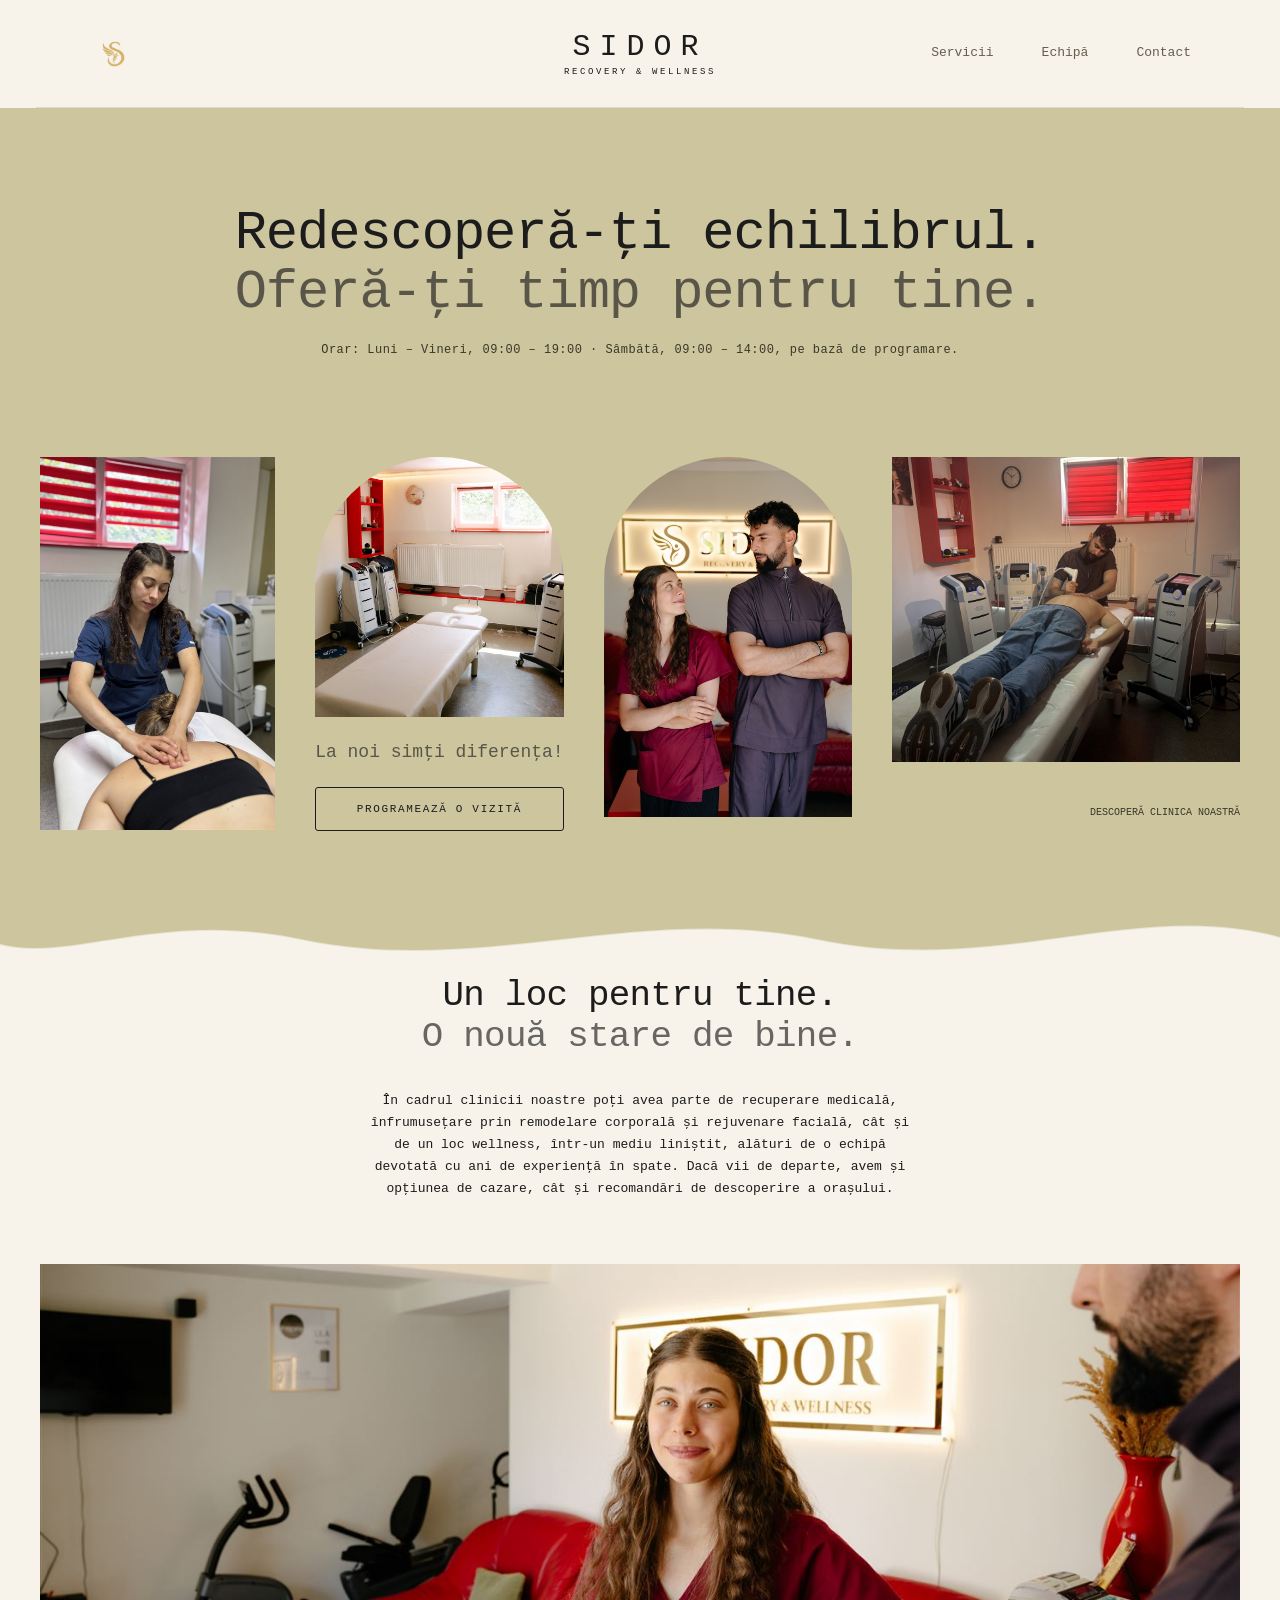
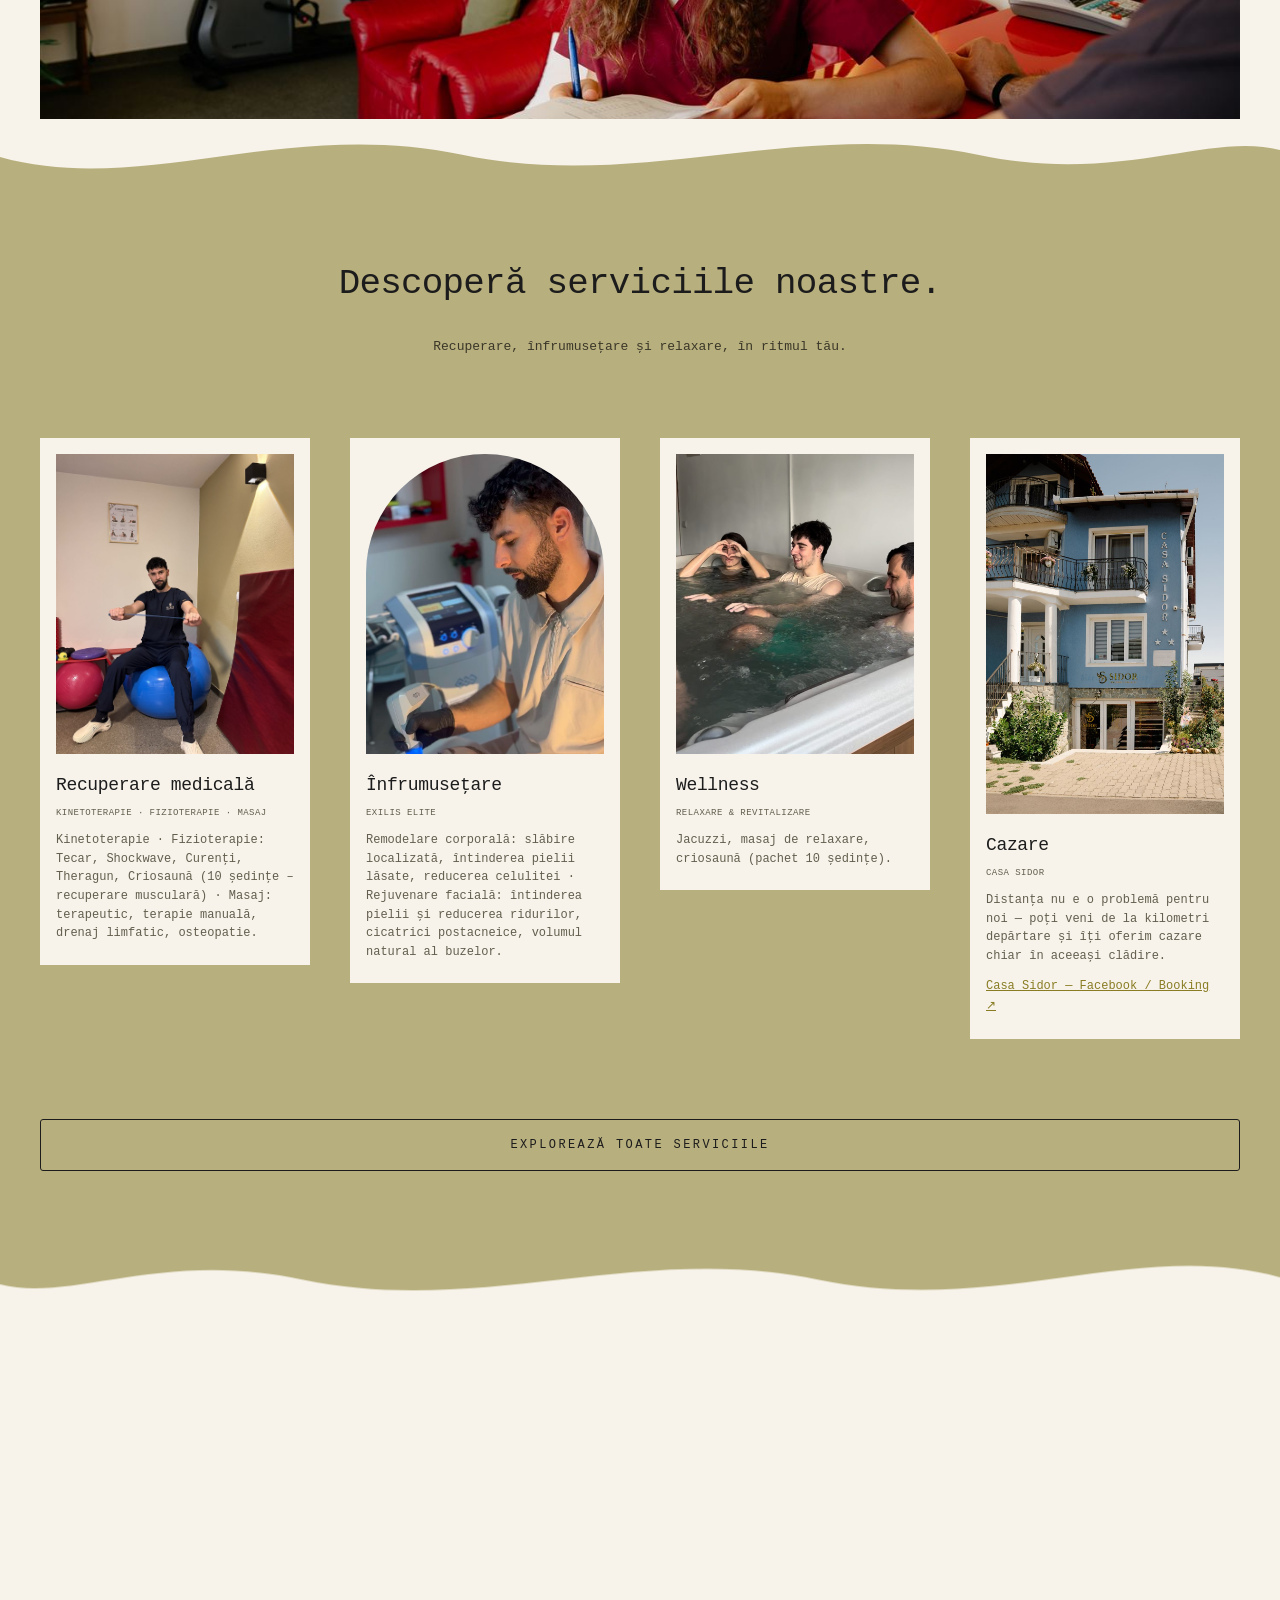
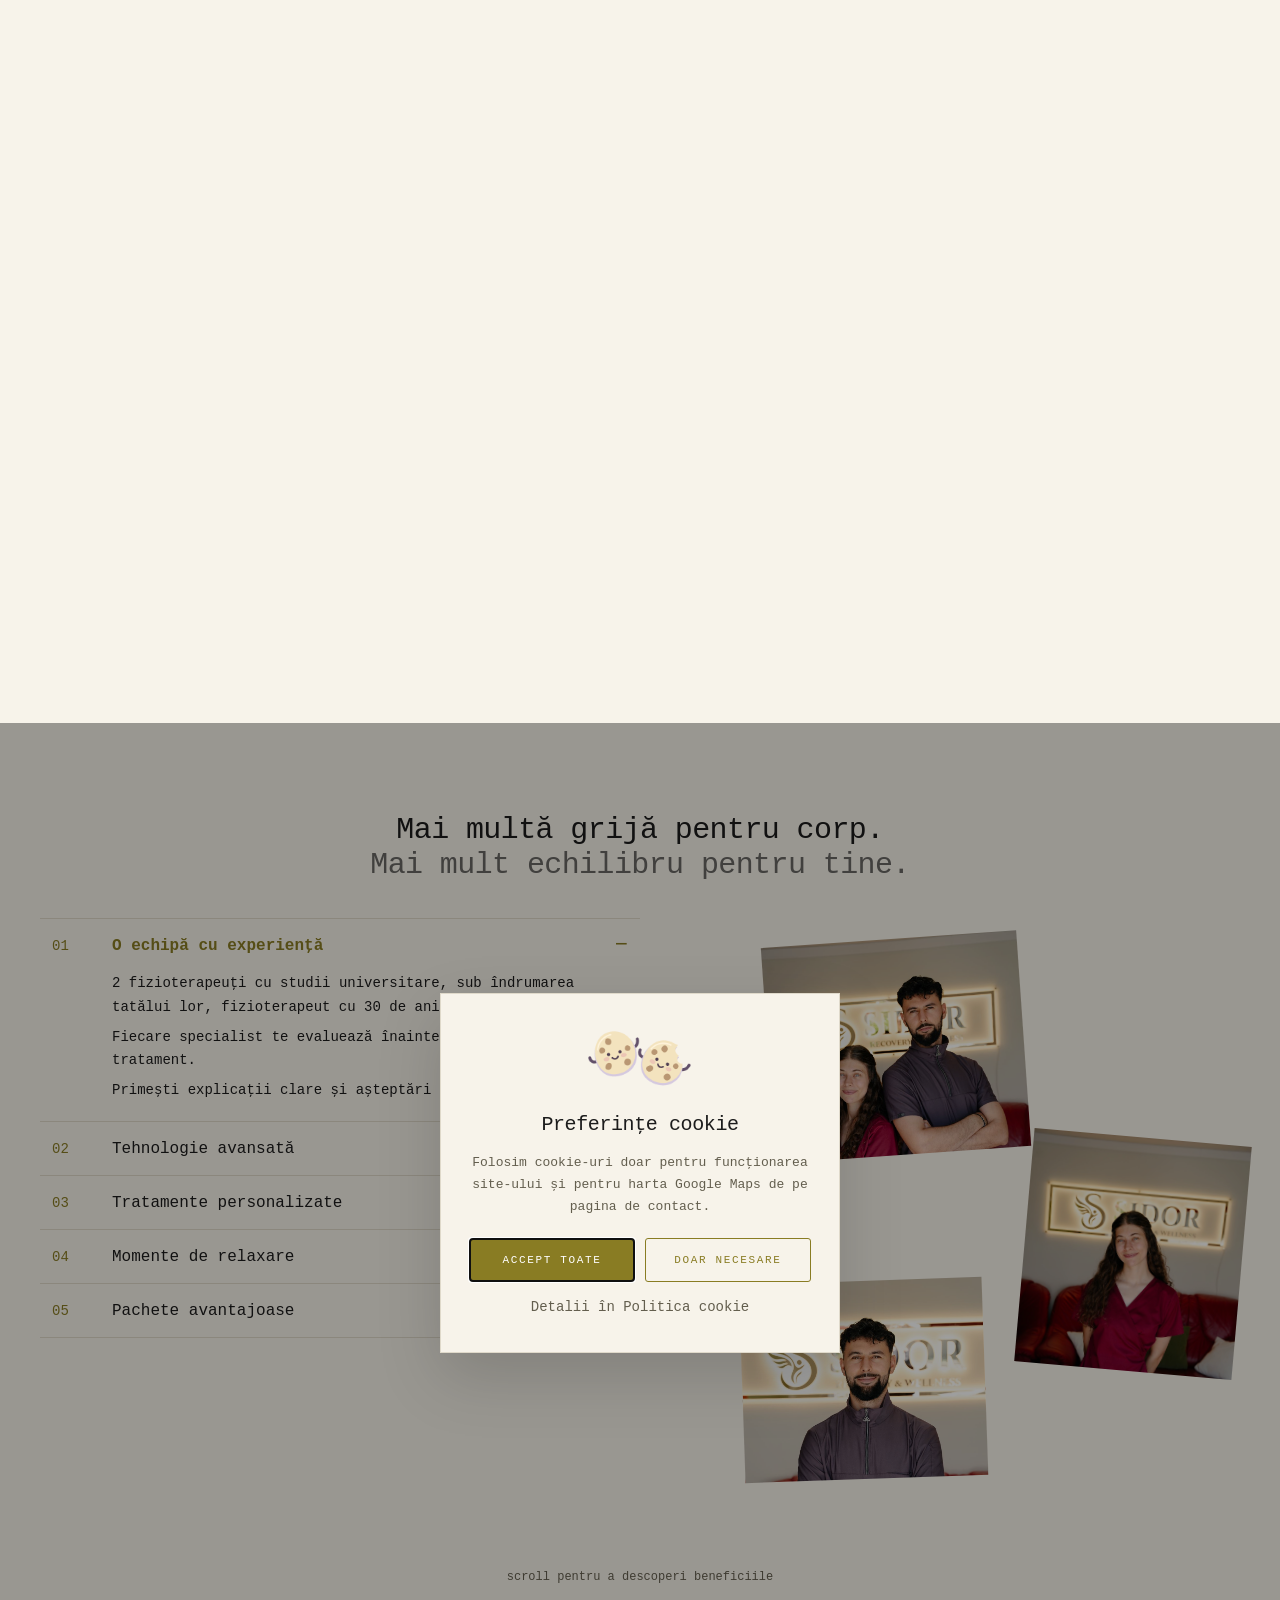
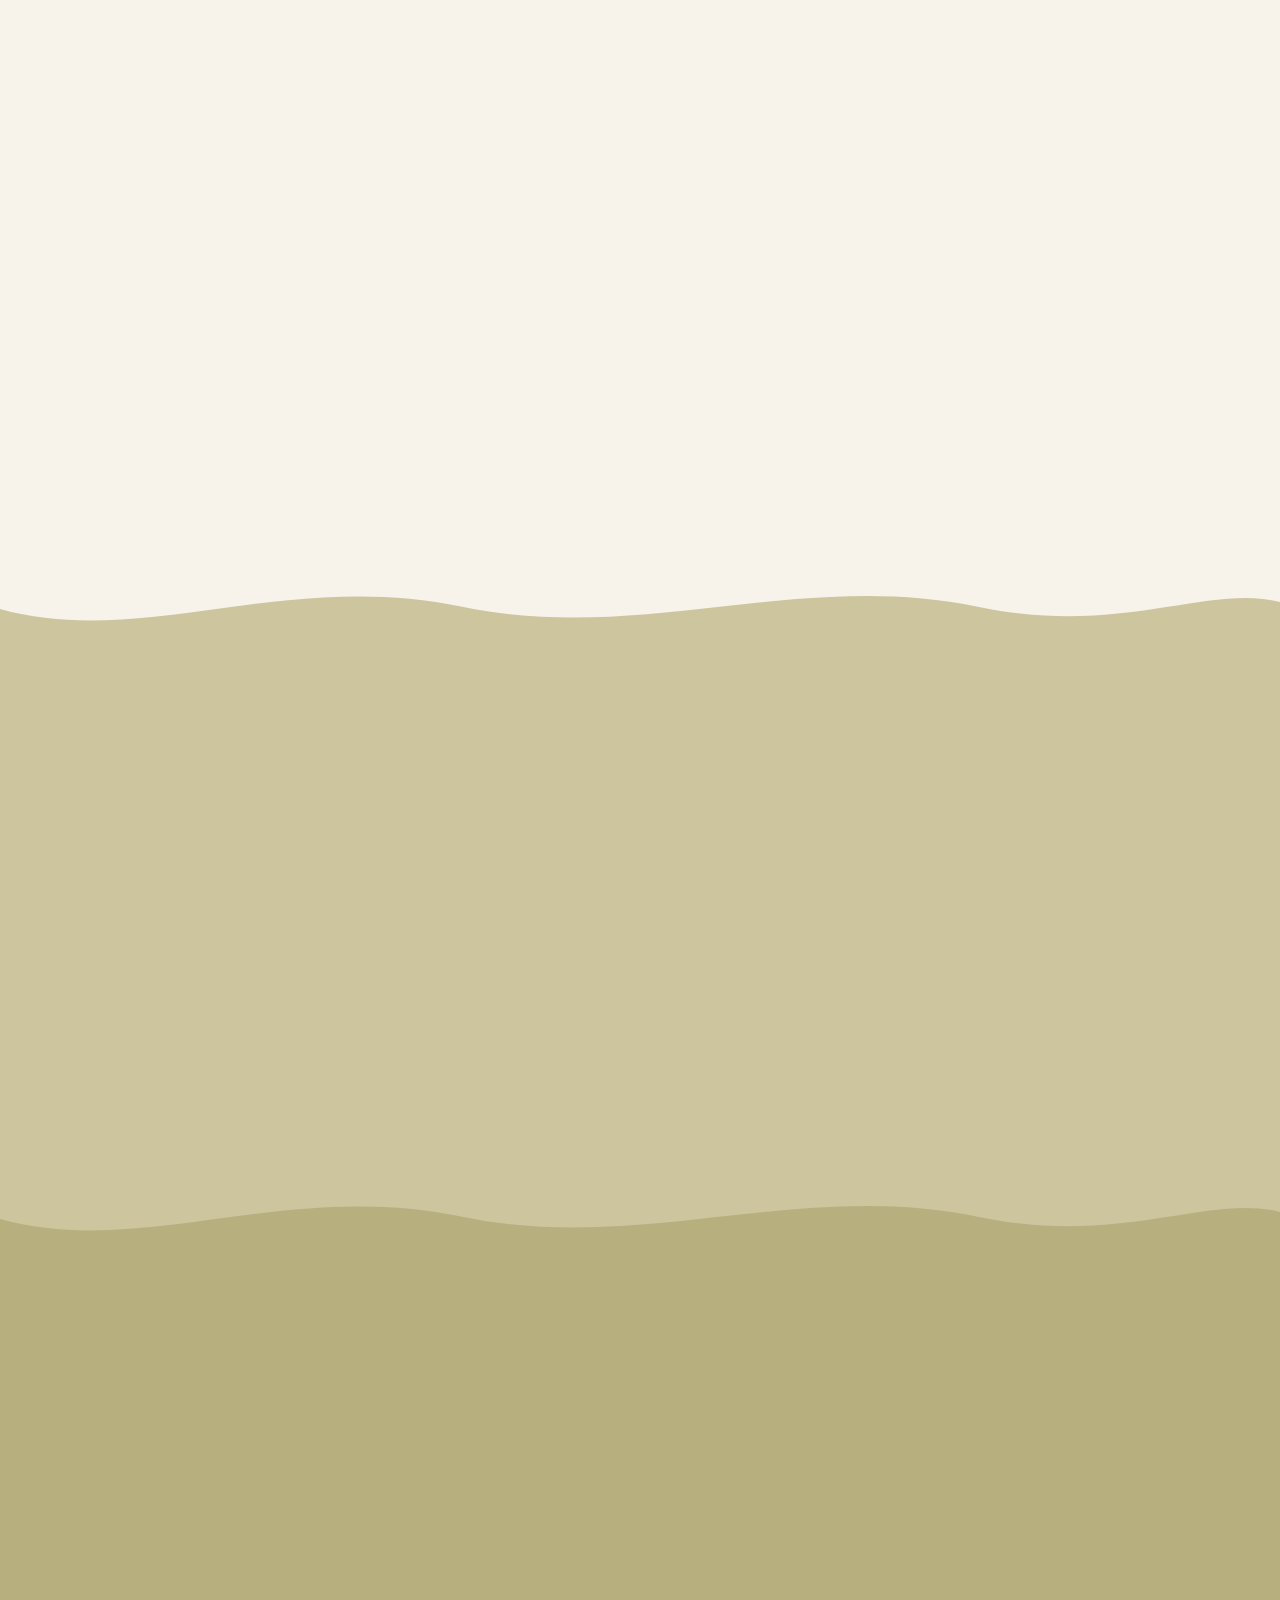
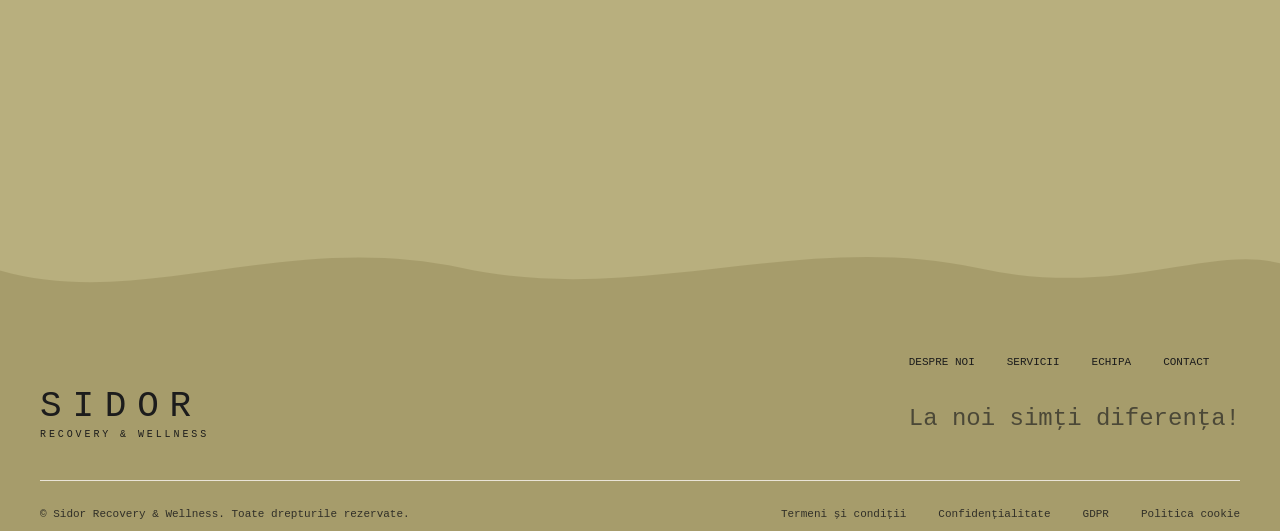
<file: index.html>
<!DOCTYPE html>
<html lang="ro">

<head>
  <meta charset="utf-8">
  <meta name="viewport" content="width=device-width, initial-scale=1">
  <title>Sidor Recovery &amp; Wellness — Clinică de Recuperare și Remodelare în Sînmartin, Oradea</title>
  <meta name="description" content="Clinică de recuperare și remodelare corporală în Sînmartin, Bihor (lângă Oradea): Exilis Elite, kinetoterapie, fizioterapie, criosaună, masaj și jacuzzi.">
  <meta name="robots" content="index, follow">
  <meta name="theme-color" content="#897c23">
  <link rel="canonical" href="https://sidorrecovery.ro/">
  <meta property="og:type" content="website">
  <meta property="og:locale" content="ro_RO">
  <meta property="og:site_name" content="Sidor Recovery &amp; Wellness">
  <meta property="og:title" content="Sidor Recovery &amp; Wellness — Clinică de Recuperare și Remodelare în Sînmartin, Oradea">
  <meta property="og:description" content="Clinică de recuperare și remodelare corporală în Sînmartin, Bihor (lângă Oradea): Exilis Elite, kinetoterapie, fizioterapie, criosaună, masaj și jacuzzi.">
  <meta property="og:url" content="https://sidorrecovery.ro/">
  <meta property="og:image" content="https://sidorrecovery.ro/media/80.jpg">
  <meta name="twitter:card" content="summary_large_image">
  <link rel="icon" type="image/png" href="media/logo.png">
  <link rel="stylesheet" href="style.css">
  <script type="application/ld+json">{"@context":"https://schema.org","@type":"HealthAndBeautyBusiness","@id":"https://sidorrecovery.ro/#clinic","name":"Sidor Recovery & Wellness","url":"https://sidorrecovery.ro/","image":"https://sidorrecovery.ro/media/80.jpg","telephone":["+40787317975","+40761331510"],"email":"recuperaremedicalasidor.srl@gmail.com","priceRange":"$$","address":{"@type":"PostalAddress","streetAddress":"Strada Ciprian Porumbescu nr. 12","addressLocality":"Sînmartin","addressRegion":"Bihor","postalCode":"417495","addressCountry":"RO"},"openingHoursSpecification":[{"@type":"OpeningHoursSpecification","dayOfWeek":["Monday","Tuesday","Wednesday","Thursday","Friday"],"opens":"09:00","closes":"19:00"},{"@type":"OpeningHoursSpecification","dayOfWeek":"Saturday","opens":"09:00","closes":"14:00"}]}</script>
</head>

<body>
  <header class="nav">
    <div class="m logo-img" style="background-image:url(media/logo.png)" aria-hidden="true"></div>
    <a class="logo" href="#top"><b>SIDOR</b><small>RECOVERY &amp; WELLNESS</small></a>
    <nav aria-label="Navigare principală"><a href="servicii.html">Servicii</a><a href="echipa.html">Echipă</a><a href="contact.html">Contact</a></nav>
  </header>

  <main id="top">
    <section class="hero wrap">
      <h1 class="rv">Redescoperă-ți echilibrul.<br><em>Oferă-ți timp pentru tine.</em></h1>
      <p class="rv hero-hours">Orar: Luni – Vineri, 09:00 – 19:00 · Sâmbătă, 09:00 – 14:00, pe bază de programare.</p>
      <div class="hero-grid">
        <div class="m rv h1" style="background-image:url(media/23.jpg)" role="img" aria-label="Remodelare corporală">
        </div>
        <div class="col">
          <div class="m rv arch h2" style="background-image:url(media/72.jpg)" role="img"
            aria-label="Un spațiu pentru recuperare"></div>
          <p class="rv tag"><em>La noi simți diferența!</em></p>
          <!-- TODO: link aplicație programări -->
          <a class="btn rv" href="contact.html">PROGRAMEAZĂ O VIZITĂ</a>
        </div>
        <div class="m rv arch h3 top" style="background-image:url(media/77.jpg)" role="img"
          aria-label="Oamenii din spatele stării tale de bine"></div>
        <div class="col">
          <div class="m rv h4" style="background-image:url(media/v4.jpg)" role="img"
            aria-label="Îngrijire și tehnologie"></div>
          <br>
          <a class="link rv" href="contact.html">DESCOPERĂ CLINICA NOASTRĂ</a>
        </div>
      </div>
    </section>

    <section class="wrap center" id="despre">
      <h2 class="rv">Un loc pentru tine.<br><em>O nouă stare de bine.</em></h2>
      <p class="rv lead">În cadrul clinicii noastre poți avea parte de recuperare medicală, înfrumusețare prin
        remodelare corporală și rejuvenare facială, cât și de un loc wellness, într-un mediu liniștit, alături de o
        echipă devotată cu ani de experiență în spate. Dacă vii de departe, avem și opțiunea de cazare, cât și
        recomandări de descoperire a orașului.
      </p>
      <div class="m rv wide" style="background-image:url(media/80.jpg)" role="img" aria-label="În interiorul clinicii">
      </div>
    </section>

    <section class="wrap center" id="servicii">
      <h2 class="rv">Descoperă serviciile noastre.</h2>
      <p class="rv lead muted">Recuperare, înfrumusețare și relaxare, în ritmul tău.</p>
      <div class="cards">
        <article class="rv">
          <div class="m" style="background-image:url(media/v2.jpg)" role="img" aria-label="Recuperare medicală"></div>
          <h3>Recuperare medicală</h3><small>KINETOTERAPIE · FIZIOTERAPIE · MASAJ</small>
          <p class="card-txt">Kinetoterapie · Fizioterapie: Tecar, Shockwave, Curenți, Theragun, Criosaună (10 ședințe –
            recuperare musculară) · Masaj: terapeutic, terapie manuală, drenaj limfatic, osteopatie.</p>
        </article>
        <article class="rv">
          <div class="m arch top" style="background-image:url(media/v1.jpg)" role="img" aria-label="Înfrumusețare"></div>
          <h3>Înfrumusețare</h3><small>EXILIS ELITE</small>
          <p class="card-txt">Remodelare corporală: slăbire localizată, întinderea pielii lăsate, reducerea celulitei ·
            Rejuvenare facială: întinderea pielii și reducerea ridurilor, cicatrici postacneice, volumul natural al
            buzelor.</p>
        </article>
        <article class="rv">
          <div class="m" style="background-image:url(media/n5.jpg)" role="img" aria-label="Wellness — Jacuzzi"></div>
          <h3>Wellness</h3><small>RELAXARE &amp; REVITALIZARE</small>
          <p class="card-txt">Jacuzzi, masaj de relaxare, criosaună (pachet 10 ședințe).</p>
        </article>
        <article class="rv tall">
          <div class="m" style="background-image:url(media/24.jpg)" role="img" aria-label="Cazare Casa Sidor"></div>
          <h3>Cazare</h3><small>CASA SIDOR</small>
          <p class="card-txt">Distanța nu e o problemă pentru noi — poți veni de la kilometri depărtare și îți oferim
            cazare chiar în aceeași clădire.</p>
          <!-- TODO: link Facebook/Booking Casa Sidor -->
          <a class="card-link" href="contact.html#cazare">Casa Sidor — Facebook / Booking ↗</a>
        </article>
      </div>
      <a class="btn full rv" href="servicii.html">EXPLOREAZĂ TOATE SERVICIILE</a>
    </section>

    <!-- Benefits: pinned, scroll steps through 5 benefits x 3 images (see script.js) -->
    <section class="ben" id="beneficii">
      <div class="pin wrap">
        <h2 class="center">Mai multă grijă pentru corp.<br><em>Mai mult echilibru pentru tine.</em></h2>
        <div class="ben-grid">
          <ul class="rows">
            <li><button type="button"><i>01</i><span>O echipă cu experiență</span><b>+</b></button>
              <p>2 fizioterapeuți cu studii universitare, sub îndrumarea tatălui lor, fizioterapeut cu 30 de ani de
                experiență.</p>
              <p>Fiecare specialist te evaluează înainte de a recomanda un tratament.</p>
              <p>Primești explicații clare și așteptări realiste.</p>
            </li>
            <li><button type="button"><i>02</i><span>Tehnologie avansată</span><b>+</b></button>
              <p>Aparatură modernă pentru rezultate vizibile: Exilis Elite, Tecar, Shockwave și Criosaună.</p>
              <p>Dispozitive certificate, operate doar de personal instruit.</p>
              <p>Fiecare ședință este adaptată reacției corpului tău.</p>
            </li>
            <li><button type="button"><i>03</i><span>Tratamente personalizate</span><b>+</b></button>
              <p>Fiecare plan este adaptat nevoilor tale, după o evaluare atentă.</p>
              <p>Înainte de tratamentul în recuperare examinăm postura, mobilitatea și echilibrul.</p>
              <p>Pentru remodelare efectuăm analiză corporală printr-un cântar performant și măsurători adecvate fiecărei
                zone.</p>
            </li>
            <li><button type="button"><i>04</i><span>Momente de relaxare</span><b>+</b></button>
              <p>Un spațiu liniștit, doar pentru tine.</p>
              <p>Muzică discretă, lumină caldă și o atmosferă calmă.</p>
              <p>Rămâi cât ai nevoie după tratament, fără grabă.</p>
            </li>
            <li><button type="button"><i>05</i><span>Pachete avantajoase</span><b>+</b></button>
              <div class="pkg-g">
                <div class="pkg-r"><b>Recuperare</b><span>5 ședințe · 650 lei<br>10 ședințe · 1.200 lei</span></div>
                <div class="pkg-r"><b>Recuperare Plus</b><span>50 min + 20 min jacuzzi<br>5 ședințe · 800 lei<br>10 ședințe · 1.500 lei</span></div>
                <div class="pkg-r"><b>Kinetoterapie</b><span>30 min · 5 ședințe · 320 lei<br>30 min · 10 ședințe · 600 lei</span></div>
              </div>
              <div class="pkg-g">
                <div class="pkg-r"><b>Exilis Elite</b><span>4 ședințe · 880 lei<br>6 ședințe · 1.200 lei</span></div>
                <div class="pkg-r"><b>X-Wave</b><span>6 ședințe · 600 lei (remodelare)</span></div>
                <div class="pkg-r"><b>Shockwave</b><span>6 ședințe · 420 lei (recuperare)</span></div>
              </div>
              <div class="pkg-g">
                <div class="pkg-r"><b>Jacuzzi</b><span>5 ședințe · 450 lei</span></div>
                <div class="pkg-note">Plata se face integral la cumpărare. Pachetele sunt valabile 3 luni.</div>
              </div>
            </li>
          </ul>
          <div class="stage">
            <!-- Beneficiul 1: împreună + fiecare separat, încadrate sus -->
            <div class="m top" style="background-image:url(media/78.jpg)" role="img"
              aria-label="Echipa Sidor împreună">
            </div>
            <div class="m top" style="background-image:url(media/75.jpg)" role="img"
              aria-label="Fizioterapeut Sidor">
            </div>
            <div class="m top" style="background-image:url(media/76.jpg)" role="img"
              aria-label="Fizioterapeut Vio Sidor">
            </div>
            <!-- Beneficiul 2: abdomen + umăr + criosaună -->
            <div class="m" style="background-image:url(media/n18.jpg)" role="img"
              aria-label="Exilis Elite abdomen">
            </div>
            <div class="m bot" style="background-image:url(media/n8.jpg)" role="img"
              aria-label="Aparat fizioterapie la umăr">
            </div>
            <div class="m" style="background-image:url(media/v4.jpg)" role="img"
              aria-label="Fizioterapie și tehnologie modernă">
            </div>
            <!-- Beneficiul 3: evaluare + examinarea posturii -->
            <div class="m top" style="background-image:url(media/v3.jpg)" role="img"
              aria-label="Evaluare și măsurători corporale">
            </div>
            <div class="m top" style="background-image:url(media/n14.jpg)" role="img"
              aria-label="Examinarea posturii și mobilității">
            </div>
            <div class="m" style="background-image:url(media/2.jpg)" role="img"
              aria-label="Rezultate personalizate">
            </div>
            <!-- Beneficiul 4: jacuzzi + canapea + ceai/cafea -->
            <div class="m" style="background-image:url(media/n6.jpg)" role="img"
              aria-label="Relaxare în jacuzzi">
            </div>
            <div class="m bot" style="background-image:url(media/n17.jpg)" role="img"
              aria-label="Momente de relaxare pe canapea">
            </div>
            <div class="m" style="background-image:url(media/n7.jpg)" role="img"
              aria-label="Ceai și cafea la jacuzzi">
            </div>
            <!-- Beneficiul 5: exerciții + aparat pe umăr + jacuzzi -->
            <div class="m" style="background-image:url(media/n10.jpg)" role="img"
              aria-label="Exerciții de kinetoterapie">
            </div>
            <div class="m top" style="background-image:url(media/n16.jpg)" role="img"
              aria-label="Tratament cu aparat pe umăr">
            </div>
            <div class="m" style="background-image:url(media/n3.jpg)" role="img"
              aria-label="Relaxare în jacuzzi">
            </div>
          </div>
        </div>
        <p class="hint">scroll pentru a descoperi beneficiile</p>
      </div>
    </section>

    <section class="wrap team" id="echipa">
      <div class="m rv arch top" style="background-image:url(media/78.jpg)" role="img" aria-label="Echipa Sidor"></div>
      <div class="rv">
        <h2>Oameni dedicați<br>stării tale de bine.</h2>
        <p class="it">Vrem să ne asigurăm că primiți toate informațiile de care aveți nevoie.</p>
        <p>SIDOR este o afacere de familie. În spatele fiecărui tratament stau 30 de ani de experiență în fizioterapie,
          transmiși de la tată la cei doi copii ai săi, fizioterapeuți cu studii universitare.</p>
        <p>Echipa noastră este tot timpul pregătită să vă îndrume spre tratamente personalizate care să aducă
          rezultatele optime pentru redefinirea și redobândirea echilibrului corpului dumneavoastră.</p>
      </div>
    </section>

    <section class="visit" id="contact">
      <div class="wrap two">
        <div class="rv">
          <h2>Starea ta de bine<br>începe cu o vizită.</h2>
          <address>
            <p>Strada Ciprian Porumbescu, nr. 12<br>Sînmartin 417495, Bihor · Reper: blocurile ANL</p>
            <p class="phone"><a href="tel:+40787317975">+40 787 317 975</a><br><a href="tel:+40761331510">+40 761 331 510</a></p>
            <p><a href="mailto:recuperaremedicalasidor.srl@gmail.com">recuperaremedicalasidor.srl@gmail.com</a></p>
          </address>
          <!-- TODO: link aplicație programări -->
          <a class="btn" href="contact.html">PROGRAMEAZĂ O VIZITĂ</a>
        </div>
        <div class="rv">
          <h3>ORAR DE FUNCȚIONARE</h3>
          <dl class="hours">
            <dt>Luni – Vineri</dt>
            <dd>09:00 – 19:00</dd>
            <dt>Sâmbătă</dt>
            <dd>09:00 – 14:00</dd>
            <dt>Duminică</dt>
            <dd>Închis</dd>
          </dl>
          <p class="muted small">Pe bază de programare. Deschidem și la cerere, pentru tratamente.</p>
          <p class="it">Prima vizită</p>
          <p class="small">Vă rugăm să veniți cu 15 minute înainte de ora programării, pentru a vă familiariza cu
            locația noastră.</p>
        </div>
      </div>
    </section>
  </main>

  <footer class="wrap foot">
    <div class="foot-top">
      <a class="logo left" href="#top"><b>SIDOR</b><small>RECOVERY &amp; WELLNESS</small></a>
      <div class="foot-r">
        <nav aria-label="Subsol"><a href="#despre">DESPRE NOI</a><a href="servicii.html">SERVICII</a><a href="echipa.html">ECHIPA</a><a
            href="contact.html">CONTACT</a></nav>
        <p class="it">La noi simți diferența!</p>
      </div>
    </div>
    <div class="legal"><span>© Sidor Recovery &amp; Wellness. Toate drepturile rezervate.</span><span><a
          href="termeni.html">Termeni și condiții</a><a href="confidentialitate.html">Confidențialitate</a><a
          href="gdpr.html">GDPR</a><a href="cookies.html">Politica cookie</a></span></div>
  </footer>

  <script src="script.js"></script>
</body>

</html>
</file>
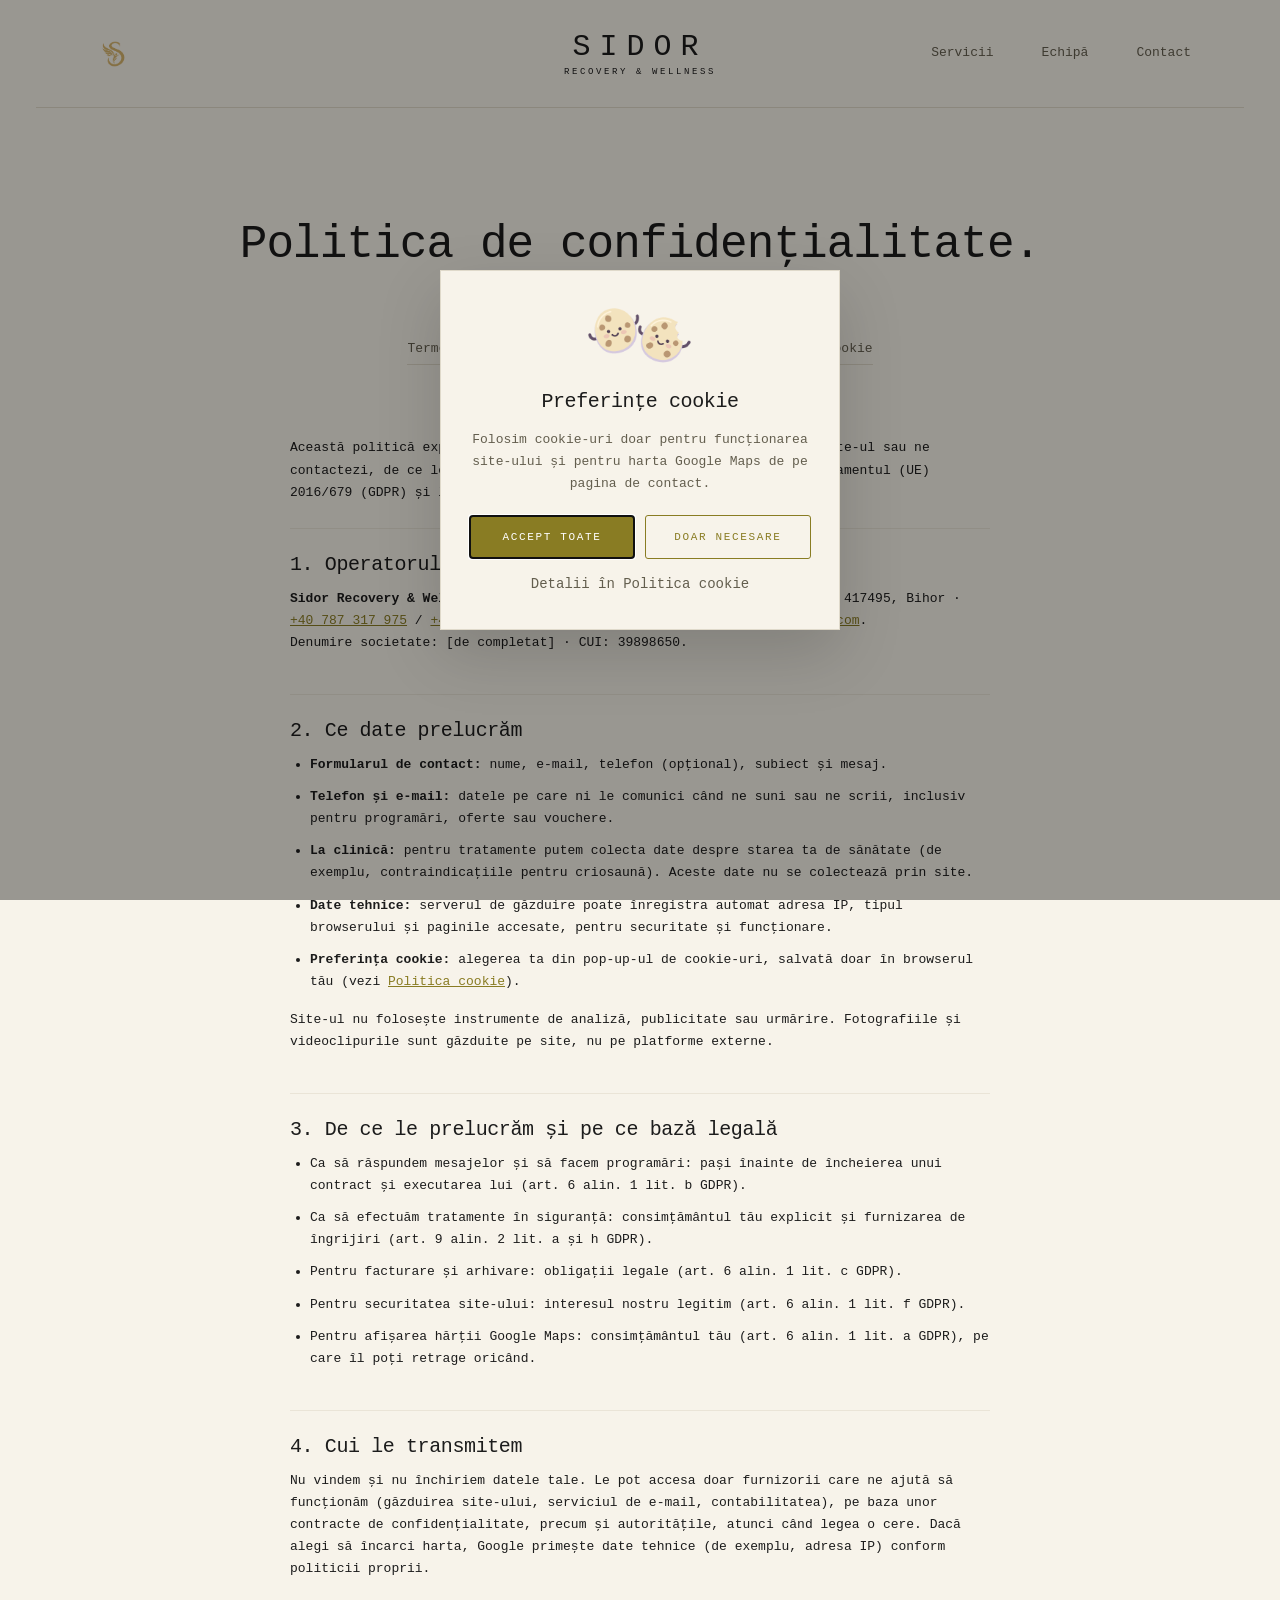
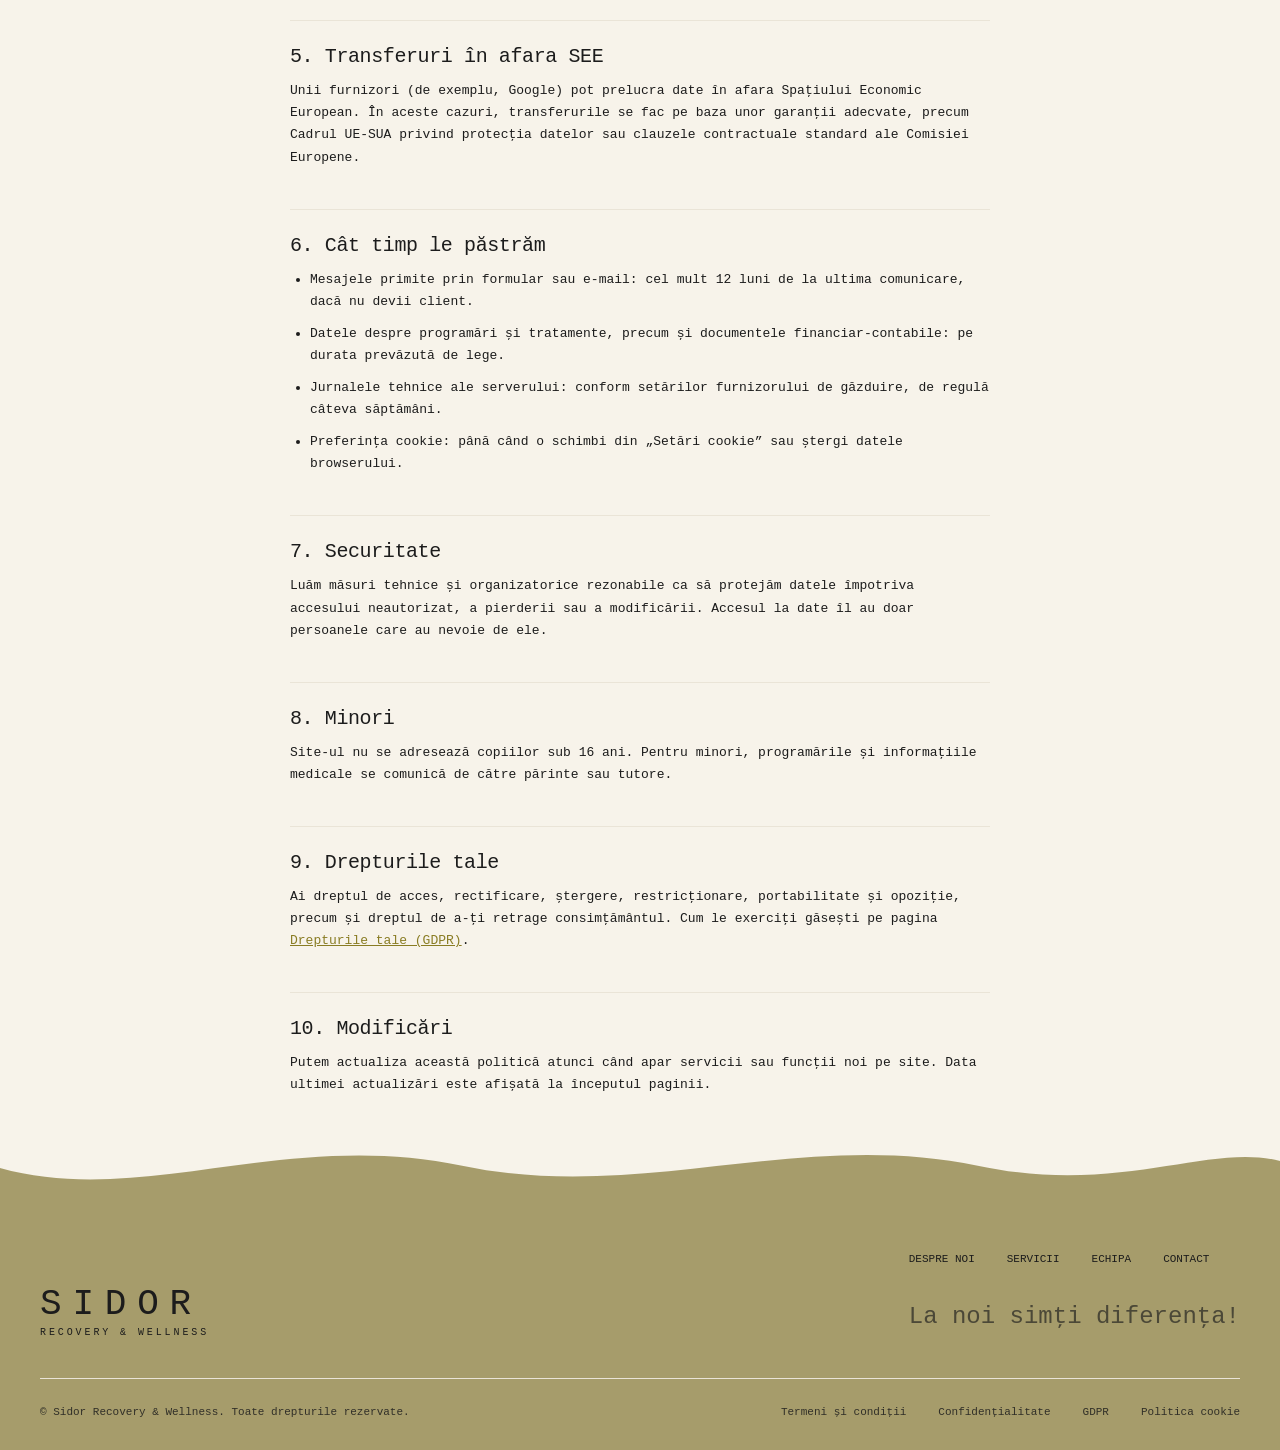
<file: confidentialitate.html>
<!DOCTYPE html>
<html lang="ro">
<head>
<meta charset="utf-8">
<meta name="viewport" content="width=device-width, initial-scale=1">
<title>Politica de Confidențialitate — Sidor Recovery &amp; Wellness</title>
<meta name="description" content="Află ce date personale colectăm, în ce scop le prelucrăm și cât timp le păstrăm la clinica Sidor Recovery &amp; Wellness, conform GDPR.">
<meta name="robots" content="index, follow">
<meta name="theme-color" content="#897c23">
<link rel="canonical" href="https://sidorrecovery.ro/confidentialitate.html">
<meta property="og:type" content="website">
<meta property="og:locale" content="ro_RO">
<meta property="og:site_name" content="Sidor Recovery &amp; Wellness">
<meta property="og:title" content="Politica de Confidențialitate — Sidor Recovery &amp; Wellness">
<meta property="og:description" content="Află ce date personale colectăm, în ce scop le prelucrăm și cât timp le păstrăm la clinica Sidor Recovery &amp; Wellness, conform GDPR.">
<meta property="og:url" content="https://sidorrecovery.ro/confidentialitate.html">
<meta property="og:image" content="https://sidorrecovery.ro/media/80.jpg">
<meta name="twitter:card" content="summary_large_image">
<link rel="icon" type="image/png" href="media/logo.png">
<link rel="stylesheet" href="style.css">
</head>
<body>
<header class="nav">
  <div class="m logo-img" style="background-image:url(media/logo.png)" aria-hidden="true"></div>
  <a class="logo" href="index.html"><b>SIDOR</b><small>RECOVERY &amp; WELLNESS</small></a>
  <nav aria-label="Navigare principală"><a href="servicii.html">Servicii</a><a href="echipa.html">Echipă</a><a href="contact.html">Contact</a></nav>
</header>
<main>
<section class="wrap center page-head">
  <h1 class="rv">Politica de confidențialitate.</h1>
  <p class="muted small">Ultima actualizare: 19 noiembrie 2026</p>
  <nav class="chips"><a href="termeni.html">Termeni și condiții</a><a href="confidentialitate.html" aria-current="page">Confidențialitate</a><a href="gdpr.html">GDPR</a><a href="cookies.html">Politica cookie</a></nav>
</section>
<article class="wrap doc">
  <p>Această politică explică ce date personale prelucrăm când folosești site-ul sau ne contactezi, de ce le prelucrăm și cât timp le păstrăm. Se aplică Regulamentul (UE) 2016/679 (GDPR) și legislația română privind protecția datelor.</p>

  <h2>1. Operatorul de date</h2>
  <p><b>Sidor Recovery &amp; Wellness</b>, Strada Ciprian Porumbescu nr. 12, Sînmartin 417495, Bihor · <a href="tel:+40787317975">+40 787 317 975</a> / <a href="tel:+40761331510">+40 761 331 510</a> · <a href="mailto:recuperaremedicalasidor.srl@gmail.com">recuperaremedicalasidor.srl@gmail.com</a>.<br><!-- TODO: completează datele firmei -->Denumire societate: [de completat] · CUI: 39898650.</p>

  <h2>2. Ce date prelucrăm</h2>
  <ul>
    <li><b>Formularul de contact:</b> nume, e-mail, telefon (opțional), subiect și mesaj.</li>
    <li><b>Telefon și e-mail:</b> datele pe care ni le comunici când ne suni sau ne scrii, inclusiv pentru programări, oferte sau vouchere.</li>
    <li><b>La clinică:</b> pentru tratamente putem colecta date despre starea ta de sănătate (de exemplu, contraindicațiile pentru criosaună). Aceste date nu se colectează prin site.</li>
    <li><b>Date tehnice:</b> serverul de găzduire poate înregistra automat adresa IP, tipul browserului și paginile accesate, pentru securitate și funcționare.</li>
    <li><b>Preferința cookie:</b> alegerea ta din pop-up-ul de cookie-uri, salvată doar în browserul tău (vezi <a href="cookies.html">Politica cookie</a>).</li>
  </ul>
  <p>Site-ul nu folosește instrumente de analiză, publicitate sau urmărire. Fotografiile și videoclipurile sunt găzduite pe site, nu pe platforme externe.</p>

  <h2>3. De ce le prelucrăm și pe ce bază legală</h2>
  <ul>
    <li>Ca să răspundem mesajelor și să facem programări: pași înainte de încheierea unui contract și executarea lui (art. 6 alin. 1 lit. b GDPR).</li>
    <li>Ca să efectuăm tratamente în siguranță: consimțământul tău explicit și furnizarea de îngrijiri (art. 9 alin. 2 lit. a și h GDPR).</li>
    <li>Pentru facturare și arhivare: obligații legale (art. 6 alin. 1 lit. c GDPR).</li>
    <li>Pentru securitatea site-ului: interesul nostru legitim (art. 6 alin. 1 lit. f GDPR).</li>
    <li>Pentru afișarea hărții Google Maps: consimțământul tău (art. 6 alin. 1 lit. a GDPR), pe care îl poți retrage oricând.</li>
  </ul>

  <h2>4. Cui le transmitem</h2>
  <p>Nu vindem și nu închiriem datele tale. Le pot accesa doar furnizorii care ne ajută să funcționăm (găzduirea site-ului, serviciul de e-mail, contabilitatea), pe baza unor contracte de confidențialitate, precum și autoritățile, atunci când legea o cere. Dacă alegi să încarci harta, Google primește date tehnice (de exemplu, adresa IP) conform politicii proprii.</p>

  <h2>5. Transferuri în afara SEE</h2>
  <p>Unii furnizori (de exemplu, Google) pot prelucra date în afara Spațiului Economic European. În aceste cazuri, transferurile se fac pe baza unor garanții adecvate, precum Cadrul UE-SUA privind protecția datelor sau clauzele contractuale standard ale Comisiei Europene.</p>

  <h2>6. Cât timp le păstrăm</h2>
  <ul>
    <li>Mesajele primite prin formular sau e-mail: cel mult 12 luni de la ultima comunicare, dacă nu devii client.</li>
    <li>Datele despre programări și tratamente, precum și documentele financiar-contabile: pe durata prevăzută de lege.</li>
    <li>Jurnalele tehnice ale serverului: conform setărilor furnizorului de găzduire, de regulă câteva săptămâni.</li>
    <li>Preferința cookie: până când o schimbi din „Setări cookie” sau ștergi datele browserului.</li>
  </ul>

  <h2>7. Securitate</h2>
  <p>Luăm măsuri tehnice și organizatorice rezonabile ca să protejăm datele împotriva accesului neautorizat, a pierderii sau a modificării. Accesul la date îl au doar persoanele care au nevoie de ele.</p>

  <h2>8. Minori</h2>
  <p>Site-ul nu se adresează copiilor sub 16 ani. Pentru minori, programările și informațiile medicale se comunică de către părinte sau tutore.</p>

  <h2>9. Drepturile tale</h2>
  <p>Ai dreptul de acces, rectificare, ștergere, restricționare, portabilitate și opoziție, precum și dreptul de a-ți retrage consimțământul. Cum le exerciți găsești pe pagina <a href="gdpr.html">Drepturile tale (GDPR)</a>.</p>

  <h2>10. Modificări</h2>
  <p>Putem actualiza această politică atunci când apar servicii sau funcții noi pe site. Data ultimei actualizări este afișată la începutul paginii.</p>
</article>
</main>
<footer class="wrap foot">
  <div class="foot-top">
    <a class="logo left" href="index.html"><b>SIDOR</b><small>RECOVERY &amp; WELLNESS</small></a>
    <div class="foot-r">
      <nav aria-label="Subsol"><a href="index.html#despre">DESPRE NOI</a><a href="servicii.html">SERVICII</a><a href="echipa.html">ECHIPA</a><a href="contact.html">CONTACT</a></nav>
      <p class="it">La noi simți diferența!</p>
    </div>
  </div>
  <div class="legal"><span>© Sidor Recovery &amp; Wellness. Toate drepturile rezervate.</span><span><a href="termeni.html">Termeni și condiții</a><a href="confidentialitate.html">Confidențialitate</a><a href="gdpr.html">GDPR</a><a href="cookies.html">Politica cookie</a></span></div>
</footer>
<script src="script.js"></script>
</body>
</html>
</file>
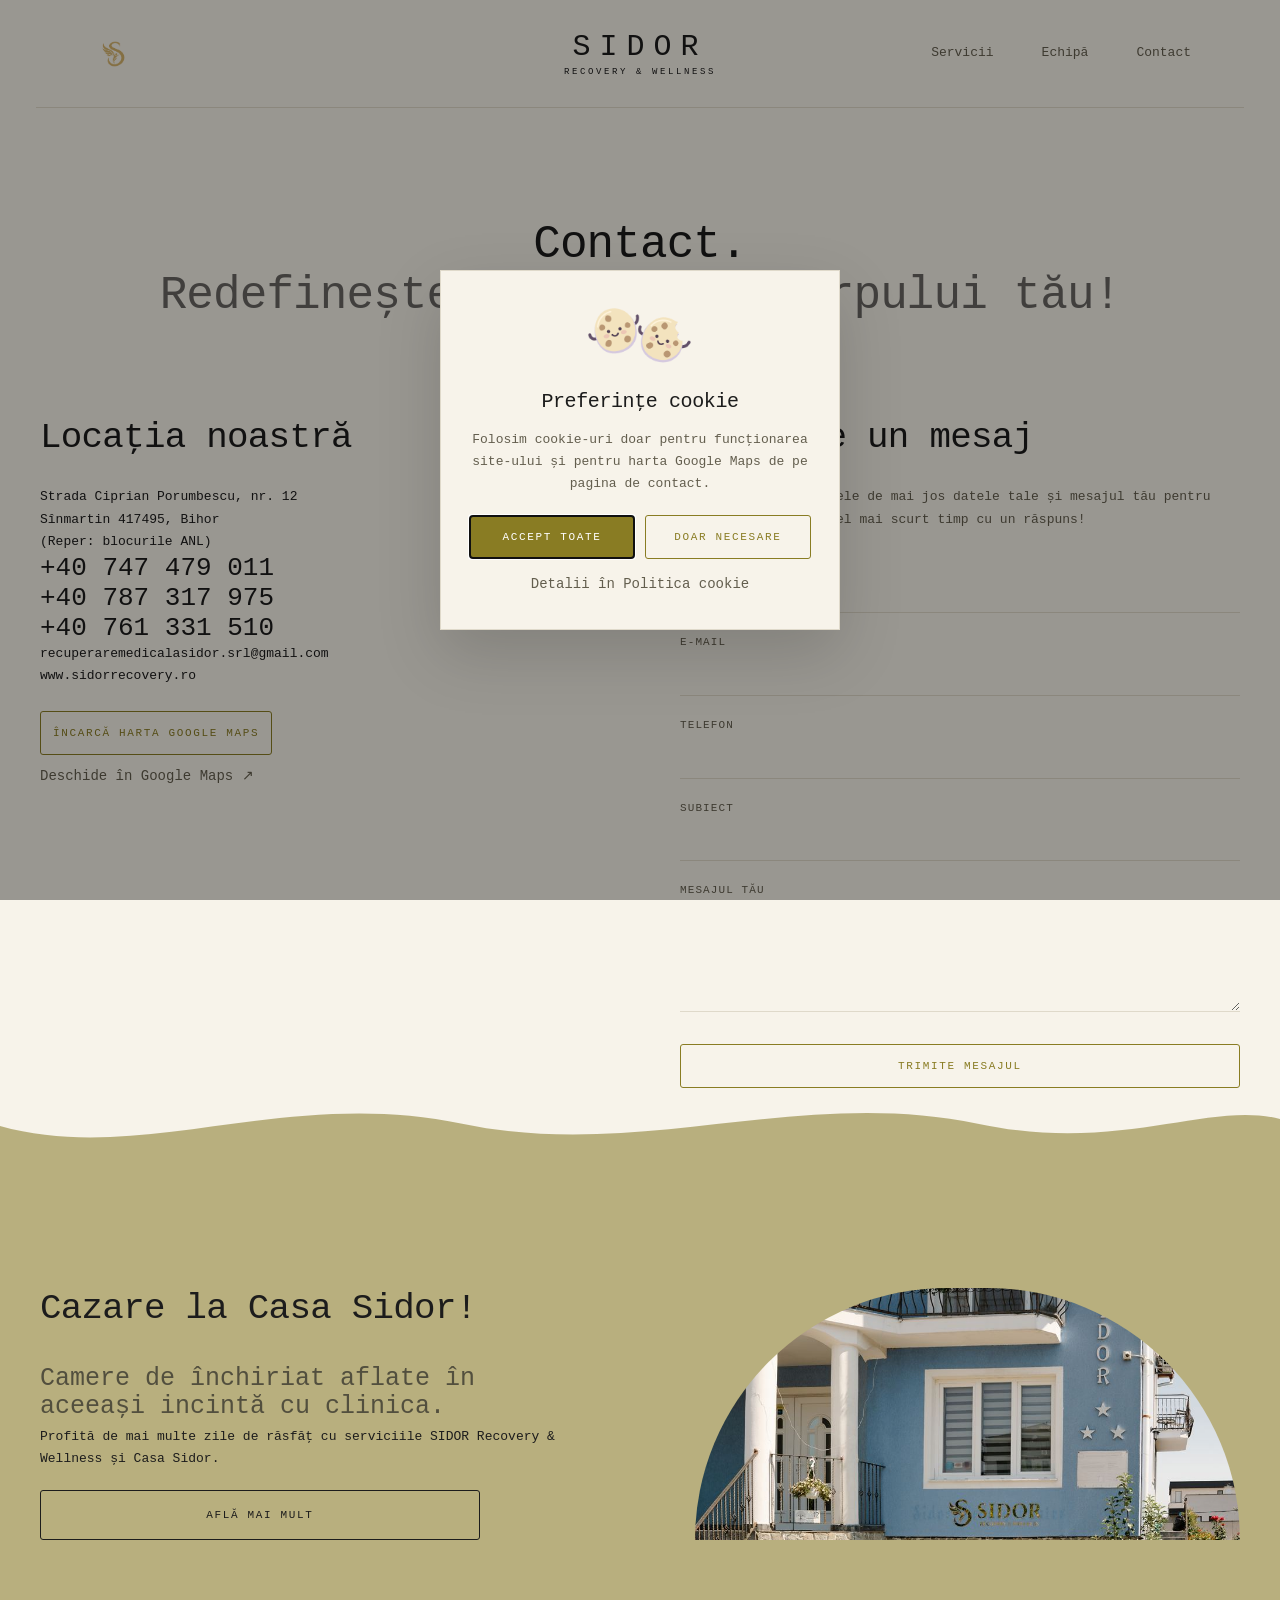
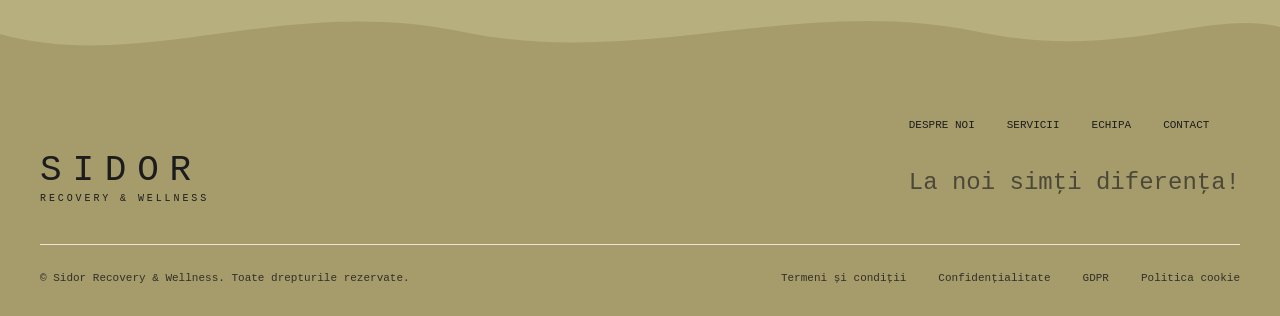
<file: contact.html>
<!DOCTYPE html>
<html lang="ro">
<head>
<meta charset="utf-8">
<meta name="viewport" content="width=device-width, initial-scale=1">
<title>Contact și Programări — Sidor Recovery &amp; Wellness Sînmartin, Bihor</title>
<meta name="description" content="Programează o vizită la Sidor Recovery &amp; Wellness: Str. Ciprian Porumbescu nr. 12, Sînmartin 417495, Bihor (reper: blocurile ANL). Telefon: +40 747 479 011 / +40 787 317 975 / +40 761 331 510.">
<meta name="robots" content="index, follow">
<meta name="theme-color" content="#897c23">
<link rel="canonical" href="https://sidorrecovery.ro/contact.html">
<meta property="og:type" content="website">
<meta property="og:locale" content="ro_RO">
<meta property="og:site_name" content="Sidor Recovery &amp; Wellness">
<meta property="og:title" content="Contact și Programări — Sidor Recovery &amp; Wellness Sînmartin, Bihor">
<meta property="og:description" content="Programează o vizită la Sidor Recovery &amp; Wellness: Str. Ciprian Porumbescu nr. 12, Sînmartin 417495, Bihor (reper: blocurile ANL). Telefon: +40 747 479 011 / +40 787 317 975 / +40 761 331 510.">
<meta property="og:url" content="https://sidorrecovery.ro/contact.html">
<meta property="og:image" content="https://sidorrecovery.ro/media/80.jpg">
<meta name="twitter:card" content="summary_large_image">
<link rel="icon" type="image/png" href="media/logo.png">
<link rel="stylesheet" href="style.css">
<script type="application/ld+json">{"@context":"https://schema.org","@type":"HealthAndBeautyBusiness","@id":"https://sidorrecovery.ro/#clinic","name":"Sidor Recovery & Wellness","url":"https://sidorrecovery.ro/","image":"https://sidorrecovery.ro/media/80.jpg","telephone":["+40747479011","+40787317975","+40761331510"],"email":"recuperaremedicalasidor.srl@gmail.com","priceRange":"$$","address":{"@type":"PostalAddress","streetAddress":"Strada Ciprian Porumbescu nr. 12","addressLocality":"Sînmartin","addressRegion":"Bihor","postalCode":"417495","addressCountry":"RO"},"openingHoursSpecification":[{"@type":"OpeningHoursSpecification","dayOfWeek":["Monday","Tuesday","Wednesday","Thursday","Friday"],"opens":"09:00","closes":"19:00"},{"@type":"OpeningHoursSpecification","dayOfWeek":"Saturday","opens":"09:00","closes":"14:00"}]}</script>
</head>
<body>
<header class="nav">
  <div class="m logo-img" style="background-image:url(media/logo.png)" aria-hidden="true"></div>
  <a class="logo" href="index.html"><b>SIDOR</b><small>RECOVERY &amp; WELLNESS</small></a>
  <nav aria-label="Navigare principală"><a href="servicii.html">Servicii</a><a href="echipa.html">Echipă</a><a href="contact.html">Contact</a></nav>
</header>
<main><section class="wrap center page-head">
  <h1 class="rv">Contact.<br><em>Redefinește frumusețea corpului tău!</em></h1>
</section>
<section class="wrap two contact">
  <div class="rv">
    <h2 class="h2s">Locația noastră</h2>
    <address>
      <p>Strada Ciprian Porumbescu, nr. 12<br>Sînmartin 417495, Bihor<br>(Reper: blocurile ANL)</p>
      <p class="phone"><a href="tel:+40747479011">+40 747 479 011</a><br><a href="tel:+40787317975">+40 787 317 975</a><br><a href="tel:+40761331510">+40 761 331 510</a></p>
      <p><a href="mailto:recuperaremedicalasidor.srl@gmail.com">recuperaremedicalasidor.srl@gmail.com</a><br><a href="https://sidorrecovery.ro">www.sidorrecovery.ro</a></p>
    </address>
    <div class="map-wrap">
      <iframe
        class="map-frame"
        data-consent-src="https://maps.google.com/maps?q=Strada+Ciprian+Porumbescu+417495%2C+417495+S%C3%A2nmartin%2C+Rom%C3%A2nia&amp;t=&amp;z=16&amp;ie=UTF8&amp;iwloc=&amp;output=embed"
        width="100%"
        height="280"
        style="border:0;"
        allowfullscreen=""
        loading="lazy"
        referrerpolicy="no-referrer-when-downgrade"
        title="Locația Sidor Recovery &amp; Wellness">
      </iframe>
      <button type="button" class="btn map-btn" data-load-map>ÎNCARCĂ HARTA GOOGLE MAPS</button>
      <p class="small muted" style="margin-top:10px;"><a href="https://www.google.com/maps/place//data=!4m2!3m1!1s0x474638f5c53f5d87:0xc181a3e6a041908c?sa=X&amp;ved=1t:8290&amp;ictx=111" target="_blank" rel="noopener noreferrer">Deschide în Google Maps &nearr;</a></p>
    </div>
  </div>
  <form class="rv">
    <h2 class="h2s">Scrie-ne un mesaj</h2>
    <p class="muted">Completează în casetele de mai jos datele tale și mesajul tău pentru noi. Vom reveni în cel mai scurt timp cu un răspuns!</p>
    <label>Nume<input name="nume" required minlength="2" maxlength="100" autocomplete="name"></label>
    <label>E-mail<input name="email" type="email" required maxlength="120" autocomplete="email"></label>
    <label>Telefon<input name="telefon" type="tel" pattern="[+0-9\s\-().]{7,20}" maxlength="20" autocomplete="tel"></label>
    <label>Subiect<input name="subiect" maxlength="140"></label>
    <label>Mesajul tău<textarea name="mesaj" rows="5" required minlength="5" maxlength="2000"></textarea></label>
    <button class="btn" type="submit">TRIMITE MESAJUL</button>
    <p class="form-msg small muted" aria-live="polite" hidden></p>
  </form>
</section>
<section class="visit" id="cazare">
  <div class="wrap two">
    <div class="rv">
      <h2>Cazare la Casa Sidor!</h2>
      <p class="it big">Camere de închiriat aflate în aceeași incintă cu clinica.</p>
      <p>Profită de mai multe zile de răsfăț cu serviciile SIDOR Recovery &amp; Wellness și Casa Sidor.</p>
      <!-- TODO: link Facebook/Booking Casa Sidor -->
      <a class="btn" href="tel:+40747479011">AFLĂ MAI MULT</a>
    </div>
    <div class="m rv arch" style="background-image:url(media/24.jpg)" role="img" aria-label="Casa Sidor"></div>
  </div>
</section>
</main>
<footer class="wrap foot">
  <div class="foot-top">
    <a class="logo left" href="index.html"><b>SIDOR</b><small>RECOVERY &amp; WELLNESS</small></a>
    <div class="foot-r">
      <nav aria-label="Subsol"><a href="index.html#despre">DESPRE NOI</a><a href="servicii.html">SERVICII</a><a href="echipa.html">ECHIPA</a><a href="contact.html">CONTACT</a></nav>
      <p class="it">La noi simți diferența!</p>
    </div>
  </div>
  <div class="legal"><span>© Sidor Recovery &amp; Wellness. Toate drepturile rezervate.</span><span><a href="termeni.html">Termeni și condiții</a><a href="confidentialitate.html">Confidențialitate</a><a href="gdpr.html">GDPR</a><a href="cookies.html">Politica cookie</a></span></div>
</footer>
<script src="script.js"></script>
</body>
</html>
</file>
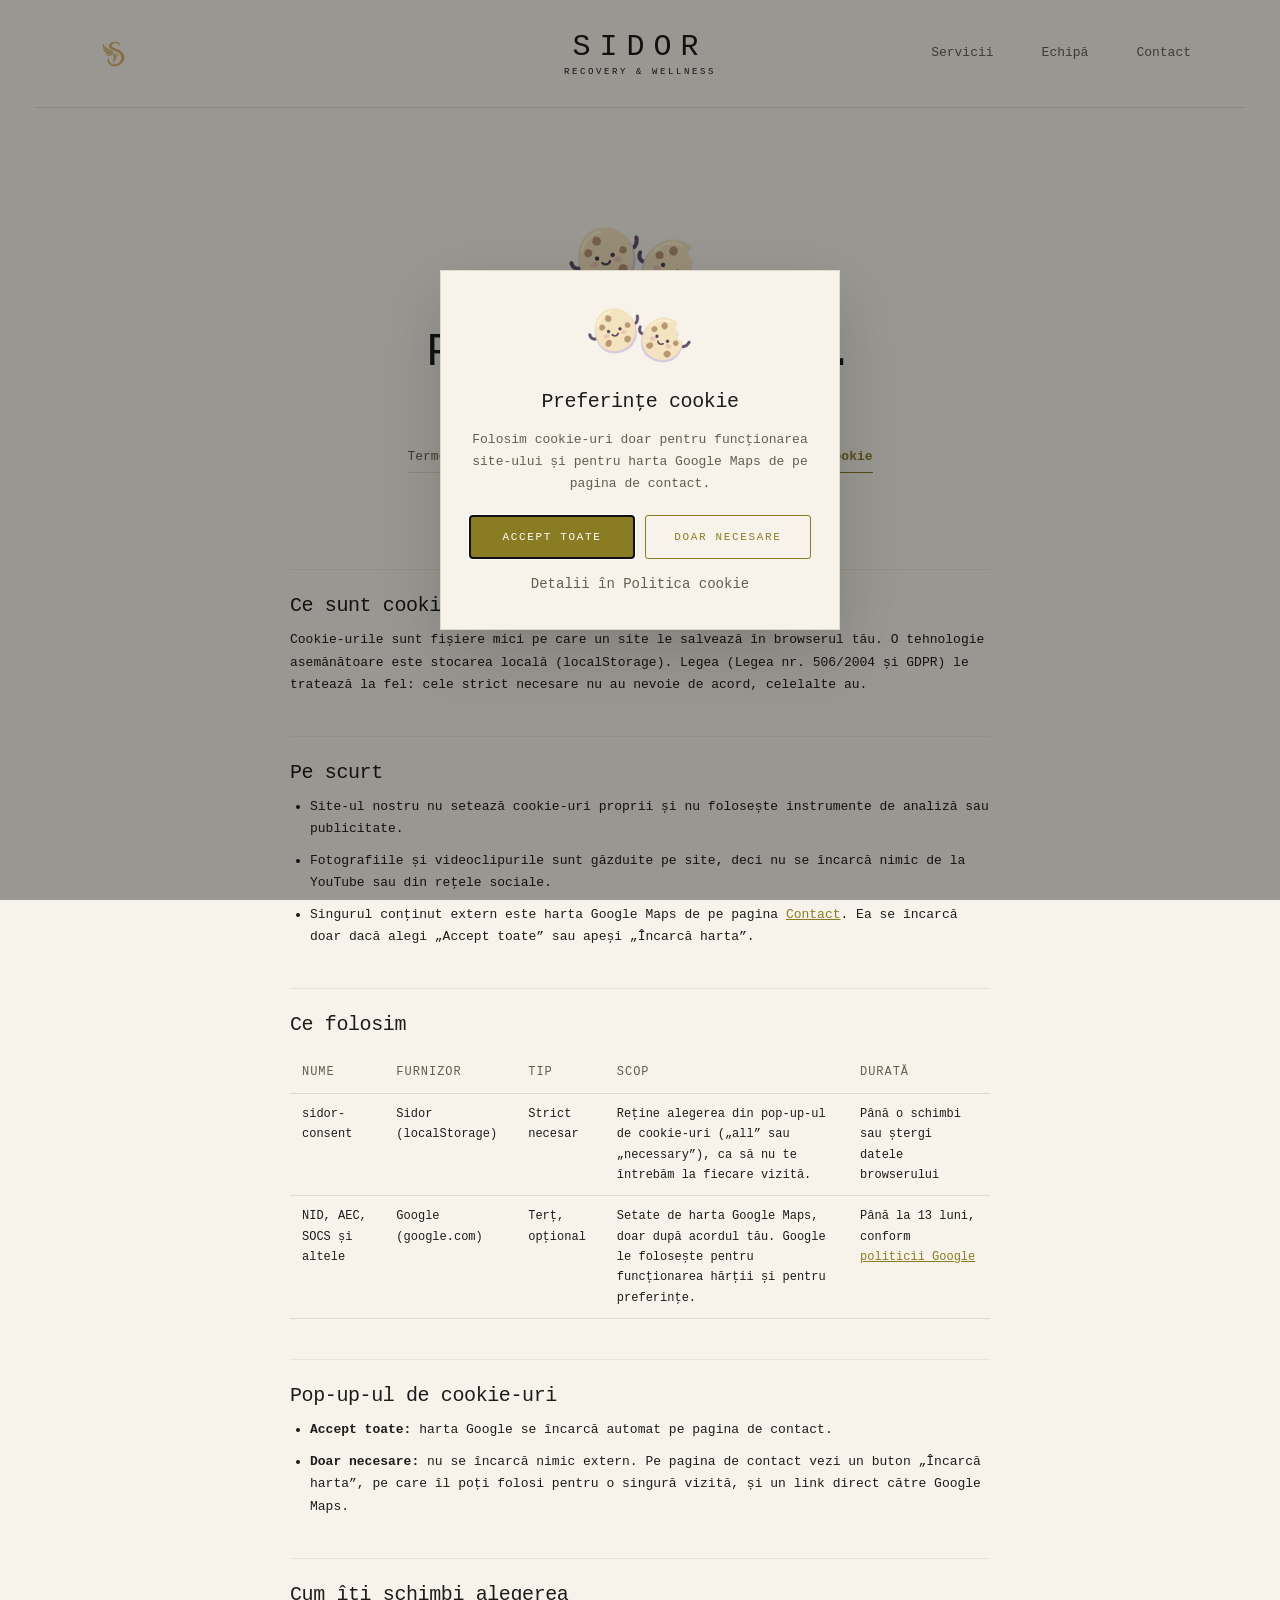
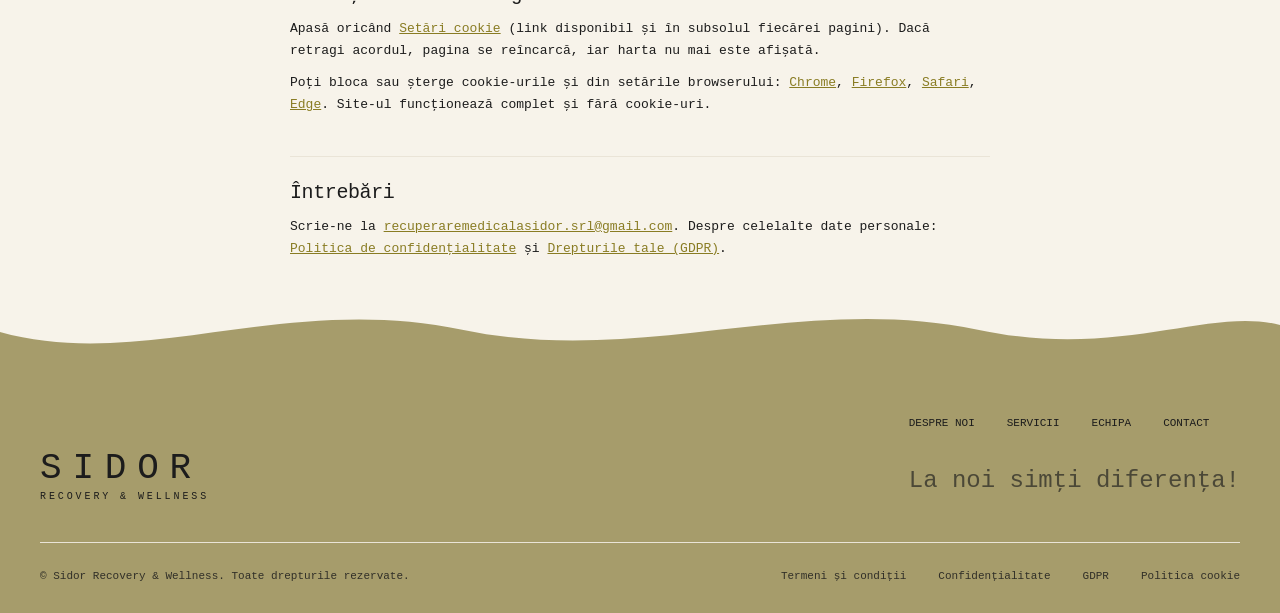
<file: cookies.html>
<!DOCTYPE html>
<html lang="ro">
<head>
<meta charset="utf-8">
<meta name="viewport" content="width=device-width, initial-scale=1">
<title>Politica Cookie — Sidor Recovery &amp; Wellness</title>
<meta name="description" content="Informații despre stocarea locală și cookie-urile terțe (Google Maps) utilizate pe site-ul clinicii Sidor Recovery &amp; Wellness și gestionarea consimțământului.">
<meta name="robots" content="index, follow">
<meta name="theme-color" content="#897c23">
<link rel="canonical" href="https://sidorrecovery.ro/cookies.html">
<meta property="og:type" content="website">
<meta property="og:locale" content="ro_RO">
<meta property="og:site_name" content="Sidor Recovery &amp; Wellness">
<meta property="og:title" content="Politica Cookie — Sidor Recovery &amp; Wellness">
<meta property="og:description" content="Informații despre stocarea locală și cookie-urile terțe (Google Maps) utilizate pe site-ul clinicii Sidor Recovery &amp; Wellness și gestionarea consimțământului.">
<meta property="og:url" content="https://sidorrecovery.ro/cookies.html">
<meta property="og:image" content="https://sidorrecovery.ro/media/80.jpg">
<meta name="twitter:card" content="summary_large_image">
<link rel="icon" type="image/png" href="media/logo.png">
<link rel="stylesheet" href="style.css">
</head>
<body>
<header class="nav">
  <div class="m logo-img" style="background-image:url(media/logo.png)" aria-hidden="true"></div>
  <a class="logo" href="index.html"><b>SIDOR</b><small>RECOVERY &amp; WELLNESS</small></a>
  <nav aria-label="Navigare principală"><a href="servicii.html">Servicii</a><a href="echipa.html">Echipă</a><a href="contact.html">Contact</a></nav>
</header>
<main>
<section class="wrap center page-head">
  <img class="rv cookie-hero" src="media/cookies.png" alt="" width="150" height="95">
  <h1 class="rv">Politica cookie.</h1>
  <p class="muted small">Ultima actualizare: 19 noiembrie 2026</p>
  <nav class="chips"><a href="termeni.html">Termeni și condiții</a><a href="confidentialitate.html">Confidențialitate</a><a href="gdpr.html">GDPR</a><a href="cookies.html" aria-current="page">Politica cookie</a></nav>
</section>
<article class="wrap doc">
  <h2>Ce sunt cookie-urile</h2>
  <p>Cookie-urile sunt fișiere mici pe care un site le salvează în browserul tău. O tehnologie asemănătoare este stocarea locală (localStorage). Legea (Legea nr. 506/2004 și GDPR) le tratează la fel: cele strict necesare nu au nevoie de acord, celelalte au.</p>

  <h2>Pe scurt</h2>
  <ul>
    <li>Site-ul nostru nu setează cookie-uri proprii și nu folosește instrumente de analiză sau publicitate.</li>
    <li>Fotografiile și videoclipurile sunt găzduite pe site, deci nu se încarcă nimic de la YouTube sau din rețele sociale.</li>
    <li>Singurul conținut extern este harta Google Maps de pe pagina <a href="contact.html">Contact</a>. Ea se încarcă doar dacă alegi „Accept toate” sau apeși „Încarcă harta”.</li>
  </ul>

  <h2>Ce folosim</h2>
  <div class="tbl">
    <table>
      <thead><tr><th>Nume</th><th>Furnizor</th><th>Tip</th><th>Scop</th><th>Durată</th></tr></thead>
      <tbody>
        <tr><td><code>sidor-consent</code></td><td>Sidor (localStorage)</td><td>Strict necesar</td><td>Reține alegerea din pop-up-ul de cookie-uri („all” sau „necessary”), ca să nu te întrebăm la fiecare vizită.</td><td>Până o schimbi sau ștergi datele browserului</td></tr>
        <tr><td>NID, AEC, SOCS și altele</td><td>Google (google.com)</td><td>Terț, opțional</td><td>Setate de harta Google Maps, doar după acordul tău. Google le folosește pentru funcționarea hărții și pentru preferințe.</td><td>Până la 13 luni, conform <a href="https://policies.google.com/technologies/cookies" target="_blank" rel="noopener noreferrer">politicii Google</a></td></tr>
      </tbody>
    </table>
  </div>

  <h2>Pop-up-ul de cookie-uri</h2>
  <ul>
    <li><b>Accept toate:</b> harta Google se încarcă automat pe pagina de contact.</li>
    <li><b>Doar necesare:</b> nu se încarcă nimic extern. Pe pagina de contact vezi un buton „Încarcă harta”, pe care îl poți folosi pentru o singură vizită, și un link direct către Google Maps.</li>
  </ul>

  <h2>Cum îți schimbi alegerea</h2>
  <p>Apasă oricând <a href="#" data-cookie-settings>Setări cookie</a> (link disponibil și în subsolul fiecărei pagini). Dacă retragi acordul, pagina se reîncarcă, iar harta nu mai este afișată.</p>
  <p>Poți bloca sau șterge cookie-urile și din setările browserului: <a href="https://support.google.com/chrome/answer/95647" target="_blank" rel="noopener noreferrer">Chrome</a>, <a href="https://support.mozilla.org/kb/clear-cookies-and-site-data-firefox" target="_blank" rel="noopener noreferrer">Firefox</a>, <a href="https://support.apple.com/guide/safari/manage-cookies-sfri11471" target="_blank" rel="noopener noreferrer">Safari</a>, <a href="https://support.microsoft.com/microsoft-edge/delete-cookies-in-microsoft-edge-63947406-40ac-c3b8-57b9-2a946a29ae09" target="_blank" rel="noopener noreferrer">Edge</a>. Site-ul funcționează complet și fără cookie-uri.</p>

  <h2>Întrebări</h2>
  <p>Scrie-ne la <a href="mailto:recuperaremedicalasidor.srl@gmail.com">recuperaremedicalasidor.srl@gmail.com</a>. Despre celelalte date personale: <a href="confidentialitate.html">Politica de confidențialitate</a> și <a href="gdpr.html">Drepturile tale (GDPR)</a>.</p>
</article>
</main>
<footer class="wrap foot">
  <div class="foot-top">
    <a class="logo left" href="index.html"><b>SIDOR</b><small>RECOVERY &amp; WELLNESS</small></a>
    <div class="foot-r">
      <nav aria-label="Subsol"><a href="index.html#despre">DESPRE NOI</a><a href="servicii.html">SERVICII</a><a href="echipa.html">ECHIPA</a><a href="contact.html">CONTACT</a></nav>
      <p class="it">La noi simți diferența!</p>
    </div>
  </div>
  <div class="legal"><span>© Sidor Recovery &amp; Wellness. Toate drepturile rezervate.</span><span><a href="termeni.html">Termeni și condiții</a><a href="confidentialitate.html">Confidențialitate</a><a href="gdpr.html">GDPR</a><a href="cookies.html">Politica cookie</a></span></div>
</footer>
<script src="script.js"></script>
</body>
</html>
</file>
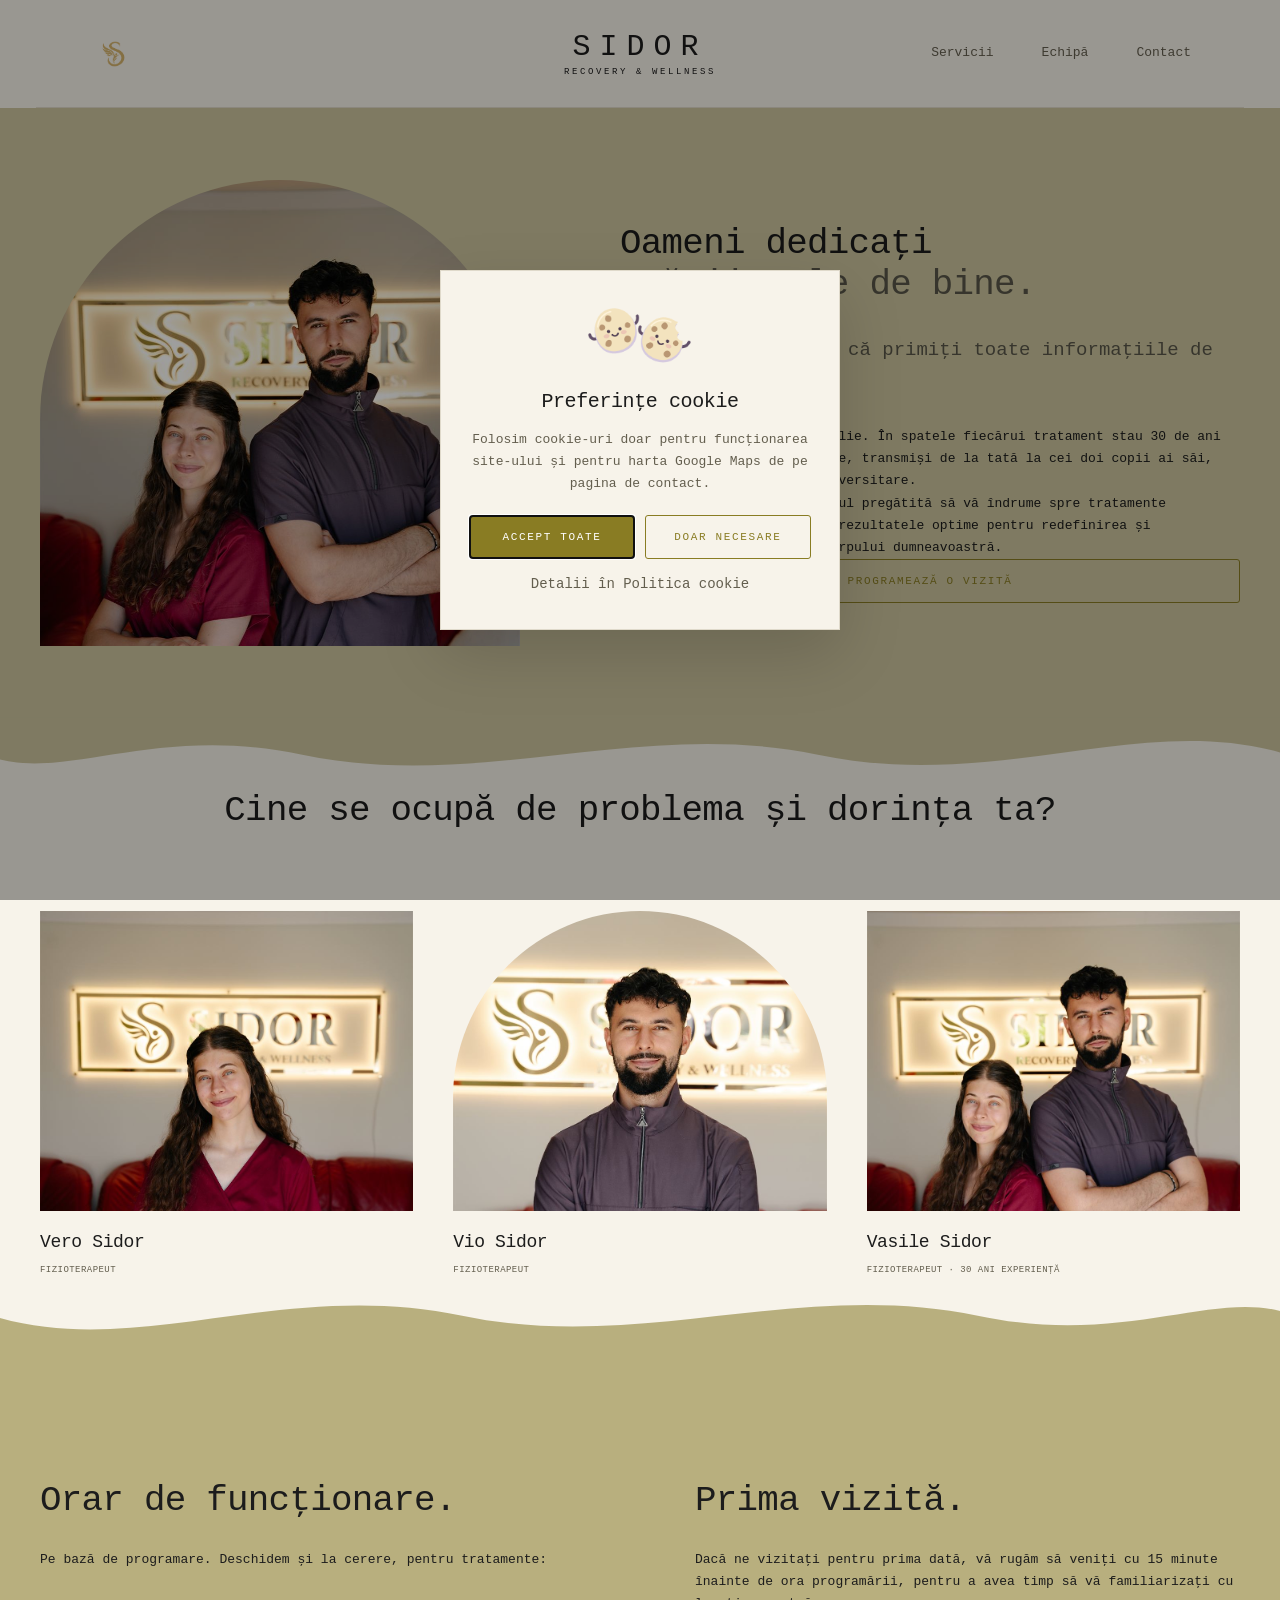
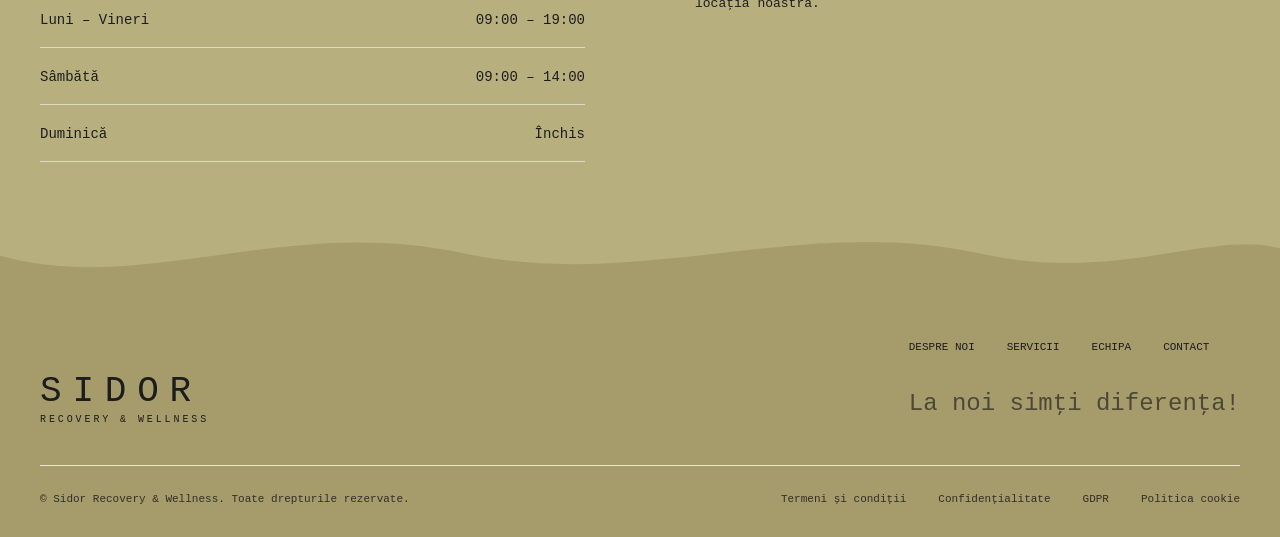
<file: echipa.html>
<!DOCTYPE html>
<html lang="ro">
<head>
<meta charset="utf-8">
<meta name="viewport" content="width=device-width, initial-scale=1">
<title>Echipa Noastră — Fizioterapie în Familie | Sidor Recovery &amp; Wellness</title>
<meta name="description" content="SIDOR este o afacere de familie din Sînmartin, Bihor: 30 de ani de experiență în fizioterapie, transmiși de la tată la cei doi copii ai săi, fizioterapeuți cu studii universitare.">
<meta name="robots" content="index, follow">
<meta name="theme-color" content="#897c23">
<link rel="canonical" href="https://sidorrecovery.ro/echipa.html">
<meta property="og:type" content="website">
<meta property="og:locale" content="ro_RO">
<meta property="og:site_name" content="Sidor Recovery &amp; Wellness">
<meta property="og:title" content="Echipa Noastră — Fizioterapie în Familie | Sidor Recovery &amp; Wellness">
<meta property="og:description" content="SIDOR este o afacere de familie din Sînmartin, Bihor: 30 de ani de experiență în fizioterapie, transmiși de la tată la cei doi copii ai săi, fizioterapeuți cu studii universitare.">
<meta property="og:url" content="https://sidorrecovery.ro/echipa.html">
<meta property="og:image" content="https://sidorrecovery.ro/media/80.jpg">
<meta name="twitter:card" content="summary_large_image">
<link rel="icon" type="image/png" href="media/logo.png">
<link rel="stylesheet" href="style.css">
</head>
<body>
<header class="nav">
  <div class="m logo-img" style="background-image:url(media/logo.png)" aria-hidden="true"></div>
  <a class="logo" href="index.html"><b>SIDOR</b><small>RECOVERY &amp; WELLNESS</small></a>
  <nav aria-label="Navigare principală"><a href="servicii.html">Servicii</a><a href="echipa.html">Echipă</a><a href="contact.html">Contact</a></nav>
</header>
<main><section class="wrap team" id="echipa">
  <div class="m rv arch top" style="background-image:url(media/78.jpg)" role="img" aria-label="Echipa Sidor"></div>
  <div class="rv">
    <h1 class="h2s">Oameni dedicați<br><em>stării tale de bine.</em></h1>
    <p class="it">Vrem să ne asigurăm că primiți toate informațiile de care aveți nevoie.</p>
    <p>SIDOR este o afacere de familie. În spatele fiecărui tratament stau 30 de ani de experiență în fizioterapie, transmiși de la tată la cei doi copii ai săi, fizioterapeuți cu studii universitare.</p>
    <p>Echipa noastră este tot timpul pregătită să vă îndrume spre tratamente personalizate care să aducă rezultatele optime pentru redefinirea și redobândirea echilibrului corpului dumneavoastră.</p>
    <a class="btn" href="contact.html">PROGRAMEAZĂ O VIZITĂ</a>
  </div>
</section>
<section class="wrap center">
  <h2 class="rv">Cine se ocupă de problema și dorința ta?</h2>
  <div class="cards three">
    <!-- TODO: confirmă numele complet -->
    <article class="rv"><div class="m top" style="background-image:url(media/75.jpg)" role="img" aria-label="Vero Sidor"></div><h3>Vero Sidor</h3><small>FIZIOTERAPEUT</small></article>
    <!-- TODO: confirmă numele complet -->
    <article class="rv"><div class="m arch top" style="background-image:url(media/76.jpg)" role="img" aria-label="Vio Sidor"></div><h3>Vio Sidor</h3><small>FIZIOTERAPEUT</small></article>
    <!-- TODO: înlocuiește cu poza cu tata / toți 3 -->
    <article class="rv"><div class="m top" style="background-image:url(media/78.jpg)" role="img" aria-label="Vasile Sidor"></div><h3>Vasile Sidor</h3><small>FIZIOTERAPEUT · 30 ANI EXPERIENȚĂ</small></article>
  </div>
</section>
<section class="visit">
  <div class="wrap two">
    <div class="rv">
      <h2>Orar de funcționare.</h2>
      <p>Pe bază de programare. Deschidem și la cerere, pentru tratamente:</p>
      <dl class="hours">
        <dt>Luni – Vineri</dt><dd>09:00 – 19:00</dd>
        <dt>Sâmbătă</dt><dd>09:00 – 14:00</dd>
        <dt>Duminică</dt><dd>Închis</dd>
      </dl>
    </div>
    <div class="rv">
      <h2>Prima vizită.</h2>
      <p>Dacă ne vizitați pentru prima dată, vă rugăm să veniți cu 15 minute înainte de ora programării, pentru a avea timp să vă familiarizați cu locația noastră.</p>
    </div>
  </div>
</section>
</main>
<footer class="wrap foot">
  <div class="foot-top">
    <a class="logo left" href="index.html"><b>SIDOR</b><small>RECOVERY &amp; WELLNESS</small></a>
    <div class="foot-r">
      <nav aria-label="Subsol"><a href="index.html#despre">DESPRE NOI</a><a href="servicii.html">SERVICII</a><a href="echipa.html">ECHIPA</a><a href="contact.html">CONTACT</a></nav>
      <p class="it">La noi simți diferența!</p>
    </div>
  </div>
  <div class="legal"><span>© Sidor Recovery &amp; Wellness. Toate drepturile rezervate.</span><span><a href="termeni.html">Termeni și condiții</a><a href="confidentialitate.html">Confidențialitate</a><a href="gdpr.html">GDPR</a><a href="cookies.html">Politica cookie</a></span></div>
</footer>
<script src="script.js"></script>
</body>
</html>
</file>
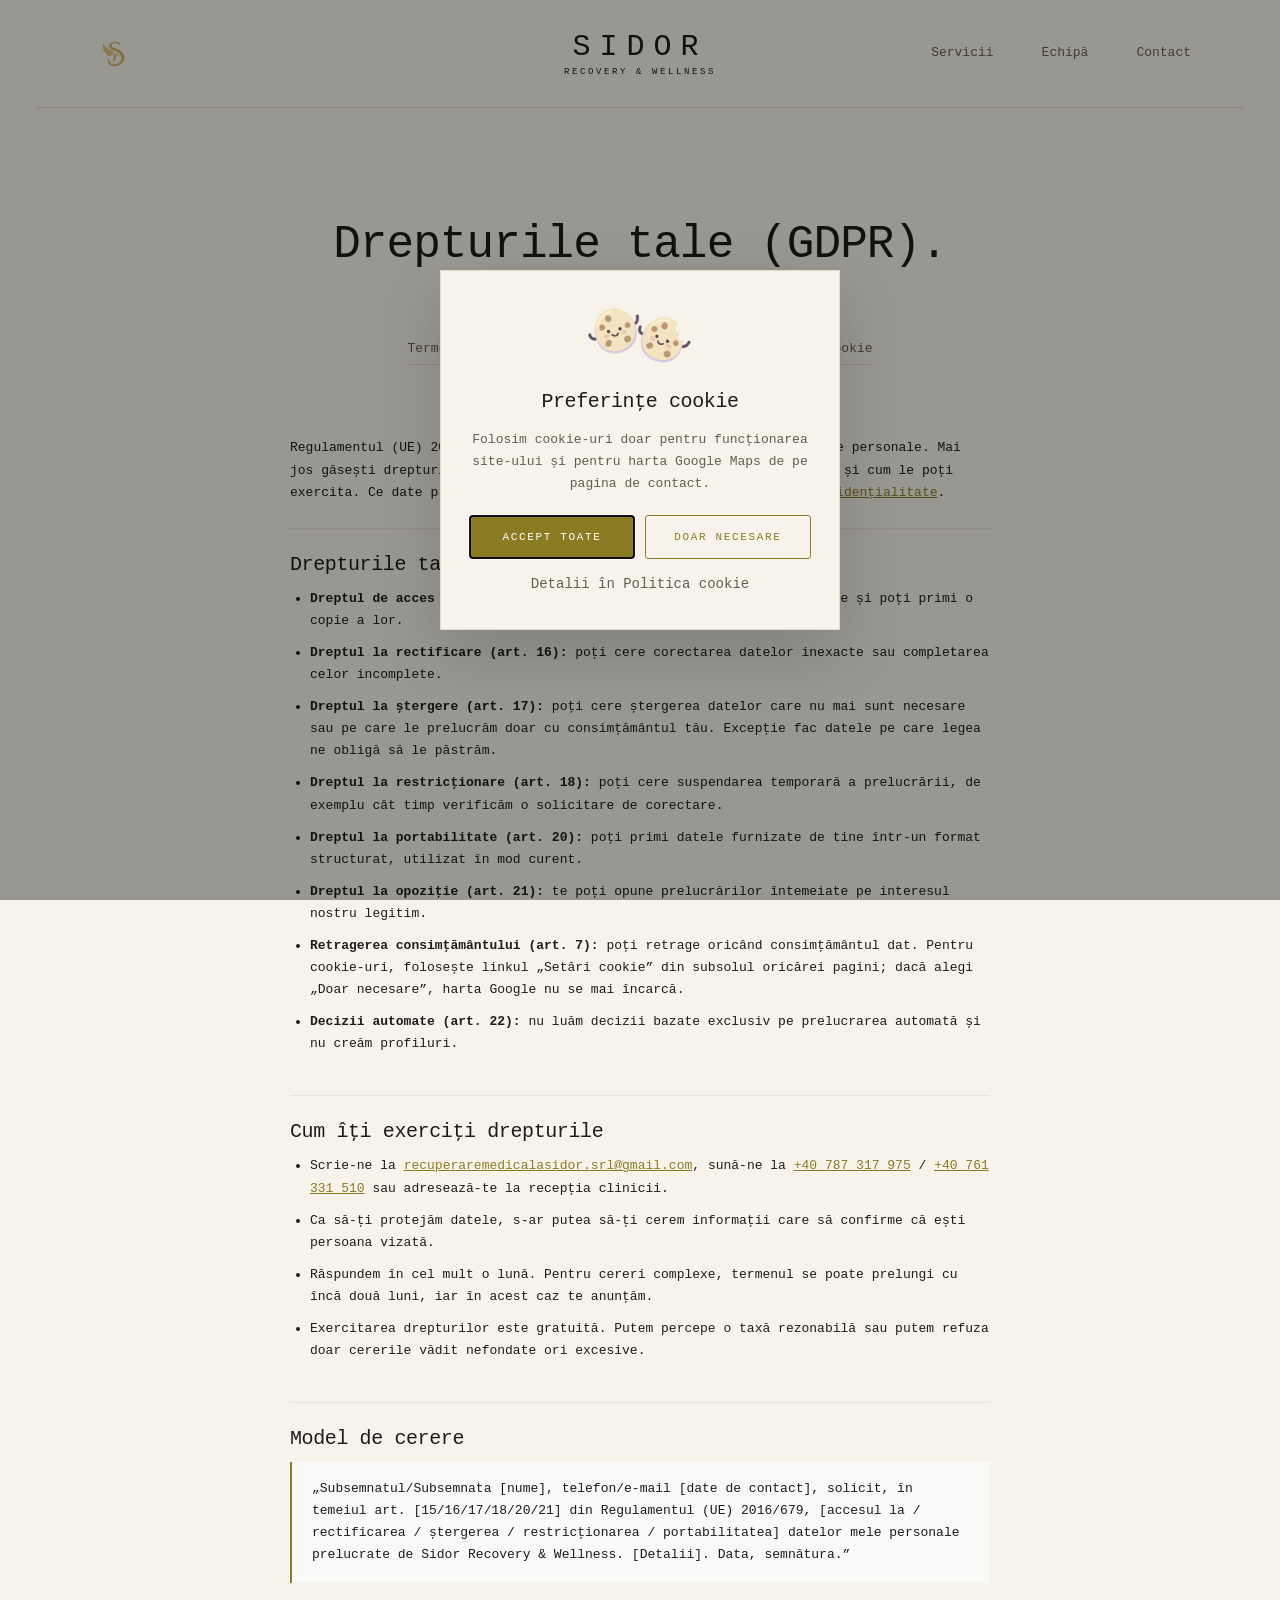
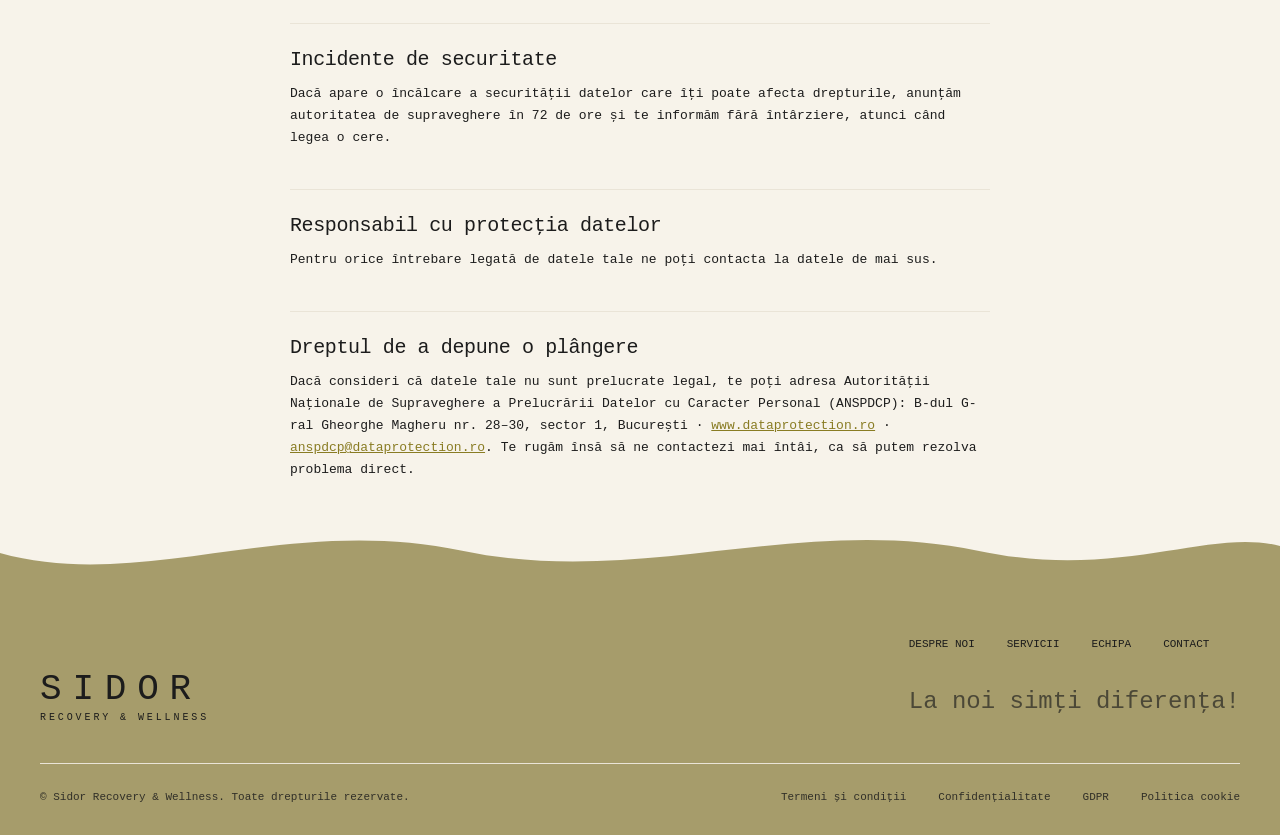
<file: gdpr.html>
<!DOCTYPE html>
<html lang="ro">
<head>
<meta charset="utf-8">
<meta name="viewport" content="width=device-width, initial-scale=1">
<title>Drepturile Tale (GDPR) — Sidor Recovery &amp; Wellness</title>
<meta name="description" content="Drepturile persoanelor vizate conform Regulamentului (UE) 2016/679 (GDPR) și cum le poți exercita față de clinica Sidor Recovery &amp; Wellness.">
<meta name="robots" content="index, follow">
<meta name="theme-color" content="#897c23">
<link rel="canonical" href="https://sidorrecovery.ro/gdpr.html">
<meta property="og:type" content="website">
<meta property="og:locale" content="ro_RO">
<meta property="og:site_name" content="Sidor Recovery &amp; Wellness">
<meta property="og:title" content="Drepturile Tale (GDPR) — Sidor Recovery &amp; Wellness">
<meta property="og:description" content="Drepturile persoanelor vizate conform Regulamentului (UE) 2016/679 (GDPR) și cum le poți exercita față de clinica Sidor Recovery &amp; Wellness.">
<meta property="og:url" content="https://sidorrecovery.ro/gdpr.html">
<meta property="og:image" content="https://sidorrecovery.ro/media/80.jpg">
<meta name="twitter:card" content="summary_large_image">
<link rel="icon" type="image/png" href="media/logo.png">
<link rel="stylesheet" href="style.css">
</head>
<body>
<header class="nav">
  <div class="m logo-img" style="background-image:url(media/logo.png)" aria-hidden="true"></div>
  <a class="logo" href="index.html"><b>SIDOR</b><small>RECOVERY &amp; WELLNESS</small></a>
  <nav aria-label="Navigare principală"><a href="servicii.html">Servicii</a><a href="echipa.html">Echipă</a><a href="contact.html">Contact</a></nav>
</header>
<main>
<section class="wrap center page-head">
  <h1 class="rv">Drepturile tale (GDPR).</h1>
  <p class="muted small">Ultima actualizare: 19 noiembrie 2026</p>
  <nav class="chips"><a href="termeni.html">Termeni și condiții</a><a href="confidentialitate.html">Confidențialitate</a><a href="gdpr.html" aria-current="page">GDPR</a><a href="cookies.html">Politica cookie</a></nav>
</section>
<article class="wrap doc">
  <p>Regulamentul (UE) 2016/679 (GDPR) îți oferă control asupra datelor tale personale. Mai jos găsești drepturile pe care le ai față de Sidor Recovery &amp; Wellness și cum le poți exercita. Ce date prelucrăm și de ce este explicat în <a href="confidentialitate.html">Politica de confidențialitate</a>.</p>

  <h2>Drepturile tale</h2>
  <ul>
    <li><b>Dreptul de acces (art. 15):</b> poți afla dacă prelucrăm date despre tine și poți primi o copie a lor.</li>
    <li><b>Dreptul la rectificare (art. 16):</b> poți cere corectarea datelor inexacte sau completarea celor incomplete.</li>
    <li><b>Dreptul la ștergere (art. 17):</b> poți cere ștergerea datelor care nu mai sunt necesare sau pe care le prelucrăm doar cu consimțământul tău. Excepție fac datele pe care legea ne obligă să le păstrăm.</li>
    <li><b>Dreptul la restricționare (art. 18):</b> poți cere suspendarea temporară a prelucrării, de exemplu cât timp verificăm o solicitare de corectare.</li>
    <li><b>Dreptul la portabilitate (art. 20):</b> poți primi datele furnizate de tine într-un format structurat, utilizat în mod curent.</li>
    <li><b>Dreptul la opoziție (art. 21):</b> te poți opune prelucrărilor întemeiate pe interesul nostru legitim.</li>
    <li><b>Retragerea consimțământului (art. 7):</b> poți retrage oricând consimțământul dat. Pentru cookie-uri, folosește linkul „Setări cookie” din subsolul oricărei pagini; dacă alegi „Doar necesare”, harta Google nu se mai încarcă.</li>
    <li><b>Decizii automate (art. 22):</b> nu luăm decizii bazate exclusiv pe prelucrarea automată și nu creăm profiluri.</li>
  </ul>

  <h2>Cum îți exerciți drepturile</h2>
  <ul>
    <li>Scrie-ne la <a href="mailto:recuperaremedicalasidor.srl@gmail.com">recuperaremedicalasidor.srl@gmail.com</a>, sună-ne la <a href="tel:+40787317975">+40 787 317 975</a> / <a href="tel:+40761331510">+40 761 331 510</a> sau adresează-te la recepția clinicii.</li>
    <li>Ca să-ți protejăm datele, s-ar putea să-ți cerem informații care să confirme că ești persoana vizată.</li>
    <li>Răspundem în cel mult o lună. Pentru cereri complexe, termenul se poate prelungi cu încă două luni, iar în acest caz te anunțăm.</li>
    <li>Exercitarea drepturilor este gratuită. Putem percepe o taxă rezonabilă sau putem refuza doar cererile vădit nefondate ori excesive.</li>
  </ul>

  <h2>Model de cerere</h2>
  <p class="quote">„Subsemnatul/Subsemnata [nume], telefon/e-mail [date de contact], solicit, în temeiul art. [15/16/17/18/20/21] din Regulamentul (UE) 2016/679, [accesul la / rectificarea / ștergerea / restricționarea / portabilitatea] datelor mele personale prelucrate de Sidor Recovery &amp; Wellness. [Detalii]. Data, semnătura.”</p>

  <h2>Incidente de securitate</h2>
  <p>Dacă apare o încălcare a securității datelor care îți poate afecta drepturile, anunțăm autoritatea de supraveghere în 72 de ore și te informăm fără întârziere, atunci când legea o cere.</p>

  <h2>Responsabil cu protecția datelor</h2>
  <p><!-- TODO: completează dacă există un DPO numit -->Pentru orice întrebare legată de datele tale ne poți contacta la datele de mai sus.</p>

  <h2>Dreptul de a depune o plângere</h2>
  <p>Dacă consideri că datele tale nu sunt prelucrate legal, te poți adresa Autorității Naționale de Supraveghere a Prelucrării Datelor cu Caracter Personal (ANSPDCP): B-dul G-ral Gheorghe Magheru nr. 28–30, sector 1, București · <a href="https://www.dataprotection.ro" target="_blank" rel="noopener noreferrer">www.dataprotection.ro</a> · <a href="mailto:anspdcp@dataprotection.ro">anspdcp@dataprotection.ro</a>. Te rugăm însă să ne contactezi mai întâi, ca să putem rezolva problema direct.</p>
</article>
</main>
<footer class="wrap foot">
  <div class="foot-top">
    <a class="logo left" href="index.html"><b>SIDOR</b><small>RECOVERY &amp; WELLNESS</small></a>
    <div class="foot-r">
      <nav aria-label="Subsol"><a href="index.html#despre">DESPRE NOI</a><a href="servicii.html">SERVICII</a><a href="echipa.html">ECHIPA</a><a href="contact.html">CONTACT</a></nav>
      <p class="it">La noi simți diferența!</p>
    </div>
  </div>
  <div class="legal"><span>© Sidor Recovery &amp; Wellness. Toate drepturile rezervate.</span><span><a href="termeni.html">Termeni și condiții</a><a href="confidentialitate.html">Confidențialitate</a><a href="gdpr.html">GDPR</a><a href="cookies.html">Politica cookie</a></span></div>
</footer>
<script src="script.js"></script>
</body>
</html>
</file>
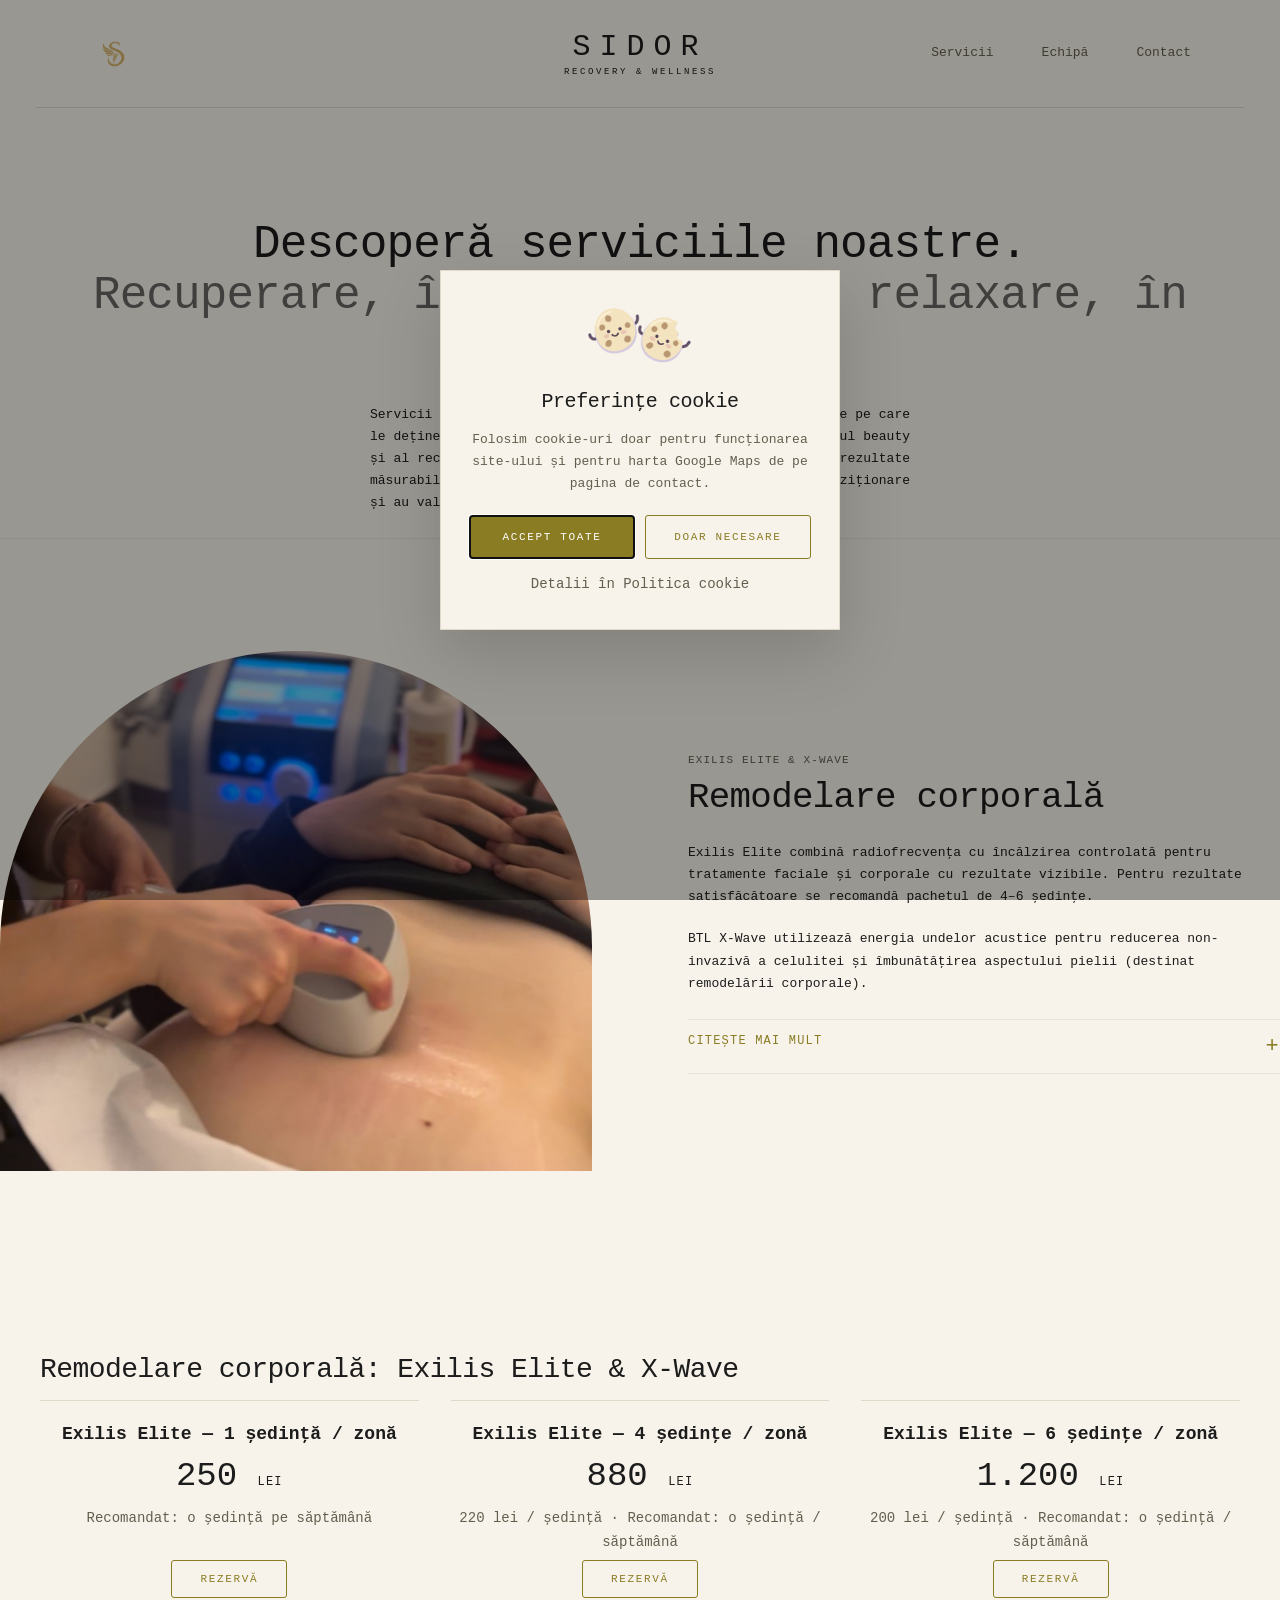
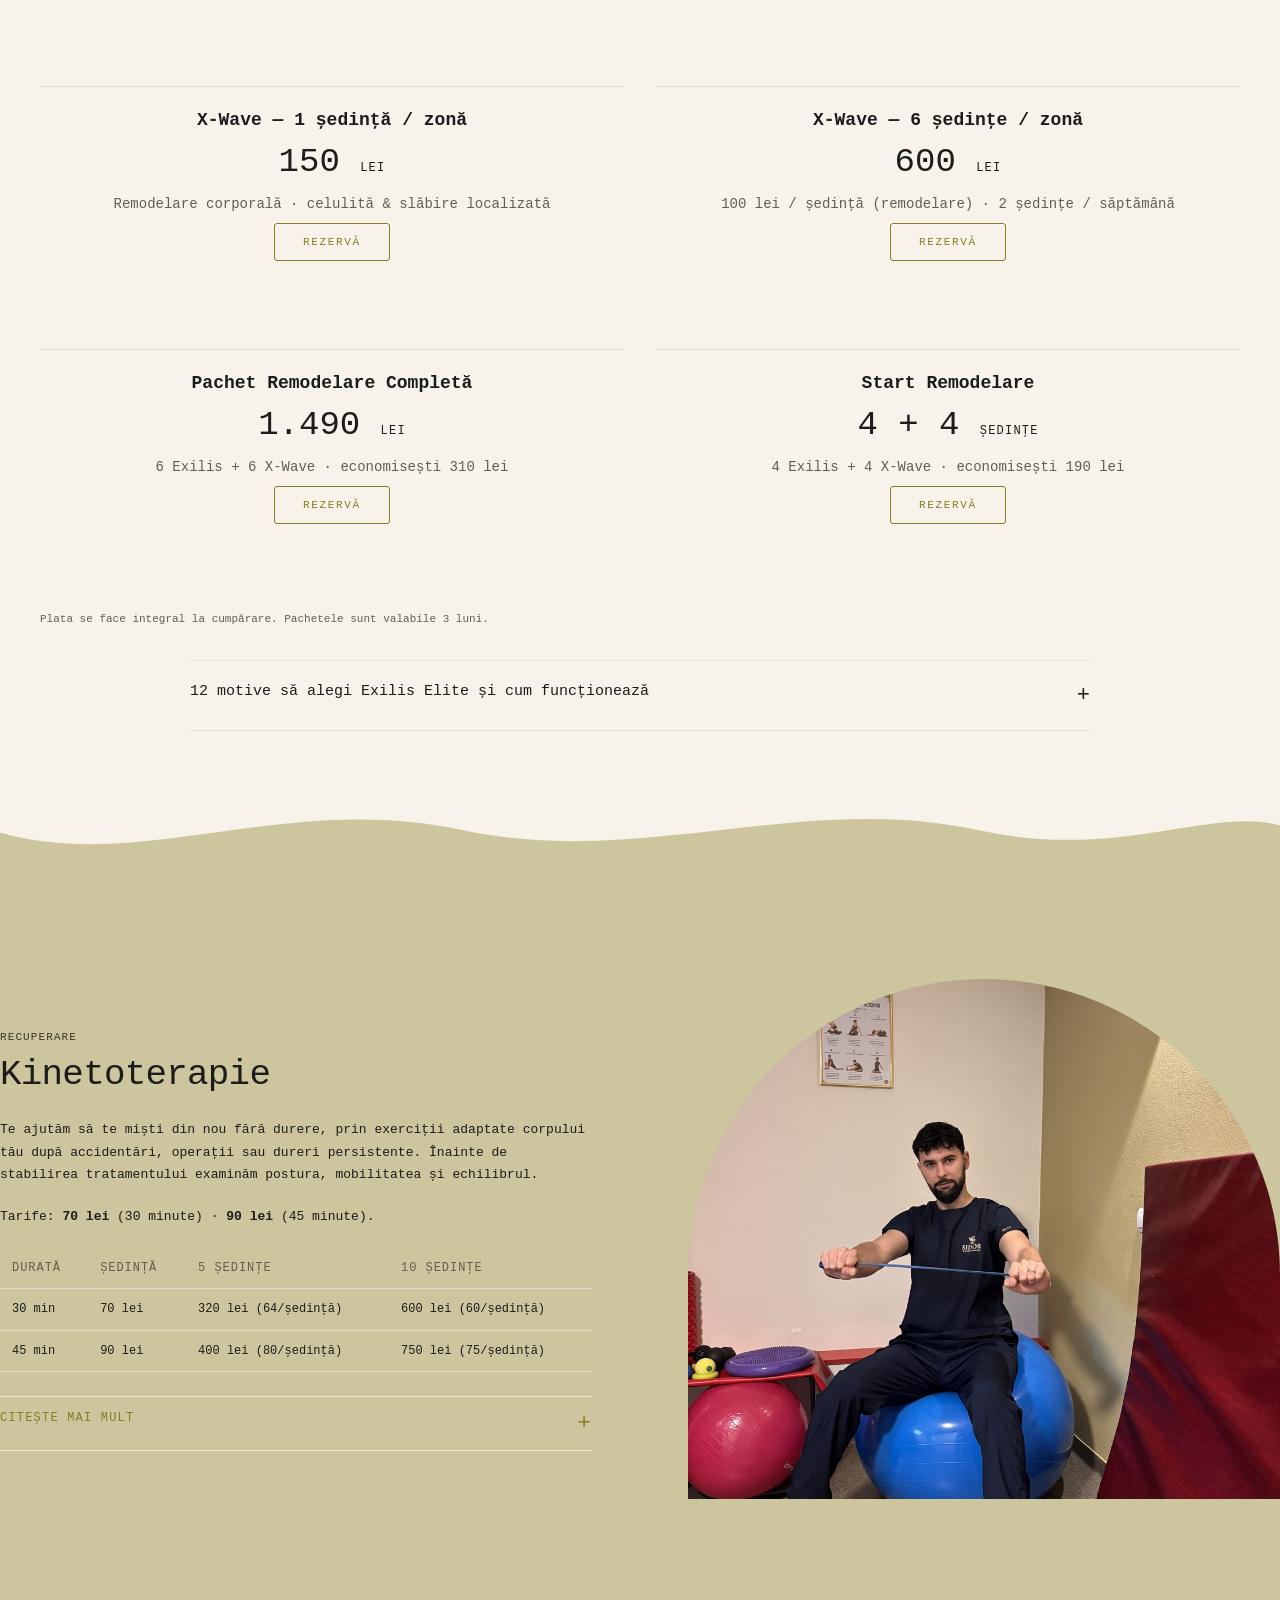
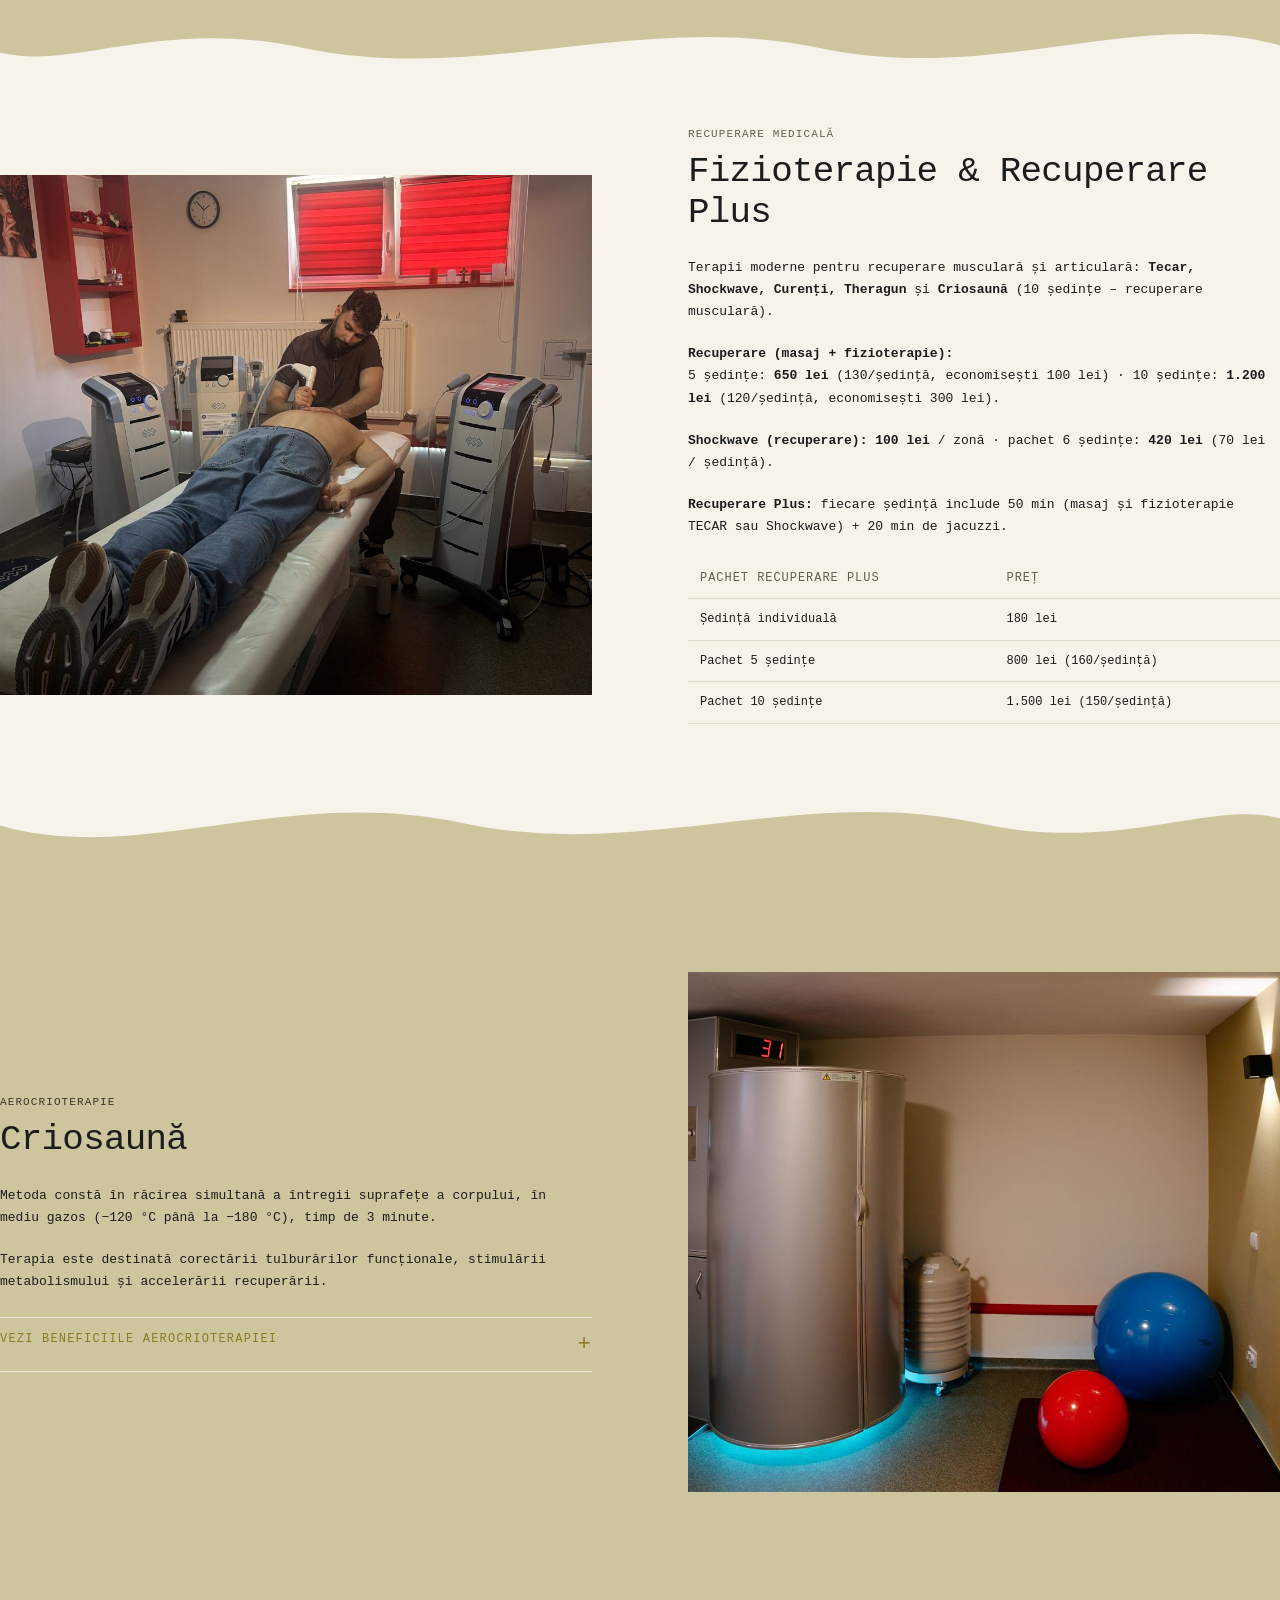
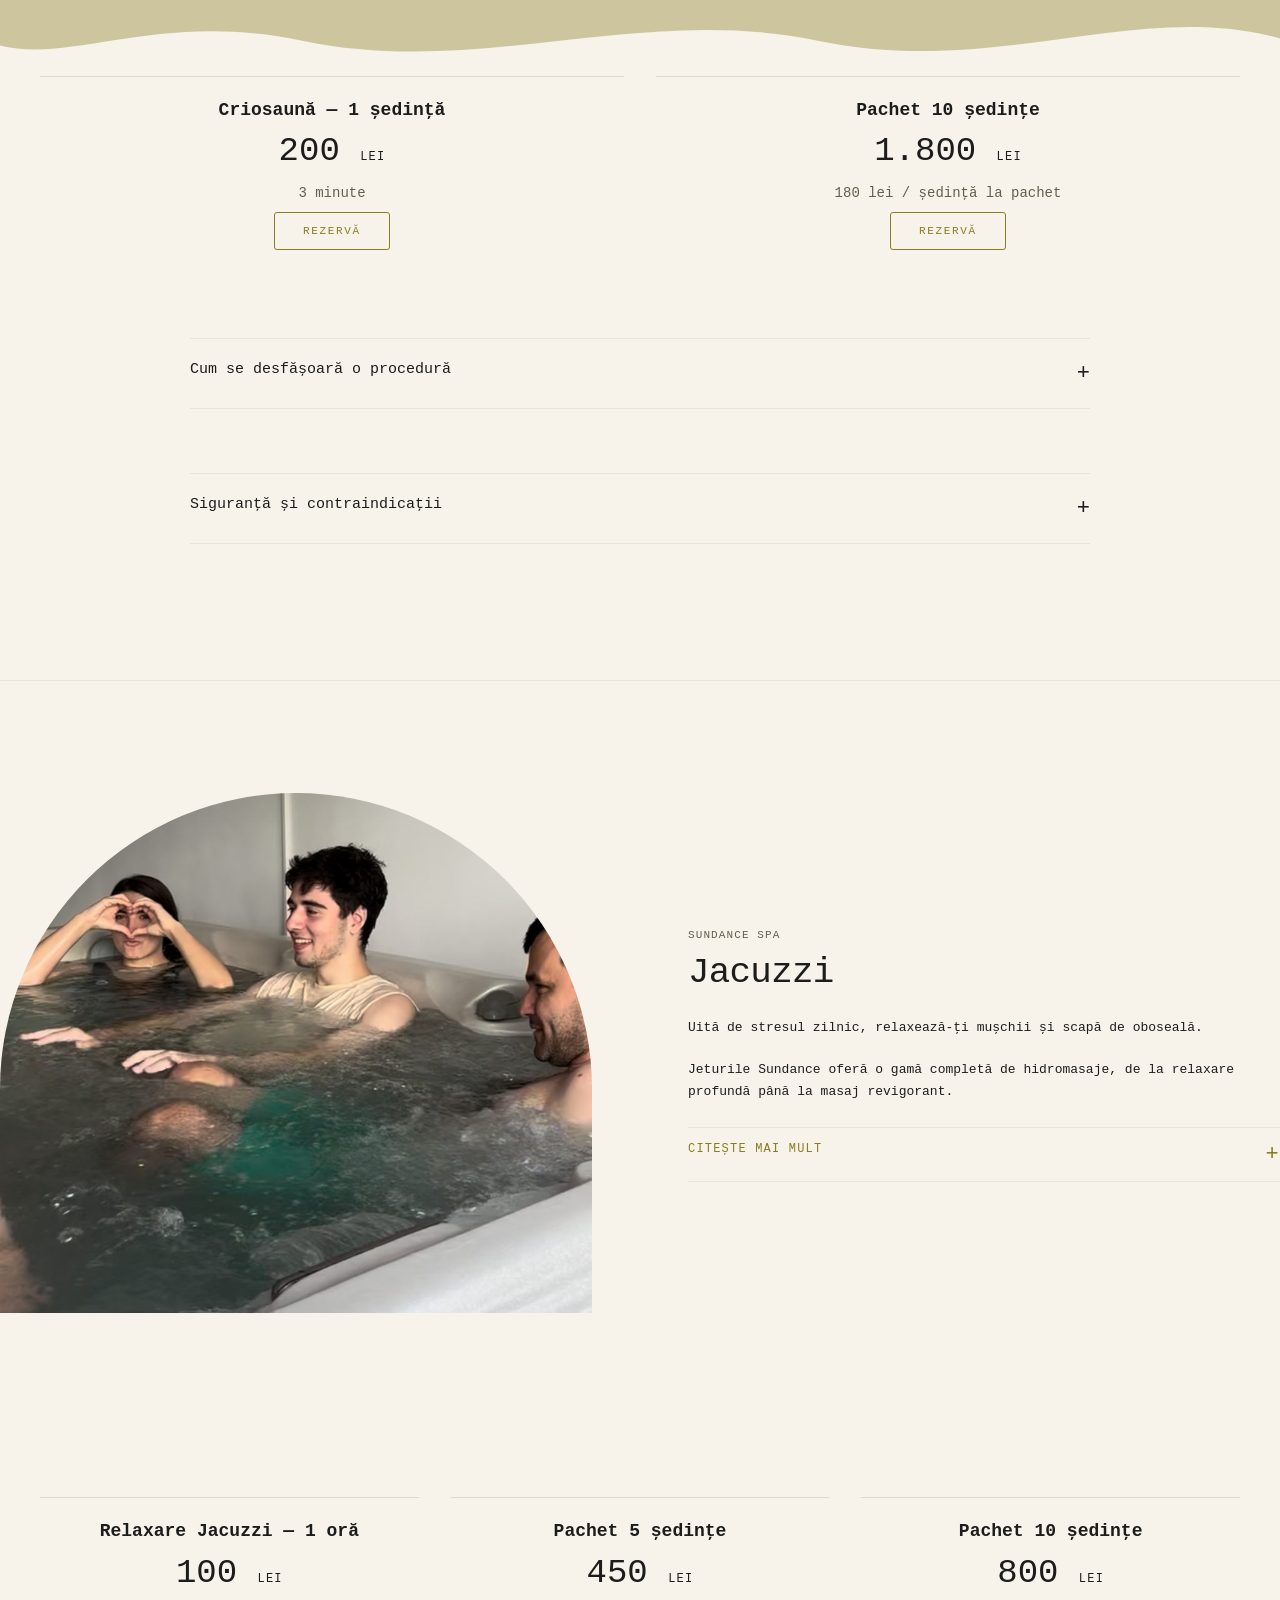
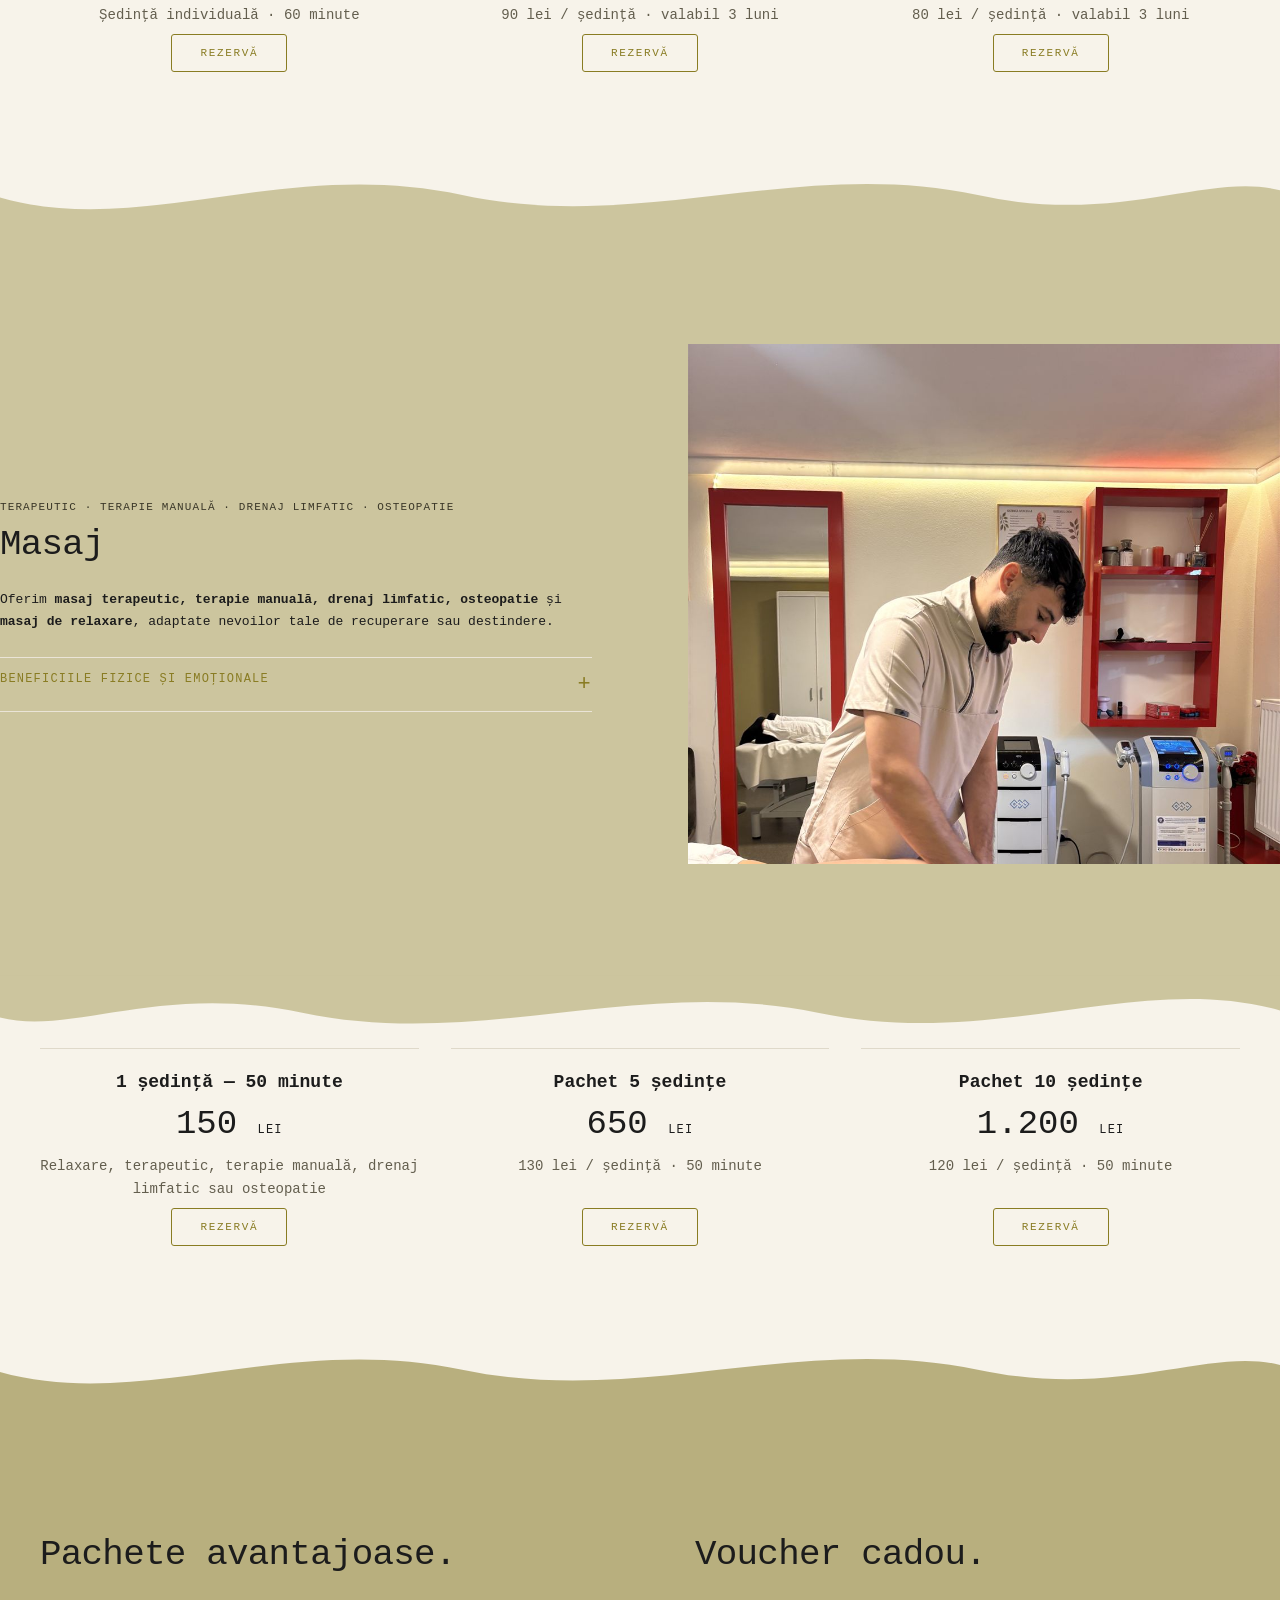
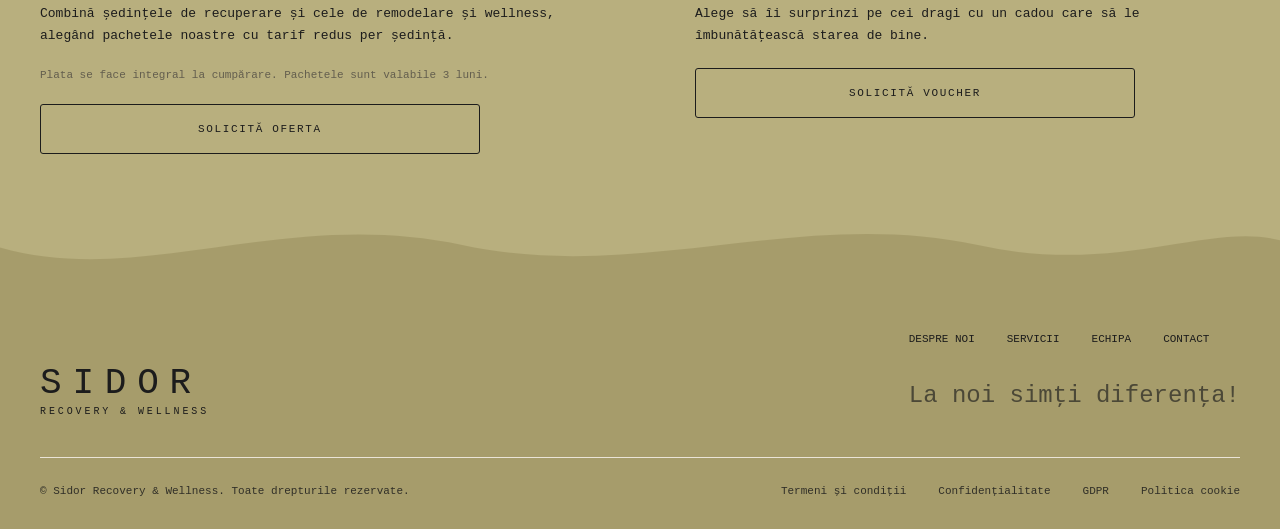
<file: servicii.html>
<!DOCTYPE html>
<html lang="ro">

<head>
  <meta charset="utf-8">
  <meta name="viewport" content="width=device-width, initial-scale=1">
  <title>Servicii și Tarife — Remodelare, Kinetoterapie, Criosaună, Masaj | Sidor Recovery &amp; Wellness</title>
  <meta name="description"
    content="Descoperă serviciile și prețurile Sidor Recovery &amp; Wellness din Sînmartin, Bihor: remodelare corporală Exilis Elite, kinetoterapie, fizioterapie, criosaună, jacuzzi și masaj.">
  <meta name="robots" content="index, follow">
  <meta name="theme-color" content="#897c23">
  <link rel="canonical" href="https://sidorrecovery.ro/servicii.html">
  <meta property="og:type" content="website">
  <meta property="og:locale" content="ro_RO">
  <meta property="og:site_name" content="Sidor Recovery &amp; Wellness">
  <meta property="og:title"
    content="Servicii și Tarife — Remodelare, Kinetoterapie, Criosaună, Masaj | Sidor Recovery &amp; Wellness">
  <meta property="og:description"
    content="Descoperă serviciile și prețurile Sidor Recovery &amp; Wellness din Sînmartin, Bihor: remodelare corporală Exilis Elite, kinetoterapie, fizioterapie, criosaună, jacuzzi și masaj.">
  <meta property="og:url" content="https://sidorrecovery.ro/servicii.html">
  <meta property="og:image" content="https://sidorrecovery.ro/media/80.jpg">
  <meta name="twitter:card" content="summary_large_image">
  <link rel="icon" type="image/png" href="media/logo.png">
  <link rel="stylesheet" href="style.css">
  <script
    type="application/ld+json">{"@context":"https://schema.org","@type":"ItemList","name":"Servicii Sidor Recovery & Wellness","itemListElement":[{"@type":"ListItem","position":1,"item":{"@type":"Service","name":"Remodelare corporală și rejuvenare facială Exilis Elite","offers":{"@type":"Offer","price":"250","priceCurrency":"RON"}}},{"@type":"ListItem","position":2,"item":{"@type":"Service","name":"X-Wave celulită și slăbire localizată (remodelare)","offers":{"@type":"Offer","price":"150","priceCurrency":"RON"}}},{"@type":"ListItem","position":3,"item":{"@type":"Service","name":"Kinetoterapie","offers":{"@type":"Offer","price":"70","priceCurrency":"RON"}}},{"@type":"ListItem","position":4,"item":{"@type":"Service","name":"Fizioterapie și Recuperare (TECAR, Shockwave 100 lei / 6 ședințe 420 lei, Curenți, Theragun)","offers":{"@type":"Offer","price":"100","priceCurrency":"RON"}}},{"@type":"ListItem","position":5,"item":{"@type":"Service","name":"Recuperare Plus (20 min jacuzzi, masaj, fizioterapie)","offers":{"@type":"Offer","price":"180","priceCurrency":"RON"}}},{"@type":"ListItem","position":6,"item":{"@type":"Service","name":"Criosaună (Aerocrioterapie)","offers":{"@type":"Offer","price":"200","priceCurrency":"RON"}}},{"@type":"ListItem","position":7,"item":{"@type":"Service","name":"Jacuzzi Sundance Spa","offers":{"@type":"Offer","price":"100","priceCurrency":"RON"}}},{"@type":"ListItem","position":8,"item":{"@type":"Service","name":"Masaj terapeutic, terapie manuală, drenaj limfatic și osteopatie","offers":{"@type":"Offer","price":"150","priceCurrency":"RON"}}}]}</script>
</head>

<body>
  <header class="nav">
    <div class="m logo-img" style="background-image:url(media/logo.png)" aria-hidden="true"></div>
    <a class="logo" href="index.html"><b>SIDOR</b><small>RECOVERY &amp; WELLNESS</small></a>
    <nav aria-label="Navigare principală"><a href="servicii.html">Servicii</a><a href="echipa.html">Echipă</a><a
        href="contact.html">Contact</a></nav>
  </header>
  <main>
    <section class="wrap center page-head">
      <h1 class="rv">Descoperă serviciile noastre.<br><em>Recuperare, înfrumusețare și relaxare, în ritmul tău.</em>
      </h1>
      <p class="rv lead just">Servicii inovative la prețuri competitive în Bihor. Aparatele pe care le deținem sunt
        printre cele mai noi și inovative din domeniul beauty și al recuperării medicale, folosind tehnologii avansate
        cu rezultate măsurabile. Pachetele avantajoase se achită integral la achiziționare și au valabilitate 3 luni.
      </p>

    </section>

    <section class="wrap svc" id="remodelare">
      <!-- TODO: înlocuiește cu videoclipul cu aparatul la abdomen când este adăugat -->
      <div class="m rv arch" style="background-image:url(media/n18.jpg)" role="img"
        aria-label="Remodelare corporală abdomen"></div>
      <div>
        <small class="rv">EXILIS ELITE &amp; X-WAVE</small>
        <h2 class="rv">Remodelare corporală</h2>
        <p class="rv">Exilis Elite combină radiofrecvența cu încălzirea controlată pentru tratamente faciale și
          corporale cu rezultate vizibile. Pentru rezultate satisfăcătoare se recomandă pachetul de 4–6 ședințe.</p>
        <p class="rv">BTL X-Wave utilizează energia undelor acustice pentru reducerea non-invazivă a celulitei și
          îmbunătățirea aspectului pielii (destinat remodelării corporale).</p>
        <details class="more inline rv">
          <summary>Citește mai mult</summary>
          <p>Prin aparatul Exilis Elite se realizează reducerea ridurilor, estomparea cearcănelor, mărirea volumului
            buzelor, topirea gușii și remodelarea bărbiei.</p>
          <h3>Te poate ajuta cu</h3>
          <ul class="ticks">
            <li>rejuvenare facială</li>
            <li>riduri</li>
            <li>cearcăne</li>
            <li>cicatrici postacneice</li>
            <li>piele lăsată</li>
            <li>vergeturi</li>
            <li>celulită</li>
            <li>reducerea depozitelor de grăsime</li>
            <li>mărirea volumului buzelor</li>
            <li>cicatrici postoperatorii</li>
          </ul>
        </details>
      </div>
    </section>
    <section class="wrap">
      <h3 class="rv sub">Remodelare corporală: Exilis Elite &amp; X-Wave</h3>
      <div class="prices">
        <div class="price rv">
          <h4>Exilis Elite — 1 ședință / zonă</h4>
          <p class="amt">250 <small>LEI</small></p>
          <p class="muted small">Recomandat: o ședință pe săptămână</p><a class="btn" href="contact.html">REZERVĂ</a>
        </div>
        <div class="price rv">
          <h4>Exilis Elite — 4 ședințe / zonă</h4>
          <p class="amt">880 <small>LEI</small></p>
          <p class="muted small">220 lei / ședință · Recomandat: o ședință / săptămână</p><a class="btn"
            href="contact.html">REZERVĂ</a>
        </div>
        <div class="price rv">
          <h4>Exilis Elite — 6 ședințe / zonă</h4>
          <p class="amt">1.200 <small>LEI</small></p>
          <p class="muted small">200 lei / ședință · Recomandat: o ședință / săptămână</p><a class="btn"
            href="contact.html">REZERVĂ</a>
        </div>
      </div>
      <div class="prices two-c">
        <div class="price rv">
          <h4>X-Wave — 1 ședință / zonă</h4>
          <p class="amt">150 <small>LEI</small></p>
          <p class="muted small">Remodelare corporală · celulită &amp; slăbire localizată</p><a class="btn"
            href="contact.html">REZERVĂ</a>
        </div>
        <div class="price rv">
          <h4>X-Wave — 6 ședințe / zonă</h4>
          <p class="amt">600 <small>LEI</small></p>
          <p class="muted small">100 lei / ședință (remodelare) · 2 ședințe / săptămână</p><a class="btn"
            href="contact.html">REZERVĂ</a>
        </div>
      </div>
      <div class="prices two-c">
        <div class="price rv">
          <h4>Pachet Remodelare Completă</h4>
          <p class="amt">1.490 <small>LEI</small></p>
          <p class="muted small">6 Exilis + 6 X-Wave · economisești 310 lei</p><a class="btn"
            href="contact.html">REZERVĂ</a>
        </div>
        <div class="price rv">
          <h4>Start Remodelare</h4>
          <p class="amt">4 + 4 <small>ȘEDINȚE</small></p>
          <!-- TODO: confirmă prețul final Start Remodelare -->
          <p class="muted small">4 Exilis + 4 X-Wave · economisești 190 lei</p><a class="btn"
            href="contact.html">REZERVĂ</a>
        </div>
      </div>
      <p class="pkg-note" style="margin-bottom:32px;">Plata se face integral la cumpărare. Pachetele sunt valabile 3
        luni.</p>
      <details class="more">
        <summary>12 motive să alegi Exilis Elite și cum funcționează</summary>
        <div class="svc">
          <div>
            <ul class="ticks">
              <li>Întinde și întinerește pielea</li>
              <li>Reduce stratul de grăsime</li>
              <li>Acționează în adâncime (până la 2,5 cm în stratul adipos)</li>
              <li>Se folosește pe tot corpul, din cap până în picioare</li>
              <li>Fără durere, fără perioadă de recuperare</li>
              <li>Rezultate vizibile după o singură sesiune</li>
              <li>Precizie maximă, inclusiv în jurul ochilor</li>
              <li>Fără anestezie, aparat aprobat FDA</li>
              <li>Fără timpi morți</li>
              <li>Efecte de lungă durată (6–7 luni)</li>
              <li>98% din pacienți sunt încântați de rezultate</li>
              <li>Siguranță maximă în timpul aplicării</li>
            </ul>
          </div>
          <div>
            <h3>Scapă de excesul de grăsime în 3 pași simpli</h3>
            <ol class="steps">
              <li><b>Tehnologia Exilis Elite</b> combină radiofrecvența, ultrasunetul și răcirea controlată a pielii.
              </li>
              <li><b>Radiofrecvența</b> încălzește țesutul adipos în profunzime, accelerează lipoliza și stimulează
                colagenul și drenajul limfatic.</li>
              <li><b>Energia</b> pătrunde în profunzime cu o senzație ușoară de căldură, temperatura pielii fiind
                monitorizată constant.</li>
            </ol>
          </div>
        </div>
      </details>
    </section>

    <section class="wrap svc" id="kinetoterapie">
      <div>
        <small class="rv">RECUPERARE</small>
        <h2 class="rv">Kinetoterapie</h2>
        <p class="rv">Te ajutăm să te miști din nou fără durere, prin exerciții adaptate corpului tău după accidentări,
          operații sau dureri persistente. Înainte de stabilirea tratamentului examinăm postura, mobilitatea și
          echilibrul.</p>
        <p class="rv">Tarife: <b>70 lei</b> (30 minute) · <b>90 lei</b> (45 minute).</p>
        <div class="tbl rv">
          <table>
            <thead>
              <tr>
                <th>Durată</th>
                <th>Ședință</th>
                <th>5 ședințe</th>
                <th>10 ședințe</th>
              </tr>
            </thead>
            <tbody>
              <tr>
                <td>30 min</td>
                <td>70 lei</td>
                <td>320 lei (64/ședință)</td>
                <td>600 lei (60/ședință)</td>
              </tr>
              <tr>
                <td>45 min</td>
                <td>90 lei</td>
                <td>400 lei (80/ședință)</td>
                <td>750 lei (75/ședință)</td>
              </tr>
            </tbody>
          </table>
        </div>
        <details class="more inline rv">
          <summary>Citește mai mult</summary>
          <h3>Te putem ajuta cu</h3>
          <ul class="ticks">
            <li>scăparea de dureri</li>
            <li>recuperare</li>
            <li>îmbunătățirea posturii</li>
          </ul>
          <h3>3 motive să alegi kinetoterapia</h3>
          <ol class="steps">
            <li><b>Aparatură modernă.</b> Combinăm exercițiile cu terapii precum Tecar și Shockwave, pentru rezultate
              mai rapide.</li>
            <li><b>Recuperare completă, într-un singur loc.</b> După ședință te poți relaxa cu masaj, criosaună sau
              jacuzzi.</li>
            <li><b>Cazare chiar lângă clinică.</b> Pacienții din afara orașului pot sta la Casa Sidor, chiar în aceeași
              clădire.</li>
          </ol>
        </details>
      </div>
      <video class="m rv arch" src="media/IMG_8839.mp4" preload="metadata" poster="media/v2.jpg" autoplay muted loop
        playsinline aria-label="Kinetoterapie"></video>
    </section>

    <section class="wrap svc rev" id="fizioterapie">
      <video class="m rv" src="media/IMG_8753.mp4" preload="metadata" poster="media/v4.jpg" autoplay muted loop
        playsinline aria-label="Fizioterapie"></video>
      <div>
        <small class="rv">RECUPERARE MEDICALĂ</small>
        <h2 class="rv">Fizioterapie &amp; Recuperare Plus</h2>
        <p class="rv">Terapii moderne pentru recuperare musculară și articulară: <b>Tecar, Shockwave, Curenți,
            Theragun</b> și <b>Criosaună</b> (10 ședințe – recuperare musculară).</p>
        <p class="rv"><b>Recuperare (masaj + fizioterapie):</b><br>5 ședințe: <b>650 lei</b> (130/ședință, economisești
          100 lei) · 10 ședințe: <b>1.200 lei</b> (120/ședință, economisești 300 lei).</p>
        <p class="rv"><b>Shockwave (recuperare):</b> <b>100 lei</b> / zonă · pachet 6 ședințe: <b>420 lei</b> (70 lei /
          ședință).</p>
        <p class="rv"><b>Recuperare Plus:</b> fiecare ședință include 50 min (masaj și fizioterapie TECAR sau Shockwave)
          + 20 min de jacuzzi.</p>
        <div class="tbl rv">
          <table>
            <thead>
              <tr>
                <th>Pachet Recuperare Plus</th>
                <th>Preț</th>
              </tr>
            </thead>
            <tbody>
              <tr>
                <td>Ședință individuală</td>
                <td>180 lei</td>
              </tr>
              <tr>
                <td>Pachet 5 ședințe</td>
                <td>800 lei (160/ședință)</td>
              </tr>
              <tr>
                <td>Pachet 10 ședințe</td>
                <td>1.500 lei (150/ședință)</td>
              </tr>
            </tbody>
          </table>
        </div>
      </div>
    </section>

    <section class="wrap svc" id="criosauna">
      <div>
        <small class="rv">AEROCRIOTERAPIE</small>
        <h2 class="rv">Criosaună</h2>
        <p class="rv">Metoda constă în răcirea simultană a întregii suprafețe a corpului, în mediu gazos (−120 °C până
          la −180 °C), timp de 3 minute.</p>
        <p class="rv">Terapia este destinată corectării tulburărilor funcționale, stimulării metabolismului și
          accelerării recuperării.</p>
        <details class="more inline rv">
          <summary>Vezi beneficiile aerocrioterapiei</summary>
          <ul class="ticks">
            <li>Acționează direct asupra celulitei</li>
            <li>Ajută la slăbire (1000–3000 kcal pe ședință)</li>
            <li>Prevenția apariției tumorilor maligne și benigne</li>
            <li>Accelerarea metabolismului (pierderi de 7–10 kg)</li>
            <li>Îmbunătățește aspectul pielii, părului și unghiilor</li>
            <li>Reduce ridurile, cuperoza, rozacea și acneea</li>
            <li>Efect antiinflamator și ameliorarea durerilor osoase</li>
            <li>Detoxifică corpul și susține sistemul imunitar</li>
            <li>Reduce anxietatea și depresia</li>
            <li>Crește performanța sportivă și scade durerea musculară</li>
            <li>Grăbește recuperarea după leziuni și intervenții</li>
            <li>Eliberare de endorfine până la șase ore</li>
          </ul>
        </details>
      </div>
      <div class="m rv" style="background-image:url(media/74.jpg)" role="img" aria-label="Criosaună"></div>
    </section>
    <section class="wrap">
      <div class="prices two-c">
        <div class="price rv">
          <h4>Criosaună — 1 ședință</h4>
          <p class="amt">200 <small>LEI</small></p>
          <p class="muted small">3 minute</p><a class="btn" href="contact.html">REZERVĂ</a>
        </div>
        <div class="price rv">
          <h4>Pachet 10 ședințe</h4>
          <p class="amt">1.800 <small>LEI</small></p>
          <p class="muted small">180 lei / ședință la pachet</p><a class="btn" href="contact.html">REZERVĂ</a>
        </div>
      </div>
      <details class="more">
        <summary>Cum se desfășoară o procedură</summary>
        <p class="lead left">Procedura are loc într-o cabină individuală deschisă, unde este expus frigului doar corpul,
          de la gât în jos. Clientul poartă lenjerie intimă și botoșei din lână.</p>
        <p class="lead left">Azotul lichid vaporizat răcește cabina între −110 °C și −180 °C. După 1–3 minute, liftul
          coboară automat și te poți îmbrăca imediat.</p>
        <p class="lead left">Se răcește doar stratul superficial al pielii (0–12 °C), în timp ce temperatura organelor
          interne rămâne neschimbată.</p>
      </details>
      <details class="more">
        <summary>Siguranță și contraindicații</summary>
        <ol class="steps wide-steps">
          <li><b>Gaz natural netoxic.</b> Azotul formează 78% din aerul pe care îl respirăm.</li>
          <li><b>Respiri aerul din cameră.</b> Pielea și îmbrăcămintea trebuie să fie complet uscate.</li>
          <li><b>Ieșire oricând.</b> Ușa are sistem magnetic și poate fi deschisă în orice moment.</li>
        </ol>
        <p class="lead left small"><b>Contraindicații:</b> stare generală gravă, boli cardiovasculare decompensate,
          infarct recent, hipertensiune grad II–III (≥ 180/100 mm Hg), sindrom Raynaud, acrocianoză, vasculite
          sistemice, crioglobulinemie, AVC, febră, tuberculoză activă, tumori maligne, diateze hemoragice, anemie
          severă, hipotiroidie, intoleranță/urticarie la frig, sarcină, vârsta sub 10 ani.</p>
        <p class="lead left small"><b>Observații:</b> Implanturile (silicon, tije și plăci metalice intraosoase) nu
          constituie contraindicație.</p>
      </details>
    </section>

    <section class="wrap svc rev" id="jacuzzi">
      <div class="m rv arch" style="background-image:url(media/n5.jpg)" role="img" aria-label="Jacuzzi"></div>
      <div>
        <small class="rv">SUNDANCE SPA</small>
        <h2 class="rv">Jacuzzi</h2>
        <p class="rv">Uită de stresul zilnic, relaxează-ți mușchii și scapă de oboseală.</p>
        <p class="rv">Jeturile Sundance oferă o gamă completă de hidromasaje, de la relaxare profundă până la masaj
          revigorant.</p>
        <details class="more inline rv">
          <summary>Citește mai mult</summary>
          <p>Masajul oscilant simulează stilurile de masaj profesional occidental, suedez și oriental, cu jeturi
            turbionare, vibrante și de acupresură.</p>
          <p>Cromoterapia și aromoterapia completează atmosfera pentru o stare de liniște și energie.</p>
          <p class="it big">Pentru că meritați în fiecare zi câteva ore de relaxare într-un jacuzzi de calitate!</p>
        </details>
      </div>
    </section>
    <section class="wrap">
      <div class="prices">
        <div class="price rv">
          <h4>Relaxare Jacuzzi — 1 oră</h4>
          <p class="amt">100 <small>LEI</small></p>
          <p class="muted small">Ședință individuală · 60 minute</p><a class="btn" href="contact.html">REZERVĂ</a>
        </div>
        <div class="price rv">
          <h4>Pachet 5 ședințe</h4>
          <p class="amt">450 <small>LEI</small></p>
          <p class="muted small">90 lei / ședință · valabil 3 luni</p><a class="btn" href="contact.html">REZERVĂ</a>
        </div>
        <div class="price rv">
          <h4>Pachet 10 ședințe</h4>
          <p class="amt">800 <small>LEI</small></p>
          <p class="muted small">80 lei / ședință · valabil 3 luni</p><a class="btn" href="contact.html">REZERVĂ</a>
        </div>
      </div>
    </section>

    <section class="wrap svc" id="masaj">
      <div>
        <small class="rv">TERAPEUTIC · TERAPIE MANUALĂ · DRENAJ LIMFATIC · OSTEOPATIE</small>
        <h2 class="rv">Masaj</h2>
        <p class="rv">Oferim <b>masaj terapeutic, terapie manuală, drenaj limfatic, osteopatie</b> și <b>masaj de
            relaxare</b>, adaptate nevoilor tale de recuperare sau destindere.</p>
        <details class="more inline rv">
          <summary>Beneficiile fizice și emoționale</summary>
          <ul class="ticks">
            <li>reducerea tensiunii musculare</li>
            <li>ameliorarea migrenelor și a cefaleelor</li>
            <li>eliminarea toxinelor</li>
            <li>îmbunătățirea circulației sângelui și a limfei</li>
            <li>creșterea mobilității articulare</li>
            <li>îmbunătățirea stării psiho-emoționale</li>
            <li>înlăturarea oboselii mentale și fizice</li>
            <li>îmbunătățirea calității somnului</li>
          </ul>
          <p class="it big">Ești pe mâini bune!</p>
        </details>
      </div>
      <div class="m rv top" style="background-image:url(media/v74.jpg)" role="img"
        aria-label="Masaj terapeutic și terapie manuală"></div>
    </section>
    <section class="wrap">
      <div class="prices">
        <div class="price rv">
          <h4>1 ședință — 50 minute</h4>
          <p class="amt">150 <small>LEI</small></p>
          <p class="muted small">Relaxare, terapeutic, terapie manuală, drenaj limfatic sau osteopatie</p><a class="btn"
            href="contact.html">REZERVĂ</a>
        </div>
        <div class="price rv">
          <h4>Pachet 5 ședințe</h4>
          <p class="amt">650 <small>LEI</small></p>
          <p class="muted small">130 lei / ședință · 50 minute</p><a class="btn" href="contact.html">REZERVĂ</a>
        </div>
        <div class="price rv">
          <h4>Pachet 10 ședințe</h4>
          <p class="amt">1.200 <small>LEI</small></p>
          <p class="muted small">120 lei / ședință · 50 minute</p><a class="btn" href="contact.html">REZERVĂ</a>
        </div>
      </div>
    </section>

    <section class="visit" id="oferte">
      <div class="wrap two">
        <div class="rv">
          <h2>Pachete avantajoase.</h2>
          <p>Combină ședințele de recuperare și cele de remodelare și wellness, alegând pachetele noastre cu tarif redus
            per ședință.</p>
          <p class="pkg-note">Plata se face integral la cumpărare. Pachetele sunt valabile 3 luni.</p>
          <a class="btn" href="contact.html">SOLICITĂ OFERTA</a>
        </div>
        <div class="rv">
          <h2>Voucher cadou.</h2>
          <p>Alege să îi surprinzi pe cei dragi cu un cadou care să le îmbunătățească starea de bine.</p>
          <a class="btn" href="contact.html">SOLICITĂ VOUCHER</a>
        </div>
      </div>
    </section>
  </main>
  <footer class="wrap foot">
    <div class="foot-top">
      <a class="logo left" href="index.html"><b>SIDOR</b><small>RECOVERY &amp; WELLNESS</small></a>
      <div class="foot-r">
        <nav aria-label="Subsol"><a href="index.html#despre">DESPRE NOI</a><a href="servicii.html">SERVICII</a><a
            href="echipa.html">ECHIPA</a><a href="contact.html">CONTACT</a></nav>
        <p class="it">La noi simți diferența!</p>
      </div>
    </div>
    <div class="legal"><span>© Sidor Recovery &amp; Wellness. Toate drepturile rezervate.</span><span><a
          href="termeni.html">Termeni și condiții</a><a href="confidentialitate.html">Confidențialitate</a><a
          href="gdpr.html">GDPR</a><a href="cookies.html">Politica cookie</a></span></div>
  </footer>
  <script src="script.js"></script>
</body>

</html>
</file>
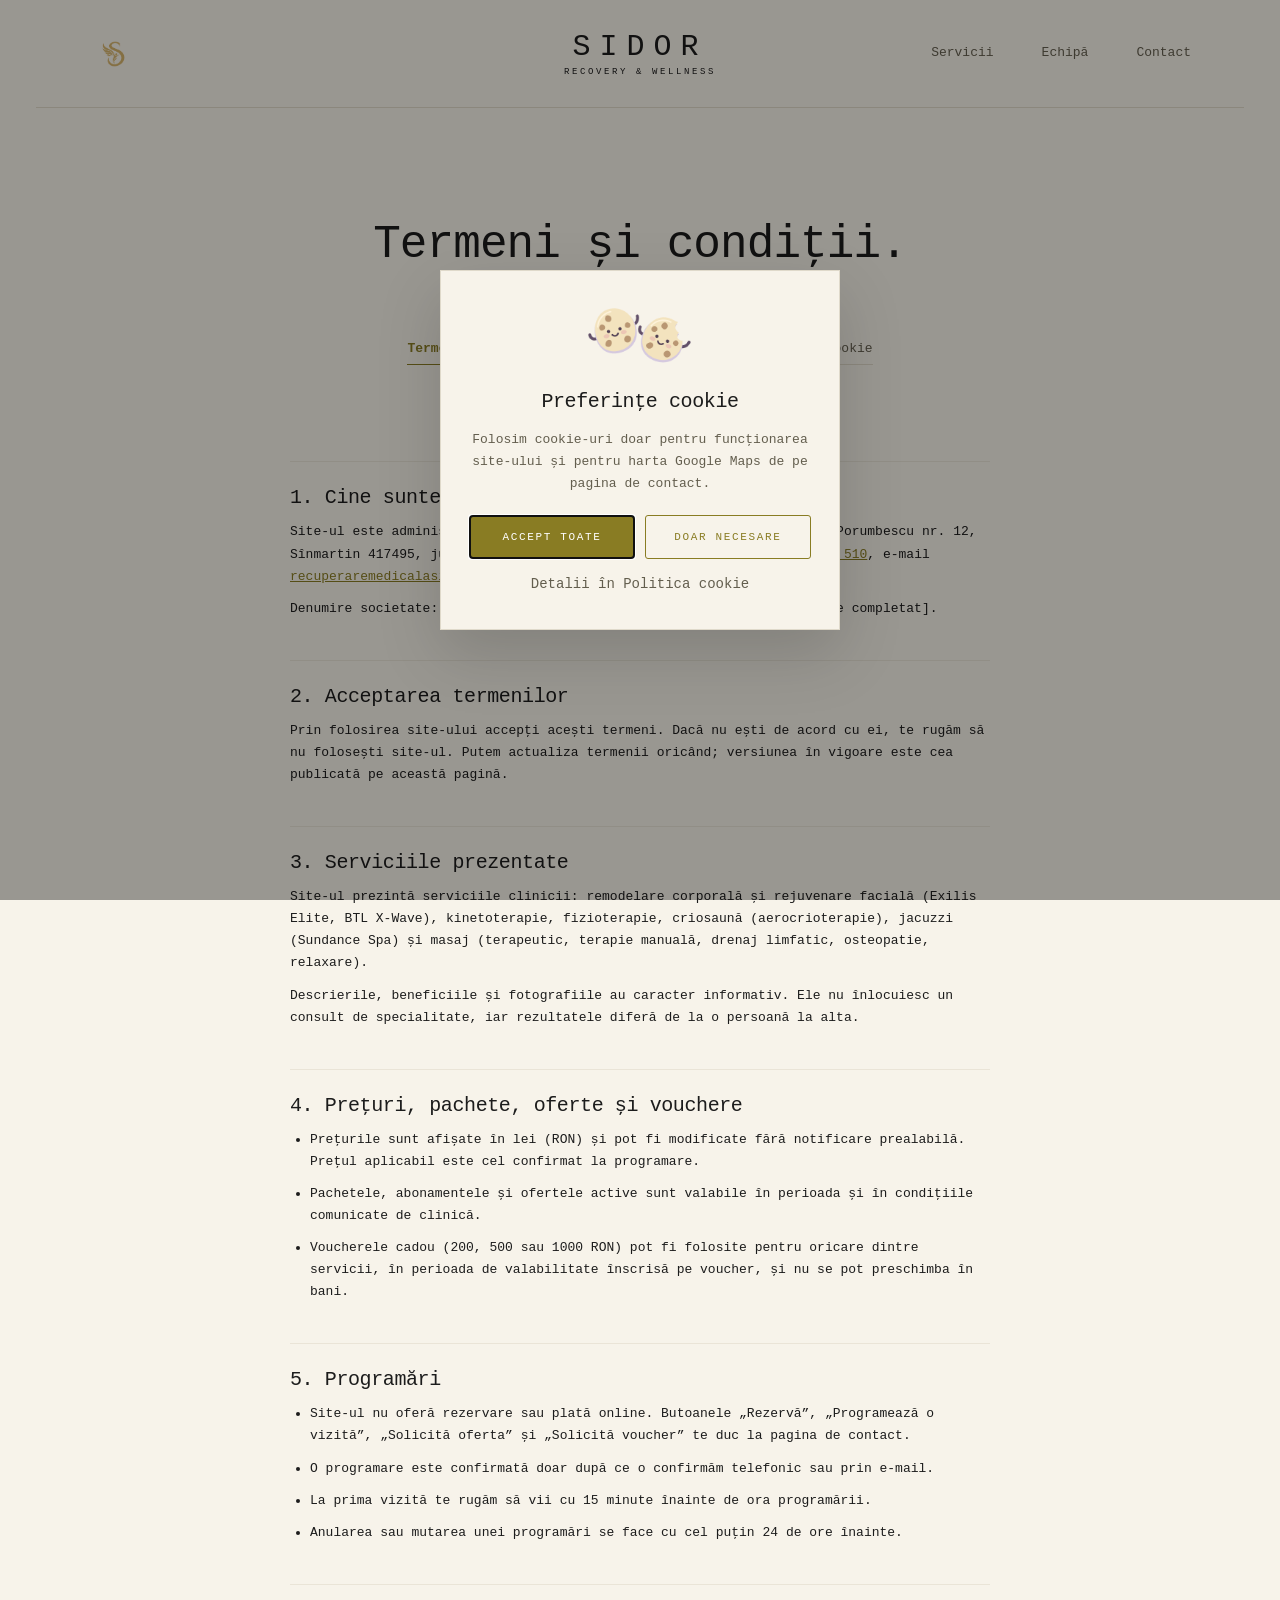
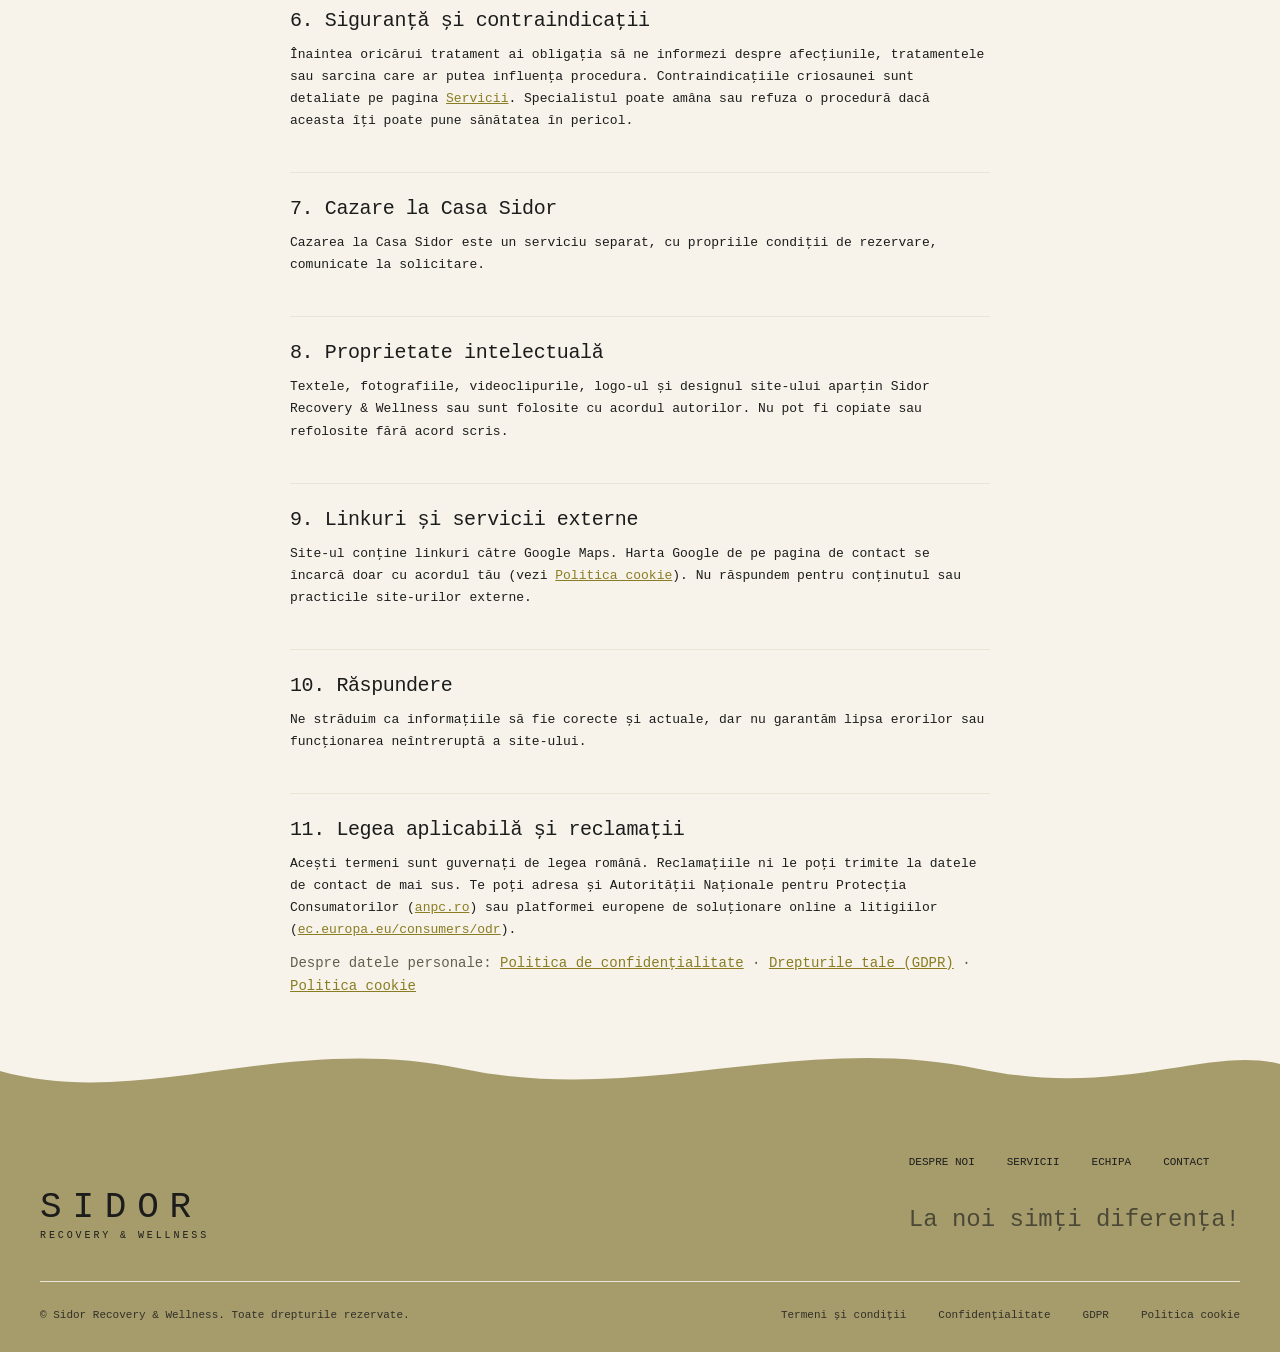
<file: termeni.html>
<!DOCTYPE html>
<html lang="ro">
<head>
<meta charset="utf-8">
<meta name="viewport" content="width=device-width, initial-scale=1">
<title>Termeni și Condiții — Sidor Recovery &amp; Wellness</title>
<meta name="description" content="Termenii și condițiile de utilizare a site-ului, regulile de programare, tarifele și voucherele cadou la clinica Sidor Recovery &amp; Wellness din Sînmartin, Bihor.">
<meta name="robots" content="index, follow">
<meta name="theme-color" content="#897c23">
<link rel="canonical" href="https://sidorrecovery.ro/termeni.html">
<meta property="og:type" content="website">
<meta property="og:locale" content="ro_RO">
<meta property="og:site_name" content="Sidor Recovery &amp; Wellness">
<meta property="og:title" content="Termeni și Condiții — Sidor Recovery &amp; Wellness">
<meta property="og:description" content="Termenii și condițiile de utilizare a site-ului, regulile de programare, tarifele și voucherele cadou la clinica Sidor Recovery &amp; Wellness din Sînmartin, Bihor.">
<meta property="og:url" content="https://sidorrecovery.ro/termeni.html">
<meta property="og:image" content="https://sidorrecovery.ro/media/80.jpg">
<meta name="twitter:card" content="summary_large_image">
<link rel="icon" type="image/png" href="media/logo.png">
<link rel="stylesheet" href="style.css">
</head>
<body>
<header class="nav">
  <div class="m logo-img" style="background-image:url(media/logo.png)" aria-hidden="true"></div>
  <a class="logo" href="index.html"><b>SIDOR</b><small>RECOVERY &amp; WELLNESS</small></a>
  <nav aria-label="Navigare principală"><a href="servicii.html">Servicii</a><a href="echipa.html">Echipă</a><a href="contact.html">Contact</a></nav>
</header>
<main>
<section class="wrap center page-head">
  <h1 class="rv">Termeni și condiții.</h1>
  <p class="muted small">Ultima actualizare: 19 noiembrie 2026</p>
  <nav class="chips"><a href="termeni.html" aria-current="page">Termeni și condiții</a><a href="confidentialitate.html">Confidențialitate</a><a href="gdpr.html">GDPR</a><a href="cookies.html">Politica cookie</a></nav>
</section>
<article class="wrap doc">
  <h2>1. Cine suntem</h2>
  <p>Site-ul este administrat de <b>Sidor Recovery &amp; Wellness</b>, Strada Ciprian Porumbescu nr. 12, Sînmartin 417495, județul Bihor, telefon <a href="tel:+40787317975">+40 787 317 975</a> / <a href="tel:+40761331510">+40 761 331 510</a>, e-mail <a href="mailto:recuperaremedicalasidor.srl@gmail.com">recuperaremedicalasidor.srl@gmail.com</a>.</p>
  <p><!-- TODO: completează datele firmei -->Denumire societate: [de completat] · CUI: 39898650 · Nr. Reg. Com.: [de completat].</p>

  <h2>2. Acceptarea termenilor</h2>
  <p>Prin folosirea site-ului accepți acești termeni. Dacă nu ești de acord cu ei, te rugăm să nu folosești site-ul. Putem actualiza termenii oricând; versiunea în vigoare este cea publicată pe această pagină.</p>

  <h2>3. Serviciile prezentate</h2>
  <p>Site-ul prezintă serviciile clinicii: remodelare corporală și rejuvenare facială (Exilis Elite, BTL X-Wave), kinetoterapie, fizioterapie, criosaună (aerocrioterapie), jacuzzi (Sundance Spa) și masaj (terapeutic, terapie manuală, drenaj limfatic, osteopatie, relaxare).</p>
  <p>Descrierile, beneficiile și fotografiile au caracter informativ. Ele nu înlocuiesc un consult de specialitate, iar rezultatele diferă de la o persoană la alta.</p>

  <h2>4. Prețuri, pachete, oferte și vouchere</h2>
  <ul>
    <li>Prețurile sunt afișate în lei (RON) și pot fi modificate fără notificare prealabilă. Prețul aplicabil este cel confirmat la programare.</li>
    <li>Pachetele, abonamentele și ofertele active sunt valabile în perioada și în condițiile comunicate de clinică.</li>
    <li>Voucherele cadou (200, 500 sau 1000 RON) pot fi folosite pentru oricare dintre servicii, în perioada de valabilitate înscrisă pe voucher, și nu se pot preschimba în bani.</li>
  </ul>

  <h2>5. Programări</h2>
  <ul>
    <li>Site-ul nu oferă rezervare sau plată online. Butoanele „Rezervă”, „Programează o vizită”, „Solicită oferta” și „Solicită voucher” te duc la pagina de contact.</li>
    <li>O programare este confirmată doar după ce o confirmăm telefonic sau prin e-mail.</li>
    <li>La prima vizită te rugăm să vii cu 15 minute înainte de ora programării.</li>
    <li>Anularea sau mutarea unei programări se face cu cel puțin 24 de ore înainte.</li>
  </ul>

  <h2>6. Siguranță și contraindicații</h2>
  <p>Înaintea oricărui tratament ai obligația să ne informezi despre afecțiunile, tratamentele sau sarcina care ar putea influența procedura. Contraindicațiile criosaunei sunt detaliate pe pagina <a href="servicii.html#criosauna">Servicii</a>. Specialistul poate amâna sau refuza o procedură dacă aceasta îți poate pune sănătatea în pericol.</p>

  <h2>7. Cazare la Casa Sidor</h2>
  <p>Cazarea la Casa Sidor este un serviciu separat, cu propriile condiții de rezervare, comunicate la solicitare.</p>

  <h2>8. Proprietate intelectuală</h2>
  <p>Textele, fotografiile, videoclipurile, logo-ul și designul site-ului aparțin Sidor Recovery &amp; Wellness sau sunt folosite cu acordul autorilor. Nu pot fi copiate sau refolosite fără acord scris.</p>

  <h2>9. Linkuri și servicii externe</h2>
  <p>Site-ul conține linkuri către Google Maps. Harta Google de pe pagina de contact se încarcă doar cu acordul tău (vezi <a href="cookies.html">Politica cookie</a>). Nu răspundem pentru conținutul sau practicile site-urilor externe.</p>

  <h2>10. Răspundere</h2>
  <p>Ne străduim ca informațiile să fie corecte și actuale, dar nu garantăm lipsa erorilor sau funcționarea neîntreruptă a site-ului.</p>

  <h2>11. Legea aplicabilă și reclamații</h2>
  <p>Acești termeni sunt guvernați de legea română. Reclamațiile ni le poți trimite la datele de contact de mai sus. Te poți adresa și Autorității Naționale pentru Protecția Consumatorilor (<a href="https://anpc.ro" target="_blank" rel="noopener noreferrer">anpc.ro</a>) sau platformei europene de soluționare online a litigiilor (<a href="https://ec.europa.eu/consumers/odr" target="_blank" rel="noopener noreferrer">ec.europa.eu/consumers/odr</a>).</p>

  <p class="muted small">Despre datele personale: <a href="confidentialitate.html">Politica de confidențialitate</a> · <a href="gdpr.html">Drepturile tale (GDPR)</a> · <a href="cookies.html">Politica cookie</a></p>
</article>
</main>
<footer class="wrap foot">
  <div class="foot-top">
    <a class="logo left" href="index.html"><b>SIDOR</b><small>RECOVERY &amp; WELLNESS</small></a>
    <div class="foot-r">
      <nav aria-label="Subsol"><a href="index.html#despre">DESPRE NOI</a><a href="servicii.html">SERVICII</a><a href="echipa.html">ECHIPA</a><a href="contact.html">CONTACT</a></nav>
      <p class="it">La noi simți diferența!</p>
    </div>
  </div>
  <div class="legal"><span>© Sidor Recovery &amp; Wellness. Toate drepturile rezervate.</span><span><a href="termeni.html">Termeni și condiții</a><a href="confidentialitate.html">Confidențialitate</a><a href="gdpr.html">GDPR</a><a href="cookies.html">Politica cookie</a></span></div>
</footer>
<script src="script.js"></script>
</body>
</html>
</file>
<file: style.css>
:root{--bg:#F7F3EA;--ink:#1c1c1c;--mute:#635E4E;--acc:#897c23;--sage:#B8AF7E;--sage2:#CCC59E;--sage3:#A69C6B;--rule:#DFD9CA;--rule2:#EAE4D7;--mono:'Courier New',Courier,monospace;--wave:url("data:image/svg+xml,%3Csvg xmlns='http://www.w3.org/2000/svg' viewBox='0 0 1440 60' preserveAspectRatio='none'%3E%3Cpath fill='%23000' d='M0,30 C160,64 320,-4 520,28 C720,60 900,-4 1100,28 C1260,54 1360,8 1440,24 L1440,60 L0,60 Z'/%3E%3C/svg%3E")}
*{box-sizing:border-box;margin:0}
html{scroll-behavior:smooth}
body{background:var(--bg);color:var(--ink);font:13px/1.7 var(--mono);overflow-x:clip}
img,video,iframe{max-width:100%}
a{color:inherit;text-decoration:none}
address{font-style:normal}
h1,h2,h3{font-family:var(--mono);font-weight:400;letter-spacing:-.02em}
h1{font-size:clamp(30px,4.2vw,56px);line-height:1.1}
h2,.team h2,.visit h2,.h2s{font-size:clamp(24px,2.8vw,36px);line-height:1.15}
em,.it{font-family:var(--mono);font-style:normal;opacity:.65}
.wrap{max-width:1360px;margin:0 auto;padding:0 40px}
.center{text-align:center}.left{margin-left:0;text-align:left}
.muted{color:var(--mute)}.small{font-size:14px}
.just{text-align:justify;text-justify:inter-word;hyphens:auto}
section{padding:128px 0}
section.wrap:not(.svc):not(.page-head){padding-top:72px;padding-bottom:72px}
section[id]{scroll-margin-top:20px}

.m,.stage .m{background:#EDE8DC center/cover;width:100%;object-fit:cover;display:block;border-radius:0}
.m.top,.stage .m.top{background-position:center 12%}
.m.bot,.stage .m.bot{background-position:center 80%}
.arch{border-radius:999px 999px 0 0}

/* nav */
.nav{height:108px;display:flex;align-items:center;justify-content:space-between;padding:0 53px;border-bottom:1px solid var(--rule);margin:0 36px;position:relative}
.nav nav{display:flex;gap:48px;color:var(--mute);font-size:13px}
.logo{text-align:center;position:absolute;left:50%;transform:translateX(-50%);line-height:1}
.logo b{display:block;font:400 30px var(--mono);letter-spacing:.3em}
.logo small{font-size:9px;letter-spacing:.29em}
.logo-img{width:49px;height:57px;background:transparent center/contain no-repeat}
.burger{display:none}

/* hero */
.hero{text-align:center;padding-top:96px!important}
.hero-hours{margin-top:18px;font-size:12px;color:var(--mute);letter-spacing:.04em}
.hero-grid{display:grid;grid-template-columns:257fr 272fr 272fr 380fr;gap:40px;margin-top:96px;align-items:start;text-align:left}
.h1{height:373px}.h2{height:260px}.h3{height:360px}.h4{height:305px}
.col .tag{font-size:18px;margin:20px 0;text-align:center}
.btn{display:block;background:transparent;border:1px solid var(--acc);color:var(--acc);text-align:center;font:400 11px var(--mono);letter-spacing:.15em;padding:15px 12px;border-radius:3px;cursor:pointer;transition:background .2s,color .2s}
.btn:hover,.btn.full:hover{background:var(--acc);color:var(--bg)}
.btn.full{margin-top:80px;padding:18px;font-size:12px;letter-spacing:.2em}
.link{display:block;text-align:right;color:var(--mute);font-size:10px;margin-top:20px}

/* about / services */
.lead{max-width:540px;margin:32px auto 0}
.wrap .lead.left{max-width:none}
.wide{height:455px;margin-top:64px}
.cards{display:grid;grid-template-columns:repeat(4,1fr);gap:40px;text-align:left;margin-top:80px;align-items:start}
.cards.three{grid-template-columns:repeat(3,1fr)}
.cards .m{height:300px}.cards .tall .m{height:360px}
.cards h3,.price h4{font-size:18px;margin-top:16px}
.cards small{font-size:9px;color:var(--mute);letter-spacing:.05em}
.card-txt{font-size:12px;color:var(--mute);margin-top:8px;line-height:1.55}
.card-link{display:inline-block;margin-top:10px;font-size:12px;color:var(--acc);text-decoration:underline}

/* benefits: pinned scroll steps on desktop, tap accordion on mobile */
.ben{height:calc(15*60vh + 100vh);padding:0;border-top:1px solid var(--rule)}
.pin{position:sticky;top:0;height:100vh;display:flex;flex-direction:column;justify-content:flex-start;padding-top:10vh;gap:4vh}
.pin h2{font-size:clamp(22px,2.4vw,30px)}
.ben-grid{max-width:50%}
.rows{list-style:none;padding:0}
.rows li{border-top:1px solid var(--rule)}
.rows li:last-child{border-bottom:1px solid var(--rule)}
.rows button{all:unset;box-sizing:border-box;cursor:pointer;width:100%;display:flex;align-items:center;gap:24px;padding:14px 12px;font:400 16px var(--mono)}
.rows button:focus-visible{outline:2px solid var(--acc)}
.rows i{font:400 14px var(--mono);color:var(--acc);width:36px}
.rows span{flex:1}
.rows b{font:400 22px var(--mono)}
.rows p,.rows .pkg-g{max-height:0;overflow:hidden;padding:0 12px 0 72px;font-size:14px;opacity:0;transition:max-height .5s,opacity .5s,padding .5s,transform .5s}
.rows .pkg-g{transform:translateY(6px)}
.rows li.open button{font-weight:700;color:var(--acc)}
.rows li.open p,.rows li.open .pkg-g.on{max-height:260px;opacity:1;padding-bottom:6px;transform:none}
.rows li.open p:last-of-type,.rows li.open .pkg-g:last-of-type.on{padding-bottom:18px}
.pkg-r{display:grid;grid-template-columns:150px 1fr;gap:4px 12px;font-size:12.5px;line-height:1.45}
.pkg-r b{font:700 12.5px/1.45 var(--mono)}
.pkg-note{font-size:11px;color:var(--mute);margin-top:8px;line-height:1.45}
.rows .w{opacity:0;display:inline-block;transform:translateY(6px);transition:opacity .5s,transform .5s}
.rows p.on .w{opacity:1;transform:none;transition-delay:var(--d)}
.stage{position:absolute;inset:0;pointer-events:none}
.stage .m{position:absolute;width:var(--w);height:var(--h);left:var(--x);top:var(--y);opacity:0;transform:translateY(80px) rotate(calc(var(--r)*3)) scale(.6);transition:opacity .7s,transform .8s cubic-bezier(.2,.8,.2,1)}
.stage .m.show{opacity:1;transform:rotate(var(--r))}
.stage .m:nth-child(3n+1){--x:60%;--y:24%;--w:20%;--h:24vh;--r:-4deg}
.stage .m:nth-child(3n+2){--x:80%;--y:46%;--w:17%;--h:26vh;--r:5deg}
.stage .m:nth-child(3n){--x:58%;--y:62%;--w:19%;--h:22vh;--r:-2deg}
.stage .m:nth-child(3n+1):nth-child(n+4):nth-child(-n+6){--r:4deg}
.stage .m:nth-child(3n+2):nth-child(n+4):nth-child(-n+6){--r:-5deg}
.stage .m:nth-child(3n):nth-child(n+4):nth-child(-n+6){--r:2deg}
.hint{position:absolute;bottom:4vh;left:0;right:0;text-align:center;font-size:12px;color:var(--mute)}

/* team / visit / footer */
.team{display:grid;grid-template-columns:480px 1fr;gap:100px;align-items:center}
.team .m{height:466px}
.team h2,.visit h2,.h2s{margin-bottom:28px}
.team .it{font-size:19px;margin-bottom:28px}
.visit{position:relative;background:var(--sage);--sbg:var(--sage)}
.hero,#servicii,#echipa,#kinetoterapie,#criosauna,#masaj,.foot{position:relative;background:var(--sbg);border:0 solid transparent;border-image-source:linear-gradient(var(--sbg),var(--sbg));border-image-slice:0 fill;border-image-outset:0 100vw}
.hero,#echipa,#kinetoterapie,#criosauna,#masaj{--sbg:var(--sage2)}
#servicii{--sbg:var(--sage)}
#servicii .cards article{background:var(--bg);padding:16px 16px 22px}
.foot{--sbg:var(--sage3)}
.foot .legal{color:var(--ink);opacity:.85}
.hero .muted,.hero .hero-hours,.hero .link,#servicii>.muted,.visit .muted,.visit small,#kinetoterapie small,#criosauna small,#masaj small{color:#3a3728}
.hero .btn,#servicii>.btn,.visit .btn{border-color:var(--ink);color:var(--ink)}
.hero .btn:hover,#servicii>.btn:hover,.visit .btn:hover{background:var(--ink);color:var(--bg)}
#servicii::before,#echipa:not(:first-child)::before,#kinetoterapie::before,#criosauna::before,#masaj::before,.visit::before,.foot::before,
.hero::after,#servicii::after,#echipa:not(:has(+.visit))::after,#kinetoterapie::after,#criosauna::after,#masaj::after{
  content:'';position:absolute;left:50%;width:100vw;height:clamp(40px,5.5vw,72px);background:var(--sbg);pointer-events:none;z-index:1;
  -webkit-mask:var(--wave) center/100% 100% no-repeat;mask:var(--wave) center/100% 100% no-repeat
}
#servicii::before,#echipa:not(:first-child)::before,#kinetoterapie::before,#criosauna::before,#masaj::before,.visit::before,.foot::before{
  bottom:calc(100% - 1px);transform:translateX(-50%)
}
.hero::after,#servicii::after,#echipa:not(:has(+.visit))::after,#kinetoterapie::after,#criosauna::after,#masaj::after{
  top:calc(100% - 1px);transform:translateX(-50%) scale(-1,-1)
}
.ben,#kinetoterapie + .svc{border-top:0}
.two{display:grid;grid-template-columns:1fr 1fr;gap:110px}
.visit p{margin-bottom:20px}
.phone{font:400 26px var(--mono)}
.visit .btn{max-width:440px;padding:18px}
.visit h3,.visit h4{font:500 11px var(--mono);letter-spacing:.1em;padding:0 0 18px;border-bottom:1px solid var(--rule)}
.hours{display:grid;grid-template-columns:1fr auto;font-size:14px}
.hours dt,.hours dd{margin:0;padding:18px 0 14px;border-bottom:1px solid var(--rule)}
.hours dd{text-align:right}
.visit .muted{margin-top:20px;font-size:13px}
.visit .it{font-size:25px;margin-top:36px;margin-bottom:6px}
.foot{padding-top:48px;padding-bottom:28px}
.foot-top{display:flex;justify-content:space-between;align-items:flex-end;padding-bottom:40px;border-bottom:1px solid var(--rule2)}
.logo.left{position:static;transform:none;text-align:left}
.logo.left b{font-size:36px}.logo.left small{font-size:10px}
.foot-r{text-align:right}.foot-r nav{display:flex;gap:32px;font-size:11px;margin-bottom:28px}
.foot-r .it{font-size:24px}
.legal{display:flex;justify-content:space-between;color:var(--mute);font-size:11px;padding-top:24px}
.legal a{margin-left:32px}

/* subpages & legal */
.page-head{padding:112px 40px 24px}
.page-head h1{font-size:clamp(28px,3.6vw,46px)}
.big{font-size:25px;line-height:1.1;margin:24px 0}
.chips{display:flex;flex-wrap:wrap;justify-content:center;gap:12px;margin-top:40px}
.chips a{border-bottom:1px solid var(--rule);padding:4px 0;font-size:13px;color:var(--mute);transition:color .2s,border-color .2s}
.chips a:hover,.chips a[aria-current="page"]{color:var(--acc);border-color:var(--acc)}
.chips a[aria-current="page"]{font-weight:700}
.svc{display:grid;grid-template-columns:1fr 1fr;gap:96px;align-items:center;padding:112px 0;border-top:1px solid var(--rule2)}
.svc.top{align-items:start}
.svc>.m{height:520px}
.svc p{margin-bottom:20px}
.svc small{color:var(--mute);letter-spacing:.1em;font-size:11px}
.svc h2{margin:6px 0 24px}
.svc h3,.sub{font:400 28px/1.1 var(--mono);margin:28px 0 14px}
.sub{margin-top:0}
.ticks{list-style:none;padding:0}
.ticks li{break-inside:avoid;padding:4px 0 4px 20px;position:relative;font-size:14px}
.ticks li::before{content:'';position:absolute;left:0;top:15px;width:8px;height:1px;background:var(--acc)}
.steps{padding-left:22px;font-size:14px}.steps li{padding:6px 0 6px 6px}
.steps li::marker{font:italic 22px var(--mono);color:var(--acc)}
.prices{display:grid;grid-template-columns:repeat(auto-fit,minmax(220px,1fr));gap:32px;margin-bottom:64px}
.prices.two-c{grid-template-columns:repeat(2,1fr)}
.price{border-top:1px solid var(--rule);padding:24px 0;text-align:center;display:flex;flex-direction:column;gap:6px}
.price h4{margin-top:0;line-height:1.1}
.amt{font:400 34px/1 var(--mono);margin:8px 0}.amt small{font:500 12px var(--mono);letter-spacing:.1em}
.price .btn{margin-top:auto;align-self:center;padding:12px 28px}
.more{max-width:900px;margin:0 auto 64px;border-top:1px solid var(--rule2);border-bottom:1px solid var(--rule2)}
.more summary{cursor:pointer;list-style:none;padding:22px 0;font:15px var(--mono);display:flex;justify-content:space-between}
.more summary::after{content:'+';font:22px var(--mono)}
.more[open] summary::after{content:'−'}
.more summary::-webkit-details-marker{display:none}
.more>*:not(summary){padding-bottom:24px}
.more .svc{padding:0 0 32px;border:0;gap:48px;align-items:start}
.more.inline{margin:24px 0 0;max-width:none}
.more.inline summary{padding:14px 0;font-size:12px;letter-spacing:.1em;text-transform:uppercase;color:var(--acc)}
.contact{align-items:start;padding-top:48px;gap:80px}
.contact a:hover{text-decoration:underline}
.map-frame{width:100%;height:280px;margin-top:24px;border:1px solid var(--rule);display:block}
.map-frame:not([src]){display:none}
.map-btn{margin-top:24px}
form label{display:block;margin-top:20px;font-size:11px;letter-spacing:.1em;text-transform:uppercase;color:var(--mute)}
form input,form textarea{display:block;width:100%;margin-top:6px;border:0;border-bottom:1px solid var(--rule);background:transparent;padding:10px 0;font:15px var(--mono);color:var(--ink);border-radius:0}
form input:focus,form textarea:focus{outline:0;border-color:var(--acc)}
form .btn{margin-top:32px;width:100%}
.form-msg{margin-top:12px}
.doc{max-width:780px;padding-top:48px!important;padding-bottom:96px!important}
.doc h2{font-size:20px;margin:40px 0 12px;padding-top:24px;border-top:1px solid var(--rule2)}
.doc h2:first-of-type{margin-top:24px}
.doc p,.doc li{margin-bottom:10px}
.doc ul{padding-left:20px;margin-bottom:16px}
.doc a{color:var(--acc);text-decoration:underline}
.quote{padding:16px 20px;border-left:2px solid var(--acc);background:#f9f9f7}
.cookie-hero{display:block;margin:0 auto 16px;height:auto}
.tbl{overflow-x:auto;margin:16px 0 24px}
.tbl table{width:100%;border-collapse:collapse;font-size:12px}
.tbl th,.tbl td{text-align:left;padding:10px 12px;border-bottom:1px solid var(--rule);vertical-align:top}
.tbl th{color:var(--mute);font-weight:400;letter-spacing:.08em;text-transform:uppercase}

/* native <dialog> cookie modal */
dialog.cookie{margin:auto;background:var(--bg);color:var(--ink);border:1px solid var(--rule);max-width:400px;width:calc(100% - 40px);padding:32px 28px;text-align:center;box-shadow:0 24px 60px rgba(0,0,0,.15);animation:pop .25s ease}
dialog.cookie::backdrop{background:rgba(0,0,0,.38)}
dialog.cookie img{display:block;margin:0 auto 14px;height:auto}
dialog.cookie h3{font-size:20px;margin-bottom:10px}
dialog.cookie p{color:var(--mute);margin-bottom:20px;font-size:13px}
dialog.cookie .row{display:grid;grid-template-columns:1fr 1fr;gap:10px;margin-bottom:14px}
dialog.cookie .btn.solid{background:var(--acc);color:#fff}
dialog.cookie .btn.solid:hover{filter:brightness(.92)}
dialog.cookie>a:hover{text-decoration:underline}

/* scroll reveal */
.rv{opacity:0;transform:translateY(30px);transition:opacity .8s ease,transform .8s ease}
.rv.m{transform:scale(.85)}
.rv.in{opacity:1;transform:none}
.cards .rv:nth-child(2){transition-delay:.1s}.cards .rv:nth-child(3){transition-delay:.2s}.cards .rv:nth-child(4){transition-delay:.3s}
.hero-grid>*:nth-child(2){transition-delay:.1s}.hero-grid>*:nth-child(3){transition-delay:.2s}.hero-grid>*:nth-child(4){transition-delay:.3s}
@keyframes pop{from{opacity:0;transform:scale(.9)}to{opacity:1;transform:none}}
@media (prefers-reduced-motion:reduce){.rv,.stage .m,.rows p,.rows .w{transition:none!important}.rv{opacity:1;transform:none}html{scroll-behavior:auto}}

@media (max-width:900px){
 body{font-size:14px}
 .wrap{padding:0 28px}
 section{padding:56px 0}
 section.wrap:not(.svc):not(.page-head){padding-top:56px;padding-bottom:56px}
 .nav{flex-wrap:wrap;justify-content:space-between;height:auto;padding:16px 0;margin:0 28px;gap:0}
 .nav .logo{position:static;transform:none;text-align:left}
 .nav .logo b{font-size:24px}.nav .logo small{font-size:8px}
 .burger{display:block;background:none;border:0;color:var(--ink);font:22px/1 var(--mono);cursor:pointer;padding:6px}
 .burger:focus-visible{outline:2px solid var(--acc)}
 .nav nav{display:none;width:100%;flex-direction:column;gap:0;border-top:1px solid var(--rule);margin-top:14px}
 .nav.open nav{display:flex}
 .nav nav a{padding:12px 0;border-bottom:1px solid var(--rule2)}
 .nav nav a:last-child{border-bottom:0}
 .logo-img{display:none}
 .hero{padding-top:40px!important}
 .hero-grid,.cards,.team,.two,.svc,.prices.two-c,.cards.three{grid-template-columns:1fr;gap:28px}
 .hero-grid{gap:24px;margin-top:32px}
 .hero-grid>.h1,.hero-grid>.h3{display:none}
 .h2,.h4{height:62vw}
 .col .tag{margin:16px 0}.link{text-align:center;margin-top:12px}.col br{display:none}
 .cards{gap:32px;margin-top:40px}.cards .m,.cards .tall .m{height:72vw}
 .wide{height:56vw;margin-top:32px}.team .m{height:100vw}
 .btn.full{margin-top:40px;font-size:11px}
 .ben{height:auto;padding:56px 0}
 .pin{position:static;height:auto;padding-top:0;gap:24px}
 .ben-grid{display:flex;flex-direction:column;max-width:none;gap:20px}
 .stage{position:static;order:-1;display:grid;grid-template-columns:repeat(3,1fr);gap:8px;pointer-events:auto}
 .stage .m{position:static;display:none;width:auto!important;height:34vw!important;opacity:1;transform:none}
 .stage .m.show{display:block;animation:pop .5s ease}
 .rows button{gap:14px;padding:16px 4px;font-size:15px}
 .rows i{width:28px}.rows p,.rows .pkg-g{padding:0 4px 0 46px}.pkg-r{grid-template-columns:120px 1fr;font-size:12px}.hint{display:none}
 .page-head{padding:48px 28px 8px}
 .svc{padding:48px 0}.svc.rev>.m{order:-1}.svc>.m,.svc>video.m{height:80vw}
 .more summary{font-size:14px;padding:18px 0}.prices{gap:20px;margin-bottom:40px}
 .chips{gap:8px 16px;margin-top:24px}
 .visit .btn,.price .btn{width:100%;max-width:none}
 .contact{gap:48px;padding-top:24px}.map-frame{height:240px}
 .foot-top,.legal{flex-direction:column;align-items:flex-start;gap:20px}
 .foot-r{text-align:left}.foot-r nav{flex-wrap:wrap;gap:12px 20px}
 .legal span:last-child{display:flex;flex-wrap:wrap;gap:8px 20px}.legal a{margin-left:0}
}
</file>
